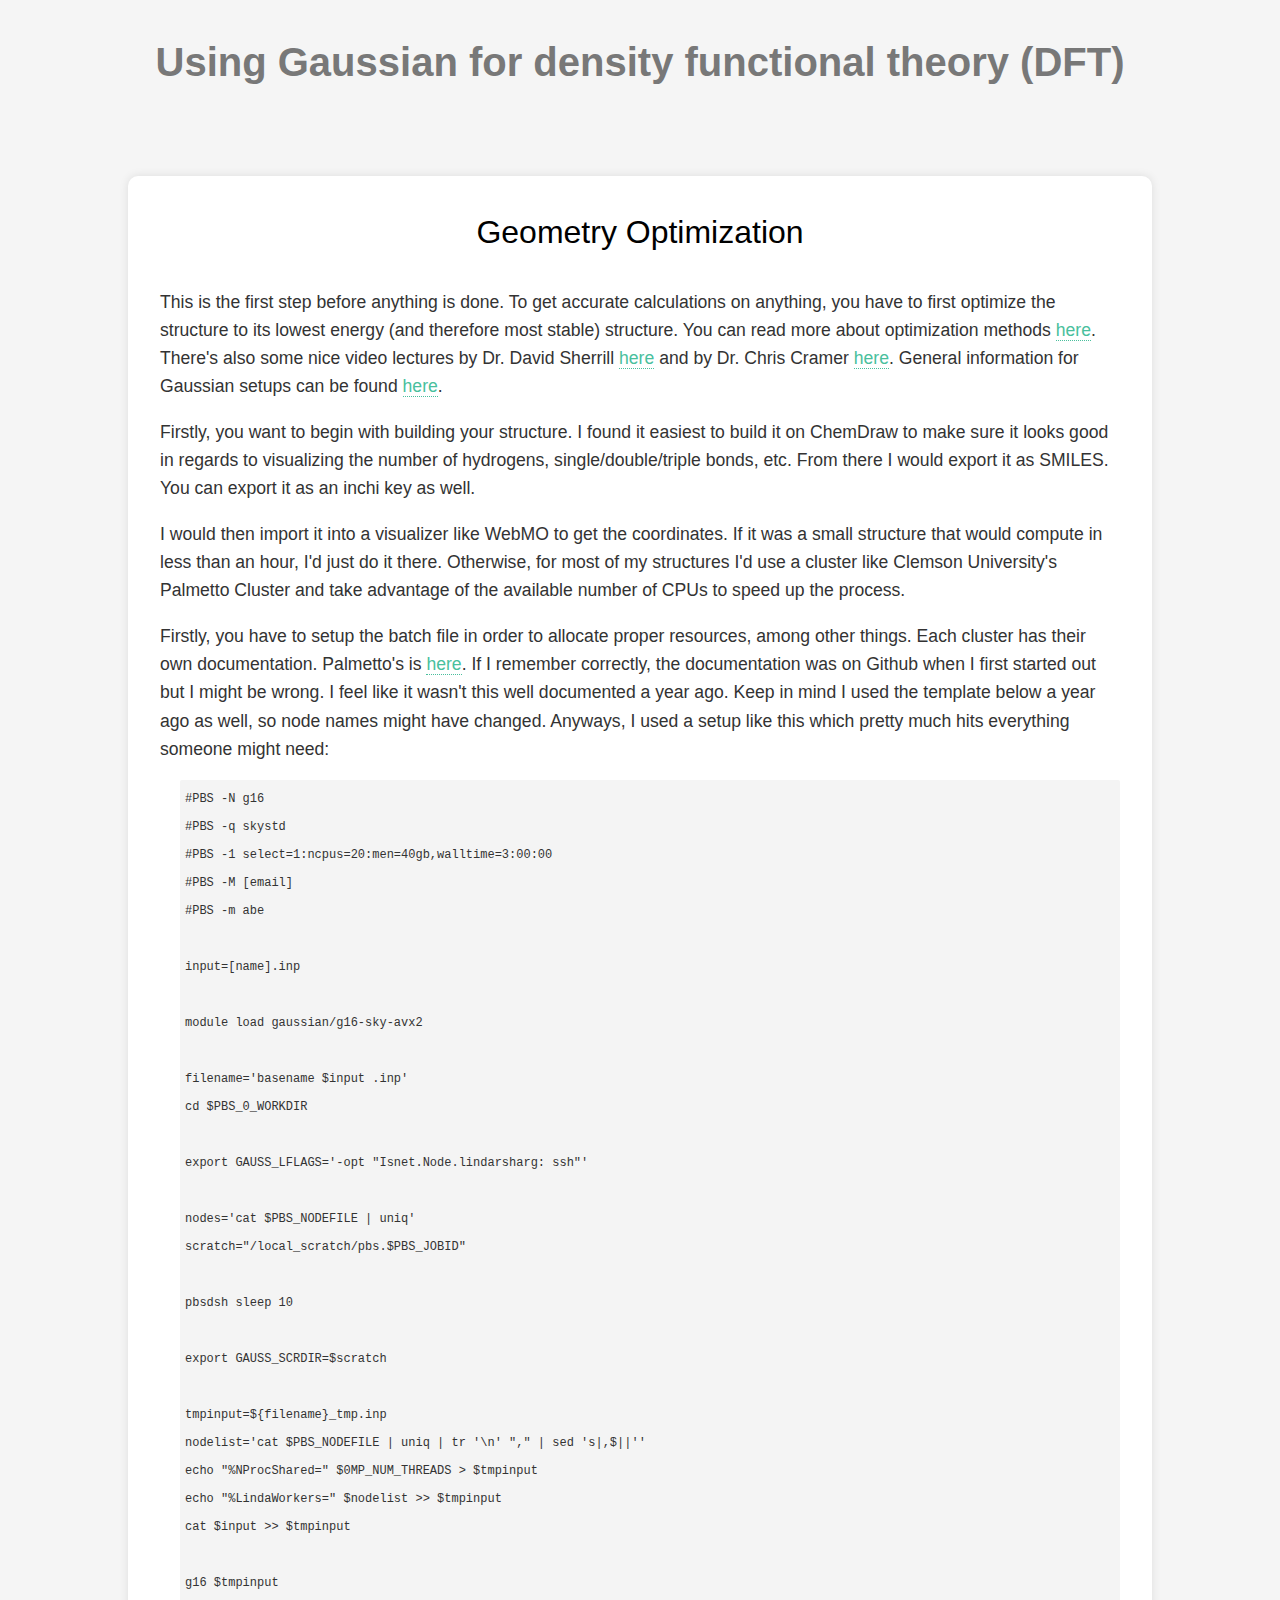
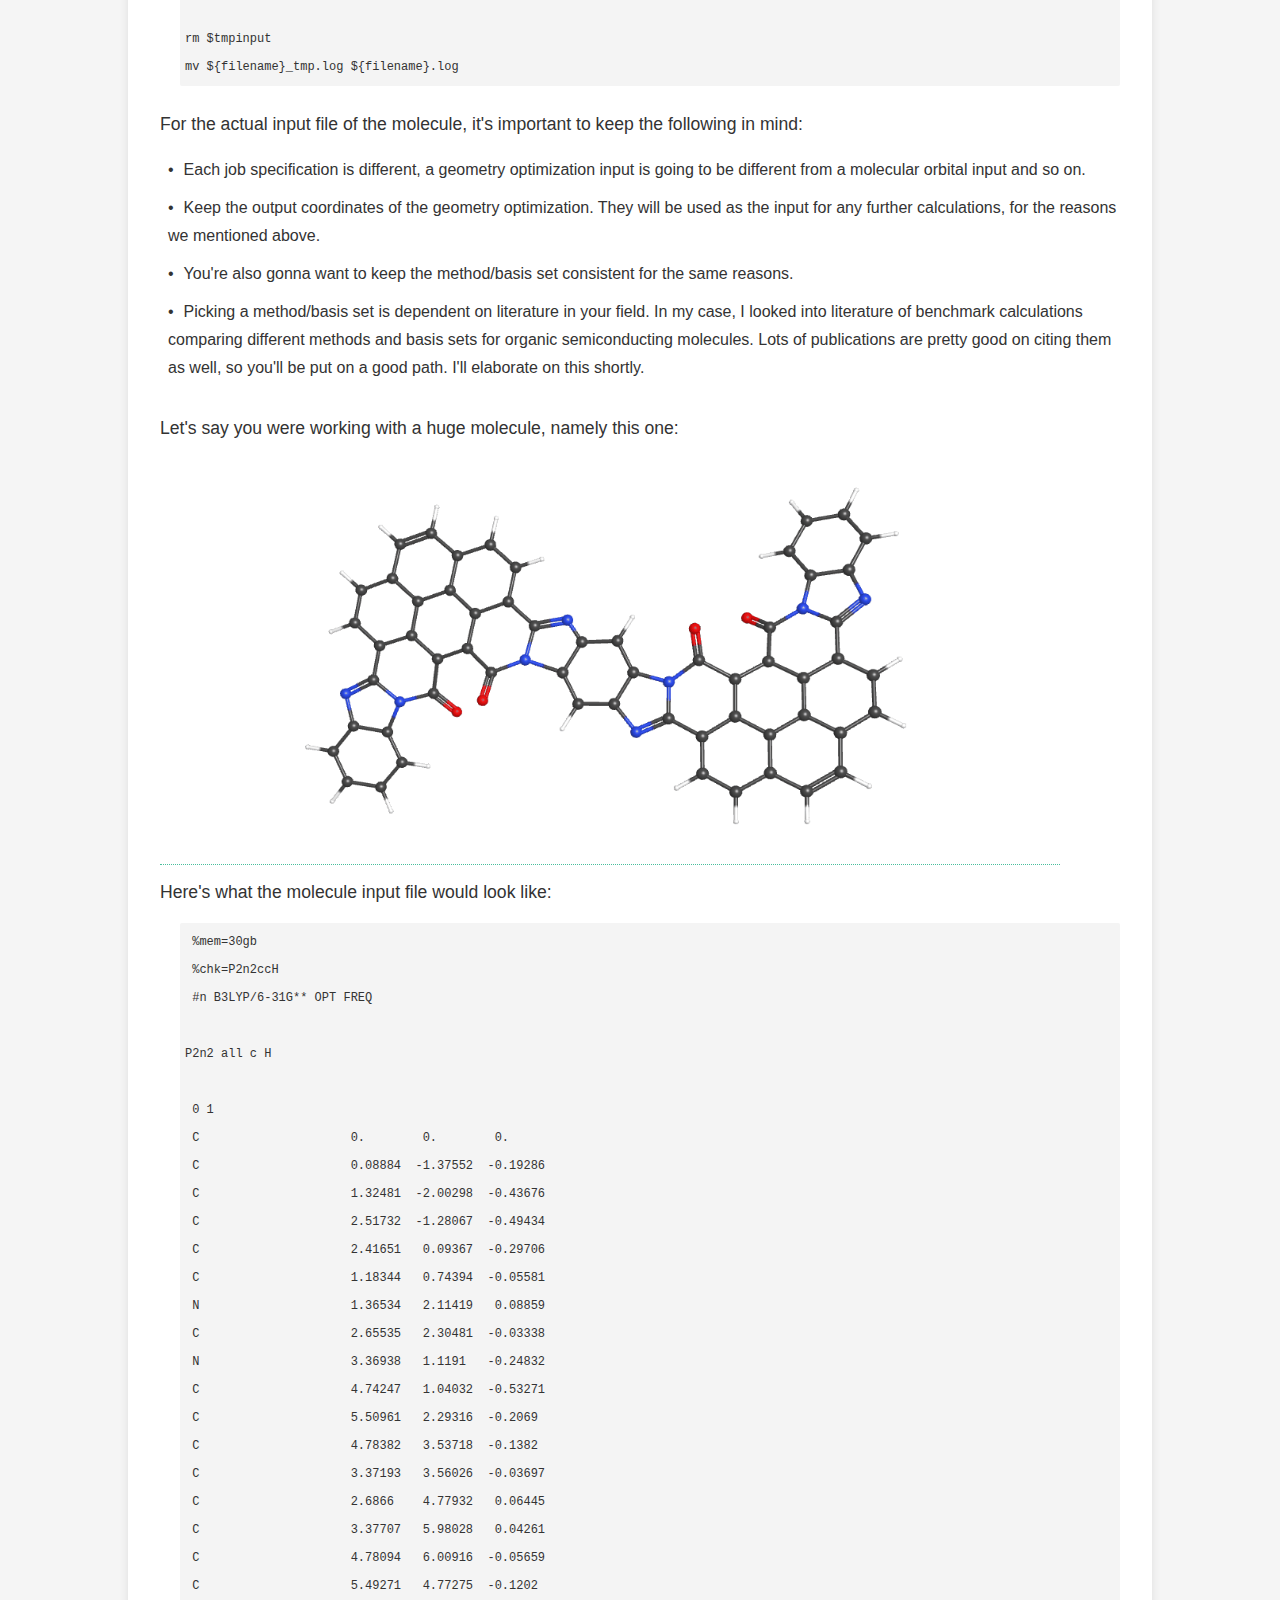
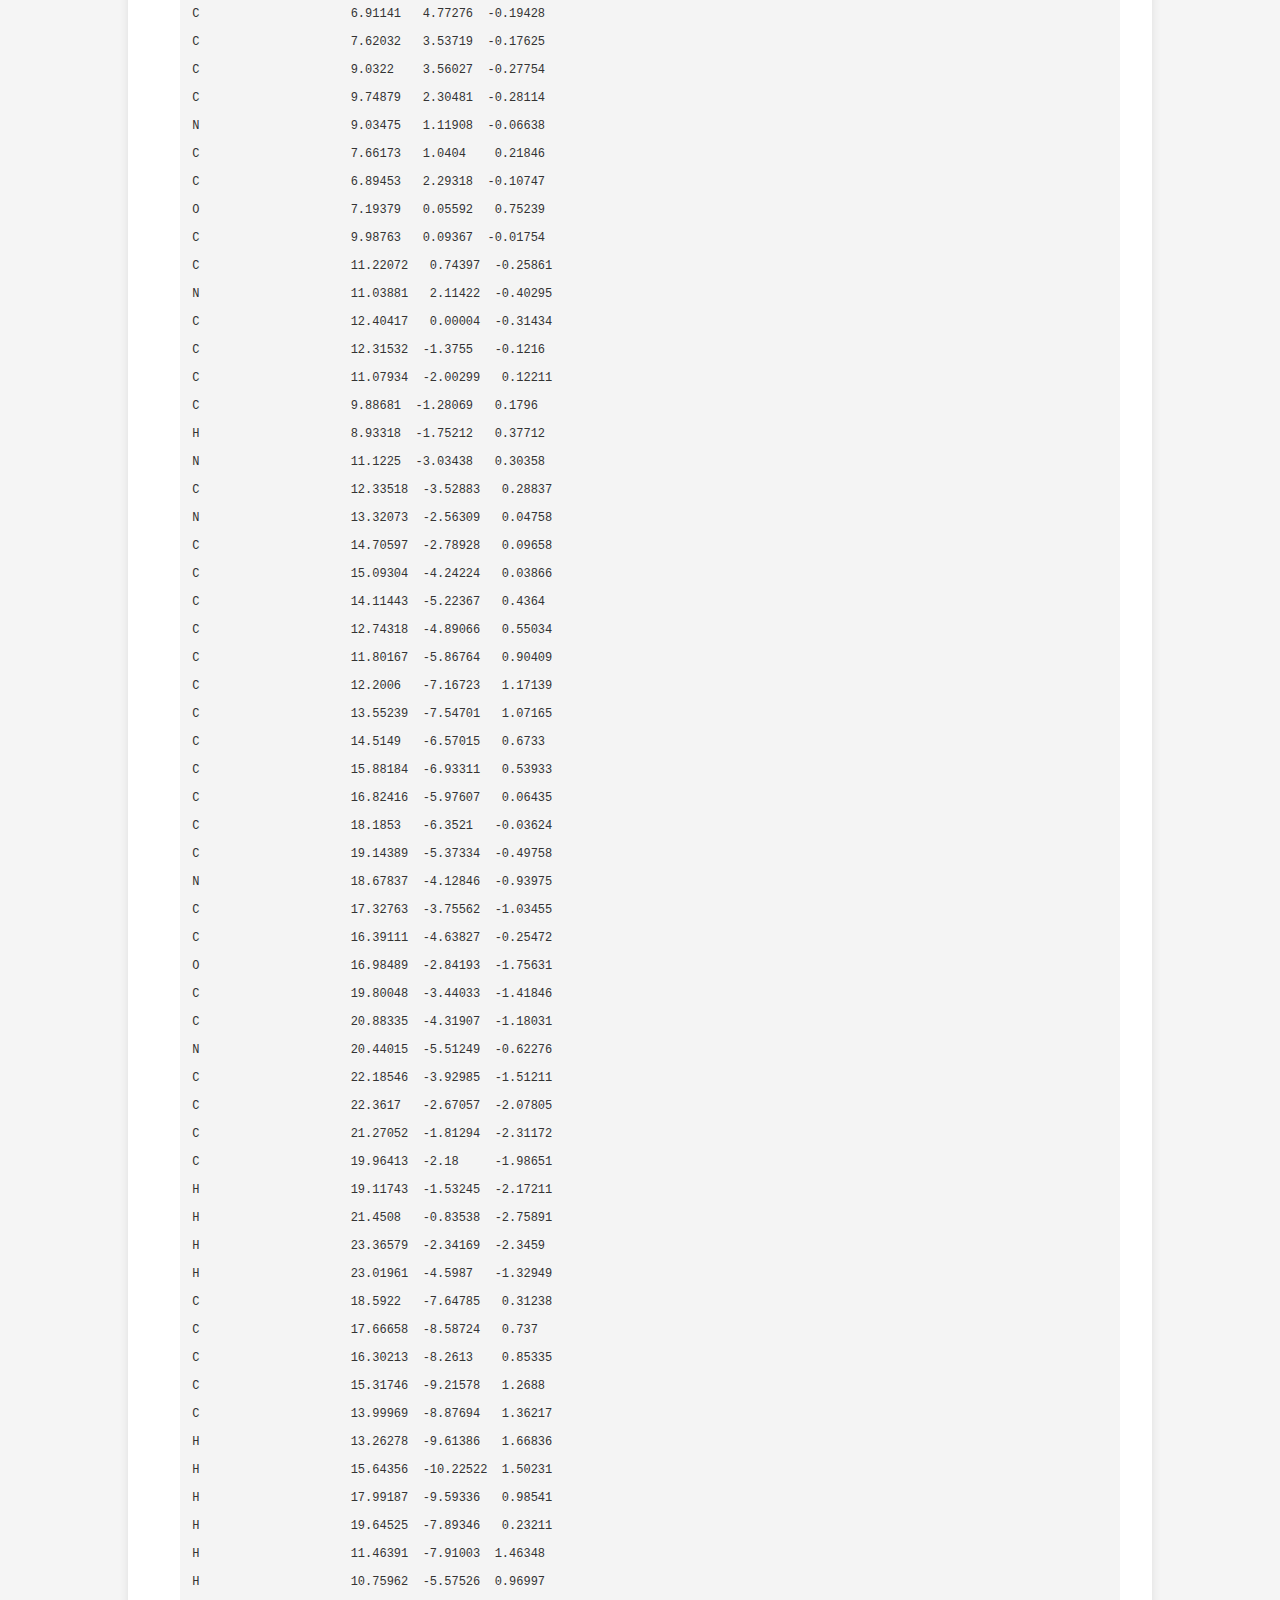
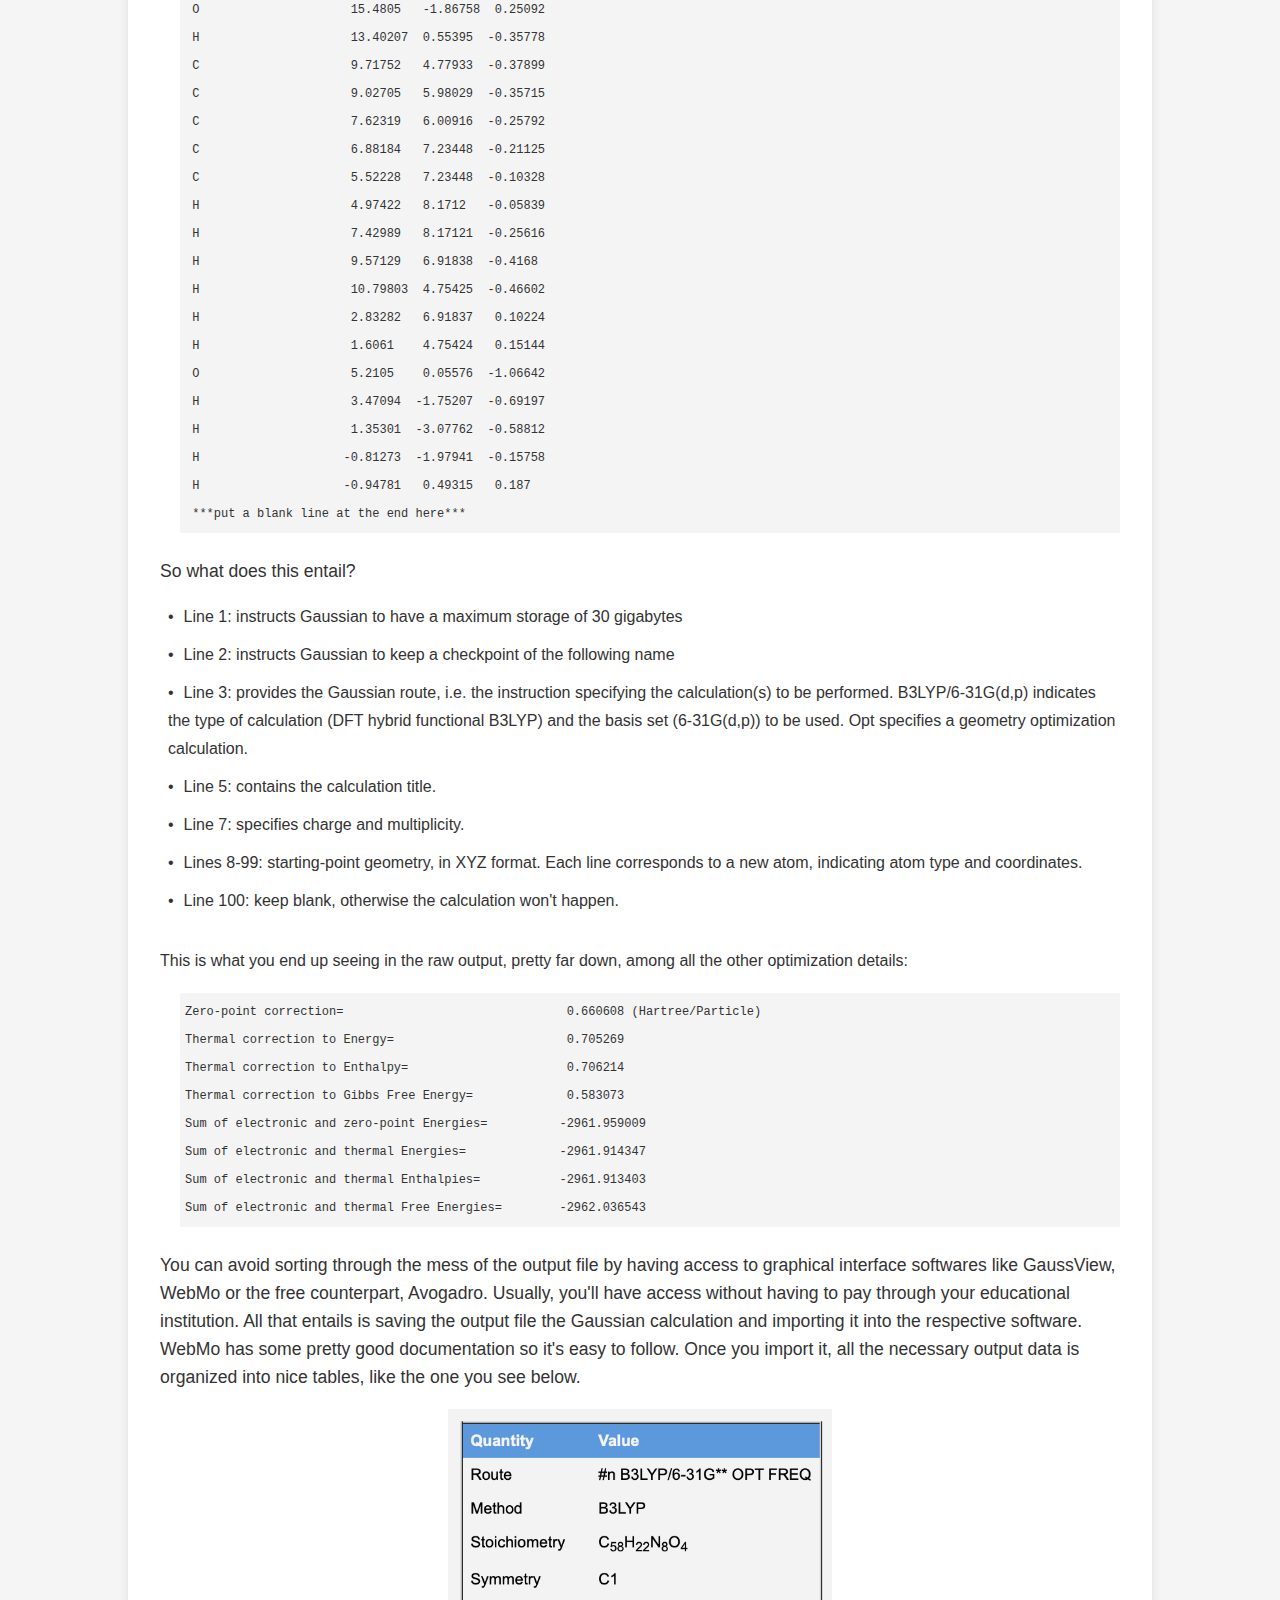
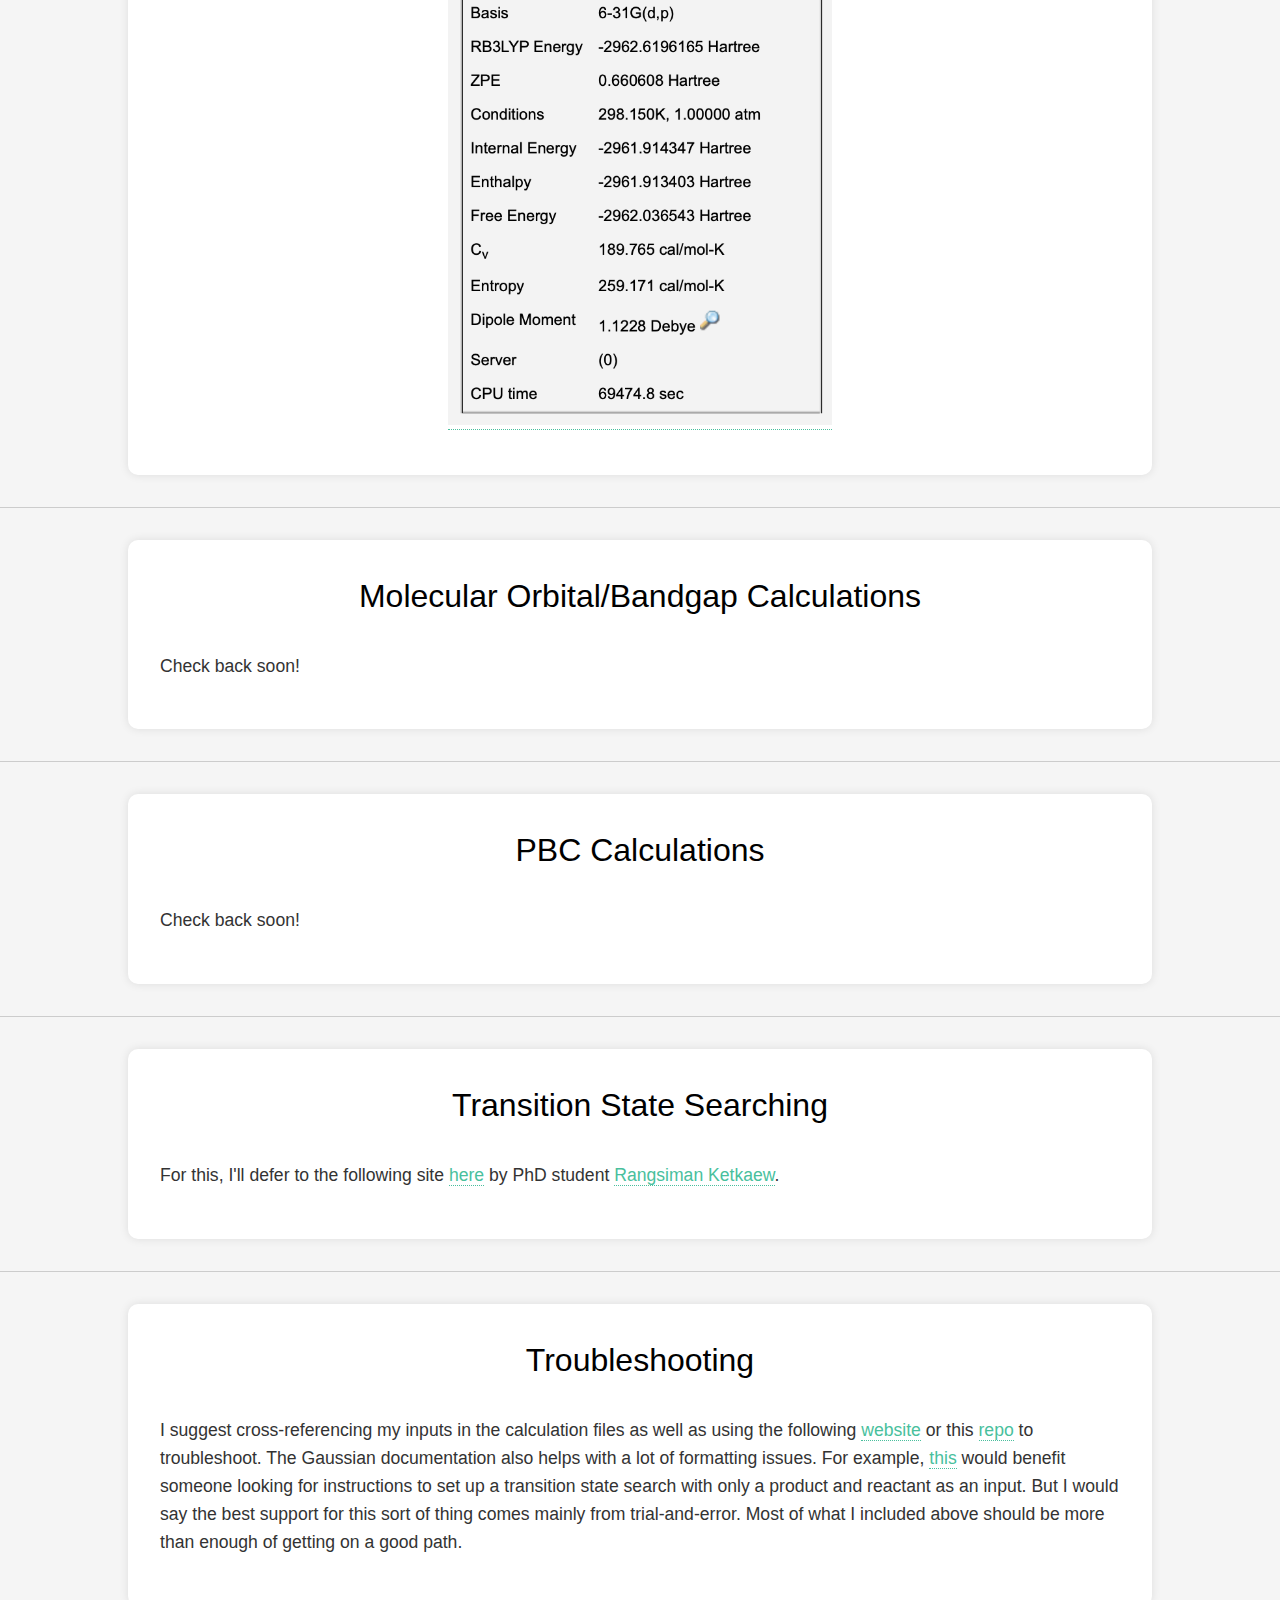
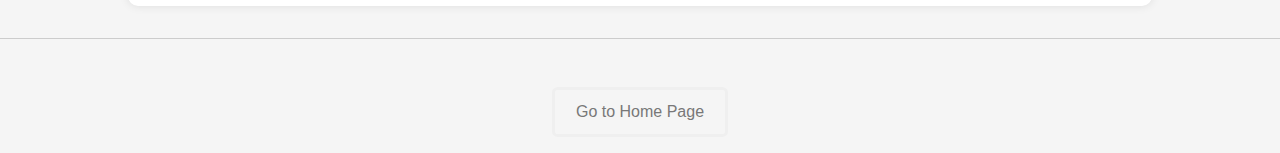
<file: gaussian.html>
<head>
    <meta charset="UTF-8">
    <meta name="viewport" content="width=device-width, initial-scale=1.0">
    <title>Using Gaussian for density functional theory (DFT)</title>
    <link rel="stylesheet" href="assets/css/main.css">
    <style>
        body {
            margin: 0;
            padding: 0;
            font-family: Arial, sans-serif;
            background-color: #f5f5f5;
            /* Light gray background */
            color: #333;
            /* Dark gray text color */
        }

        header {
            width: 100%;
            text-align: center;
            padding: 2em 0;
        }

        .main-title {
            font-size: 2.5em;
            margin-bottom: 0.5em;
            font-weight: bold;
        }

        .section {
            width: 80%;
            margin-top: 2em;
            margin-left: 10%;
            /* Align left */
            text-align: left;
            /* Align left */
            background-color: #fff;
            /* White background */
            padding: 2em;
            border-radius: 10px;
            /* Rounded corners */
            box-shadow: 0 0 10px rgba(0, 0, 0, 0.1);
            /* Soft shadow */
        }

        .section h2 {
            font-size: 2em;
            margin-bottom: 1em;
            color: black;
            /* Black heading color */
            text-align: center;
            /* Center align */
        }

        .section p {
            font-size: 1.1em;
            margin-bottom: 1em;
            line-height: 1.6;
            /* Improved line spacing */
        }

        footer {
            width: 100%;
            text-align: center;
            padding: 1em 0;
            background-color: #f5f5f5;
        }

        footer a {
            text-decoration: none;
            color: #333;
        }

        .section-divider {
            width: 100%;
            height: 1px;
            background-color: #ccc;
            margin-top: 2em;
            margin-bottom: 2em;
        }
    </style>
</head>

<body>

    <header>
        <h1 class="main-title">Using Gaussian for density functional theory
            (DFT)</h1>
    </header>

    <section class="section" id="geometry-optimization">
        <h2>Geometry Optimization</h2>
        <p>This is the first step before anything is done. To get accurate
            calculations on anything, you have to first optimize
            the structure to its lowest energy (and therefore most stable)
            structure. You can read more about optimization methods
            <a href="https://spindynamics.org/documents/cqc_lecture_6.pdf"
                target="_blank">here</a>. There's also some nice video lectures
            by Dr. David
            Sherrill <a href="https://www.youtube.com/watch?v=QGyfGCZT110"
                target="_blank">here</a> and by Dr. Chris Cramer
            <a href="https://www.youtube.com/watch?v=ofyr1GyEZsU"
                target="_blank">here</a>. General information for Gaussian
            setups can be found
            <a href="https://gaussian.com/opt/" target="_blank">here</a>.
        </p>

        <p>Firstly, you want to begin with building your structure. I found it
            easiest to build it on ChemDraw to make sure it looks good in
            regards to
            visualizing the number of hydrogens, single/double/triple bonds,
            etc. From there I would export it as SMILES. You can export it as
            an inchi key as well.
        </p>

        <p> I would then import it into a visualizer like WebMO to get the
            coordinates. If it was a small structure that would compute in less
            than an hour,
            I'd just do it there. Otherwise, for most of my structures I'd use
            a cluster like Clemson University's Palmetto Cluster and take
            advantage of the
            available number of CPUs to speed up the process.
        </p>
        <p> Firstly, you have to setup the batch file in order to allocate
            proper resources, among other things. Each cluster
            has their own documentation. Palmetto's is
            <a href="https://docs.rcd.clemson.edu/palmetto/jobs/submit/"
                target="_blank">here</a>. If I remember correctly, the
            documentation was on Github when I
            first started out but I might
            be wrong. I feel like it wasn't this well documented a year ago.
            Keep in mind I used the template below a year ago as well, so node
            names might have changed.
            Anyways, I used a setup like this which pretty much hits everything
            someone might need:
        </p>
        <!DOCTYPE html>
        <html lang="en">

        <head>
            <meta charset="UTF-8">
            <meta name="viewport"
                content="width=device-width, initial-scale=1.0">
            <title>Bash Script</title>
            <style>
                pre {
                    background-color: #f4f4f4;
                    padding: 5px;
                    border-radius: 2px;
                    overflow-x: auto;
                    font-family: monospace;
                    margin-left: 20px;
                    /* Set a left margin */
                    text-align: left;
                    /* Align the content to the left */
                    font-size: 0.75em;
                    /* Adjust the font size */
                }
            </style>
        </head>

        <body>
            <pre>
#PBS -N g16
#PBS -q skystd
#PBS -1 select=1:ncpus=20:men=40gb,walltime=3:00:00
#PBS -M [email]
#PBS -m abe

input=[name].inp 

module load gaussian/g16-sky-avx2 

filename='basename $input .inp' 
cd $PBS_0_WORKDIR

export GAUSS_LFLAGS='-opt "Isnet.Node.lindarsharg: ssh"'

nodes='cat $PBS_NODEFILE | uniq'
scratch="/local_scratch/pbs.$PBS_JOBID"

pbsdsh sleep 10

export GAUSS_SCRDIR=$scratch 

tmpinput=${filename}_tmp.inp
nodelist='cat $PBS_NODEFILE | uniq | tr '\n' "," | sed 's|,$||''
echo "%NProcShared=" $0MP_NUM_THREADS > $tmpinput
echo "%LindaWorkers=" $nodelist >> $tmpinput
cat $input >> $tmpinput

g16 $tmpinput

rm $tmpinput
mv ${filename}_tmp.log ${filename}.log
</pre>
        </body>

        </html>

        <style>
            ul {
                list-style-type: none;
                /* Remove default bullet points */
                padding-left: 0;
                /* Remove default padding */
                text-align: left;
                /* Align the list to the left */
            }

            li {
                margin-bottom: 10px;
                /* Adjust the spacing between list items */
            }

            li::before {
                content: "•";
                /* Use a bullet character as content */
                margin-right: 10px;
                /* Adjust spacing between bullet point and text */
            }
        </style>

        <p>
            For the actual input file of the molecule, it's important to keep
            the following in mind:
        <ul>
            <li>Each job specification is different, a geometry optimization
                input is going to be different from a molecular orbital input
                and so on.</li>
            <li>Keep the output coordinates of the geometry optimization. They
                will be used as the input for any further calculations, for the
                reasons we mentioned above.</li>
            <li>You're also gonna want to keep the method/basis set consistent
                for the same reasons.</li>
            <li>Picking a method/basis set is dependent on literature in your
                field. In my case, I looked into literature of benchmark
                calculations comparing different methods and basis sets for
                organic semiconducting molecules. Lots of publications are
                pretty good on citing them as well, so you'll be put on a good
                path. I'll elaborate on this shortly.</li>
        </ul>
        </p>


        <p>
            Let's say you were working with a huge molecule, namely this one:
        </p>
        <p>
            <a href="images/animation.gif"><img src="images/animation.gif"
                    alt="animation" width="900" height="400" /></a>
        </p>
        <p>
            Here's what the molecule input file would look like:
        </p>

        <!DOCTYPE html>
        <html lang="en">

        <head>
            <meta charset="UTF-8">
            <meta name="viewport"
                content="width=device-width, initial-scale=1.0">
            <title>Bash Script</title>
            <style>
                pre {
                    background-color: #f4f4f4;
                    padding: 5px;
                    border-radius: 2px;
                    overflow-x: auto;
                    font-family: monospace;
                    margin-left: 20px;
                    /* Set a left margin */
                    text-align: left;
                    /* Align the content to the left */
                    font-size: 0.75em;
                    /* Adjust the font size */
                }
            </style>
        </head>

        <body>

            <pre>
 %mem=30gb
 %chk=P2n2ccH
 #n B3LYP/6-31G** OPT FREQ

P2n2 all c H

 0 1
 C                     0.        0.        0. 
 C                     0.08884  -1.37552  -0.19286 
 C                     1.32481  -2.00298  -0.43676 
 C                     2.51732  -1.28067  -0.49434 
 C                     2.41651   0.09367  -0.29706 
 C                     1.18344   0.74394  -0.05581 
 N                     1.36534   2.11419   0.08859 
 C                     2.65535   2.30481  -0.03338 
 N                     3.36938   1.1191   -0.24832 
 C                     4.74247   1.04032  -0.53271 
 C                     5.50961   2.29316  -0.2069 
 C                     4.78382   3.53718  -0.1382 
 C                     3.37193   3.56026  -0.03697 
 C                     2.6866    4.77932   0.06445 
 C                     3.37707   5.98028   0.04261 
 C                     4.78094   6.00916  -0.05659 
 C                     5.49271   4.77275  -0.1202 
 C                     6.91141   4.77276  -0.19428 
 C                     7.62032   3.53719  -0.17625 
 C                     9.0322    3.56027  -0.27754 
 C                     9.74879   2.30481  -0.28114 
 N                     9.03475   1.11908  -0.06638 
 C                     7.66173   1.0404    0.21846 
 C                     6.89453   2.29318  -0.10747 
 O                     7.19379   0.05592   0.75239 
 C                     9.98763   0.09367  -0.01754 
 C                     11.22072   0.74397  -0.25861 
 N                     11.03881   2.11422  -0.40295 
 C                     12.40417   0.00004  -0.31434 
 C                     12.31532  -1.3755   -0.1216 
 C                     11.07934  -2.00299   0.12211 
 C                     9.88681  -1.28069   0.1796 
 H                     8.93318  -1.75212   0.37712 
 N                     11.1225  -3.03438   0.30358 
 C                     12.33518  -3.52883   0.28837 
 N                     13.32073  -2.56309   0.04758 
 C                     14.70597  -2.78928   0.09658 
 C                     15.09304  -4.24224   0.03866 
 C                     14.11443  -5.22367   0.4364 
 C                     12.74318  -4.89066   0.55034 
 C                     11.80167  -5.86764   0.90409 
 C                     12.2006   -7.16723   1.17139 
 C                     13.55239  -7.54701   1.07165 
 C                     14.5149   -6.57015   0.6733 
 C                     15.88184  -6.93311   0.53933 
 C                     16.82416  -5.97607   0.06435 
 C                     18.1853   -6.3521   -0.03624 
 C                     19.14389  -5.37334  -0.49758 
 N                     18.67837  -4.12846  -0.93975 
 C                     17.32763  -3.75562  -1.03455 
 C                     16.39111  -4.63827  -0.25472 
 O                     16.98489  -2.84193  -1.75631 
 C                     19.80048  -3.44033  -1.41846 
 C                     20.88335  -4.31907  -1.18031 
 N                     20.44015  -5.51249  -0.62276 
 C                     22.18546  -3.92985  -1.51211 
 C                     22.3617   -2.67057  -2.07805 
 C                     21.27052  -1.81294  -2.31172 
 C                     19.96413  -2.18     -1.98651 
 H                     19.11743  -1.53245  -2.17211 
 H                     21.4508   -0.83538  -2.75891 
 H                     23.36579  -2.34169  -2.3459 
 H                     23.01961  -4.5987   -1.32949 
 C                     18.5922   -7.64785   0.31238 
 C                     17.66658  -8.58724   0.737 
 C                     16.30213  -8.2613    0.85335 
 C                     15.31746  -9.21578   1.2688 
 C                     13.99969  -8.87694   1.36217 
 H                     13.26278  -9.61386   1.66836 
 H                     15.64356  -10.22522  1.50231 
 H                     17.99187  -9.59336   0.98541 
 H                     19.64525  -7.89346   0.23211 
 H                     11.46391  -7.91003  1.46348 
 H                     10.75962  -5.57526  0.96997 
 O                     15.4805   -1.86758  0.25092 
 H                     13.40207  0.55395  -0.35778 
 C                     9.71752   4.77933  -0.37899 
 C                     9.02705   5.98029  -0.35715 
 C                     7.62319   6.00916  -0.25792 
 C                     6.88184   7.23448  -0.21125 
 C                     5.52228   7.23448  -0.10328 
 H                     4.97422   8.1712   -0.05839 
 H                     7.42989   8.17121  -0.25616 
 H                     9.57129   6.91838  -0.4168 
 H                     10.79803  4.75425  -0.46602 
 H                     2.83282   6.91837   0.10224 
 H                     1.6061    4.75424   0.15144 
 O                     5.2105    0.05576  -1.06642 
 H                     3.47094  -1.75207  -0.69197 
 H                     1.35301  -3.07762  -0.58812 
 H                    -0.81273  -1.97941  -0.15758 
 H                    -0.94781   0.49315   0.187 
 ***put a blank line at the end here***
</pre>
        </body>

        </html>

        <style>
            ul {
                list-style-type: none;
                /* Remove default bullet points */
                padding-left: 0;
                /* Remove default padding */
                text-align: left;
                /* Align the list to the left */
            }

            li {
                margin-bottom: 10px;
                /* Adjust the spacing between list items */
            }

            li::before {
                content: "•";
                /* Use a bullet character as content */
                margin-right: 10px;
                /* Adjust spacing between bullet point and text */
            }
        </style>

        <p>
            So what does this entail?
        <ul>
            <li>Line 1: instructs Gaussian to have a maximum storage of 30
                gigabytes</li>
            <li>Line 2: instructs Gaussian to keep a checkpoint of the
                following name</li>
            <li>Line 3: provides the Gaussian route, i.e. the instruction
                specifying the calculation(s) to be performed.
                B3LYP/6-31G(d,p) indicates the type of calculation (DFT hybrid
                functional B3LYP) and the basis set (6-31G(d,p)) to be used.
                Opt specifies a geometry optimization calculation.</li>
            <li>Line 5: contains the calculation title.</li>
            <li>Line 7: specifies charge and multiplicity.</li>
            <li>Lines 8-99: starting-point geometry, in XYZ format. Each line
                corresponds to a new atom, indicating atom type and
                coordinates.</li>
            <li>Line 100: keep blank, otherwise the calculation won't happen.
            </li>
        </ul>
        This is what you end up seeing in the raw output, pretty far down,
        among all the other optimization details:
        </p>
        <!DOCTYPE html>
        <html lang="en">

        <head>
            <meta charset="UTF-8">
            <meta name="viewport"
                content="width=device-width, initial-scale=1.0">
            <title>Bash Script</title>
            <style>
                pre {
                    background-color: #f4f4f4;
                    padding: 5px;
                    border-radius: 2px;
                    overflow-x: auto;
                    font-family: monospace;
                    margin-left: 20px;
                    /* Set a left margin */
                    text-align: left;
                    /* Align the content to the left */
                    font-size: 0.75em;
                    /* Adjust the font size */
                }
            </style>
        </head>

        <body>
            <pre>
Zero-point correction=                               0.660608 (Hartree/Particle)
Thermal correction to Energy=                  	     0.705269
Thermal correction to Enthalpy=                      0.706214
Thermal correction to Gibbs Free Energy=             0.583073
Sum of electronic and zero-point Energies=          -2961.959009
Sum of electronic and thermal Energies=             -2961.914347
Sum of electronic and thermal Enthalpies=           -2961.913403
Sum of electronic and thermal Free Energies=        -2962.036543
</pre>
        </body>

        </html>

        <p>You can avoid sorting through the mess of the output file by having
            access to graphical interface
            softwares like GaussView, WebMo or the free counterpart, Avogadro.
            Usually, you'll have access without having to pay through your
            educational
            institution. All that entails is saving the output file the
            Gaussian calculation and importing it into the respective software.
            WebMo has some pretty good
            documentation so it's easy to follow. Once you import it, all the
            necessary output data is organized into nice tables, like the one
            you see below.</p>
        <p style="text-align: center;"> <a href="images/WebMo.png"><img
                    src="images/WebMo.png" alt="animation" width="384"
                    height="616.2" /></a></p>

    </section>

    <div class="section-divider"></div>

    <section class="section" id="molecular-orbital">
        <h2>Molecular Orbital/Bandgap Calculations</h2>
        <p>Check back soon!</p>
    </section>

    <div class="section-divider"></div>

    <section class="section" id="pbc-calculations">
        <h2>PBC Calculations</h2>
        <p>Check back soon!</p>
    </section>

    <div class="section-divider"></div>

    <section class="section" id="Transition State Searching">
        <h2>Transition State Searching</h2>
        <p>For this, I'll defer to the following site
            <a href="https://sites.google.com/site/rangsiman1993/comp-chem/techniques/gaussian-trick-find-ts#"
                target="_blank">here</a>
            by PhD student
            <a href="https://rangsimanketkaew.github.io"
                target="_blank">Rangsiman Ketkaew</a>.
        </p>
    </section>

    <div class="section-divider"></div>

    <section class="section" id="Troubleshooting">
        <h2>Troubleshooting</h2>
        <p>I suggest cross-referencing my inputs in the calculation files as
            well as using the following
            <a href="https://docs.alliancecan.ca/wiki/Gaussian_error_messages"
                target="_blank">website</a>
            or this <a
                href="https://github.com/liyuanhe211/Solution_for_Every_Gaussian_Error_Message#2300"
                target="_blank">repo</a>
            to troubleshoot. The Gaussian documentation also helps with a lot
            of formatting issues. For example,
            <a href="https://gaussian.com/qst2/" target="_blank">this</a> would
            benefit someone looking
            for instructions to set up a transition state search with only a
            product and reactant as an input.
            But I would say the best support for this sort of thing comes
            mainly from trial-and-error.
            Most of what I included above should be more than enough of getting
            on a good path.
        </p>
    </section>

    <div class="section-divider"></div>

    <footer>
        <a href="https://emiljaffal.github.io" class="button">Go to Home
            Page</a>
    </footer>

</body>

</html>
</file>
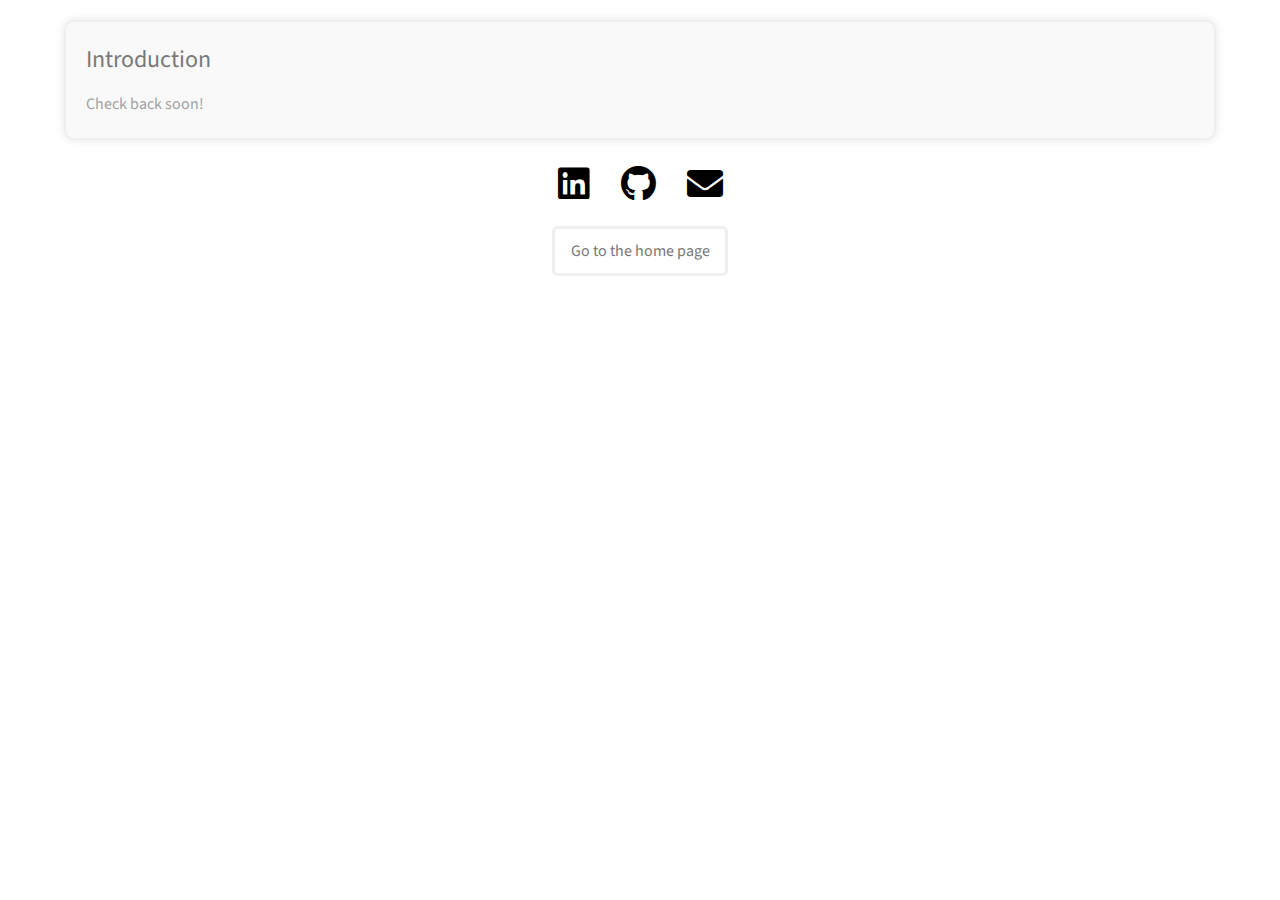
<file: Github.html>
<!DOCTYPE html>
<html lang="en">

<head>
    <meta charset="UTF-8">
    <meta name="viewport" content="width=device-width, initial-scale=1.0">
    <title>How to Properly Use GitHub</title>
    <link rel="stylesheet" href="assets/css/main.css">
    <style>
        /* Reduce horizontal space for the .box class */
        .box {
            width: 90%; /* Adjusted from 80% to 90% for less margin */
            margin: 20px auto; /* Centered with reduced horizontal space */
            padding: 20px;
            background-color: #f9f9f9;
            border-radius: 10px;
            box-shadow: 0 0 10px rgba(0, 0, 0, 0.1);
        }

        /* Center the footer icons */
        #footer .inner {
            text-align: center;
        }

        #footer .icons {
            display: inline-flex;
            gap: 15px;
            justify-content: center;
            margin-top: 10px;
        }

        #footer .icons a {
            color: black; /* Set icons to black for better visibility */
            font-size: 1.5em;
        }

        /* Center the home page button */
        .home-button-container {
            text-align: center;
            margin-top: 20px;
        }

        footer a.button {
            display: inline-block;
            margin: 0 auto;
            text-align: center;
        }
    </style>
</head>

<body>

    <section id="intro" class="box">
        <h2>Introduction</h2>
        <p>
            Check back soon!
        </p>
    </section>

    <footer id="footer">
        <div class="inner">
            <ul class="icons">
                <li><a href="https://www.linkedin.com/in/emil-jaffal/" class="icon brands fa-linkedin" target="_blank"><span class="label">LinkedIn</span></a></li>
                <li><a href="https://github.com/EmilJaffal" class="icon brands fa-github" target="_blank"><span class="label">GitHub</span></a></li>
                <li><a href="mailto:ejaffal@gradcenter.cuny.edu" class="icon solid fa-envelope"><span class="label">Email</span></a></li>
            </ul>
        </div>
    </footer>

    <div class="home-button-container">
        <a href="https://emiljaffal.github.io" class="button">Go to the home page</a>
    </div>
</body>

</html>
</file>
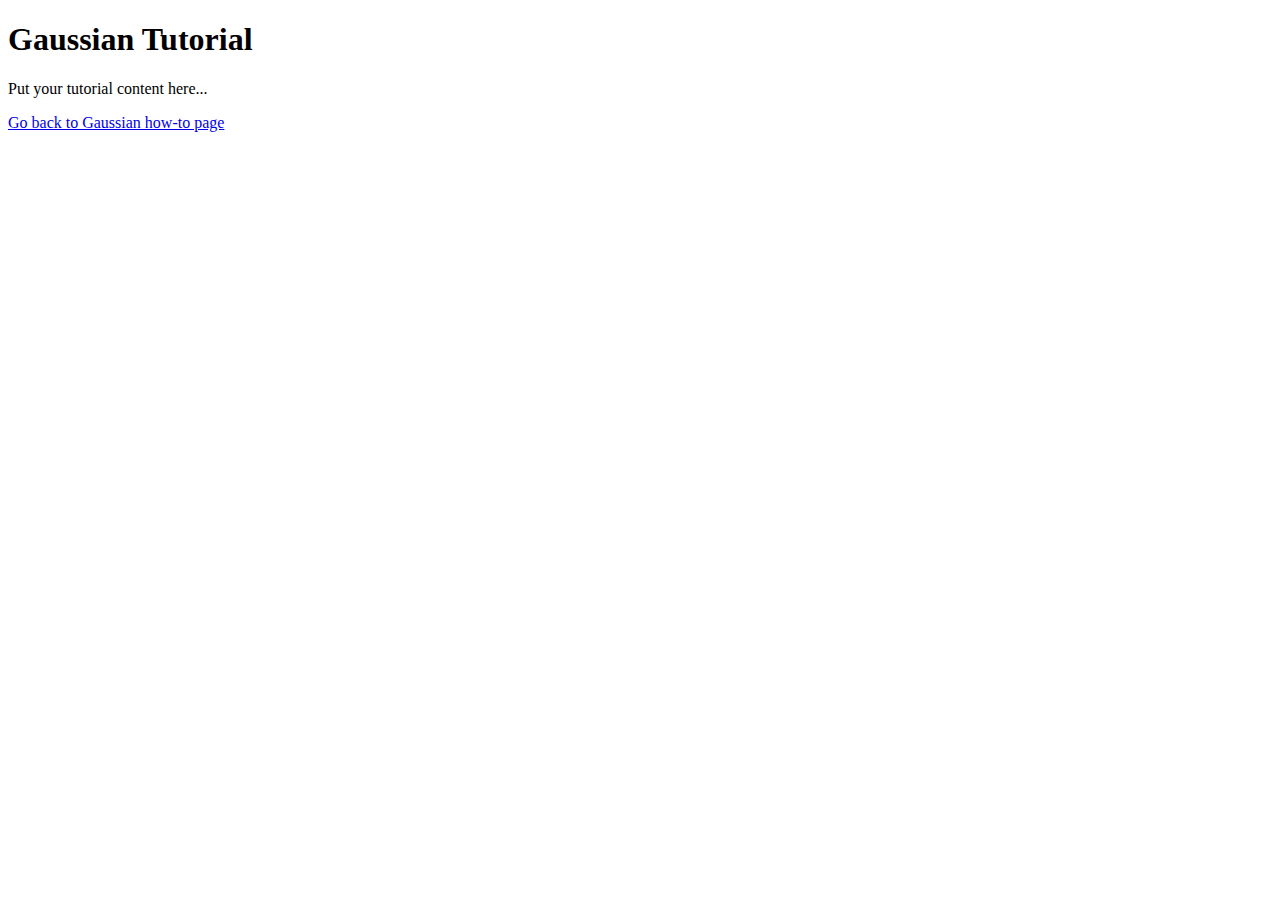
<file: guassian.html>
<!DOCTYPE html>
<html lang="en">
<head>
    <meta charset="UTF-8">
    <meta name="viewport" content="width=device-width, initial-scale=1.0">
    <title>Gaussian Tutorial</title>
</head>
<body>
    <h1>Gaussian Tutorial</h1>
    <p>Put your tutorial content here...</p>
    <a href="https://emiljaffal.github.io/gaussian.html">Go back to Gaussian how-to page</a>
</body>
</html>
</file>
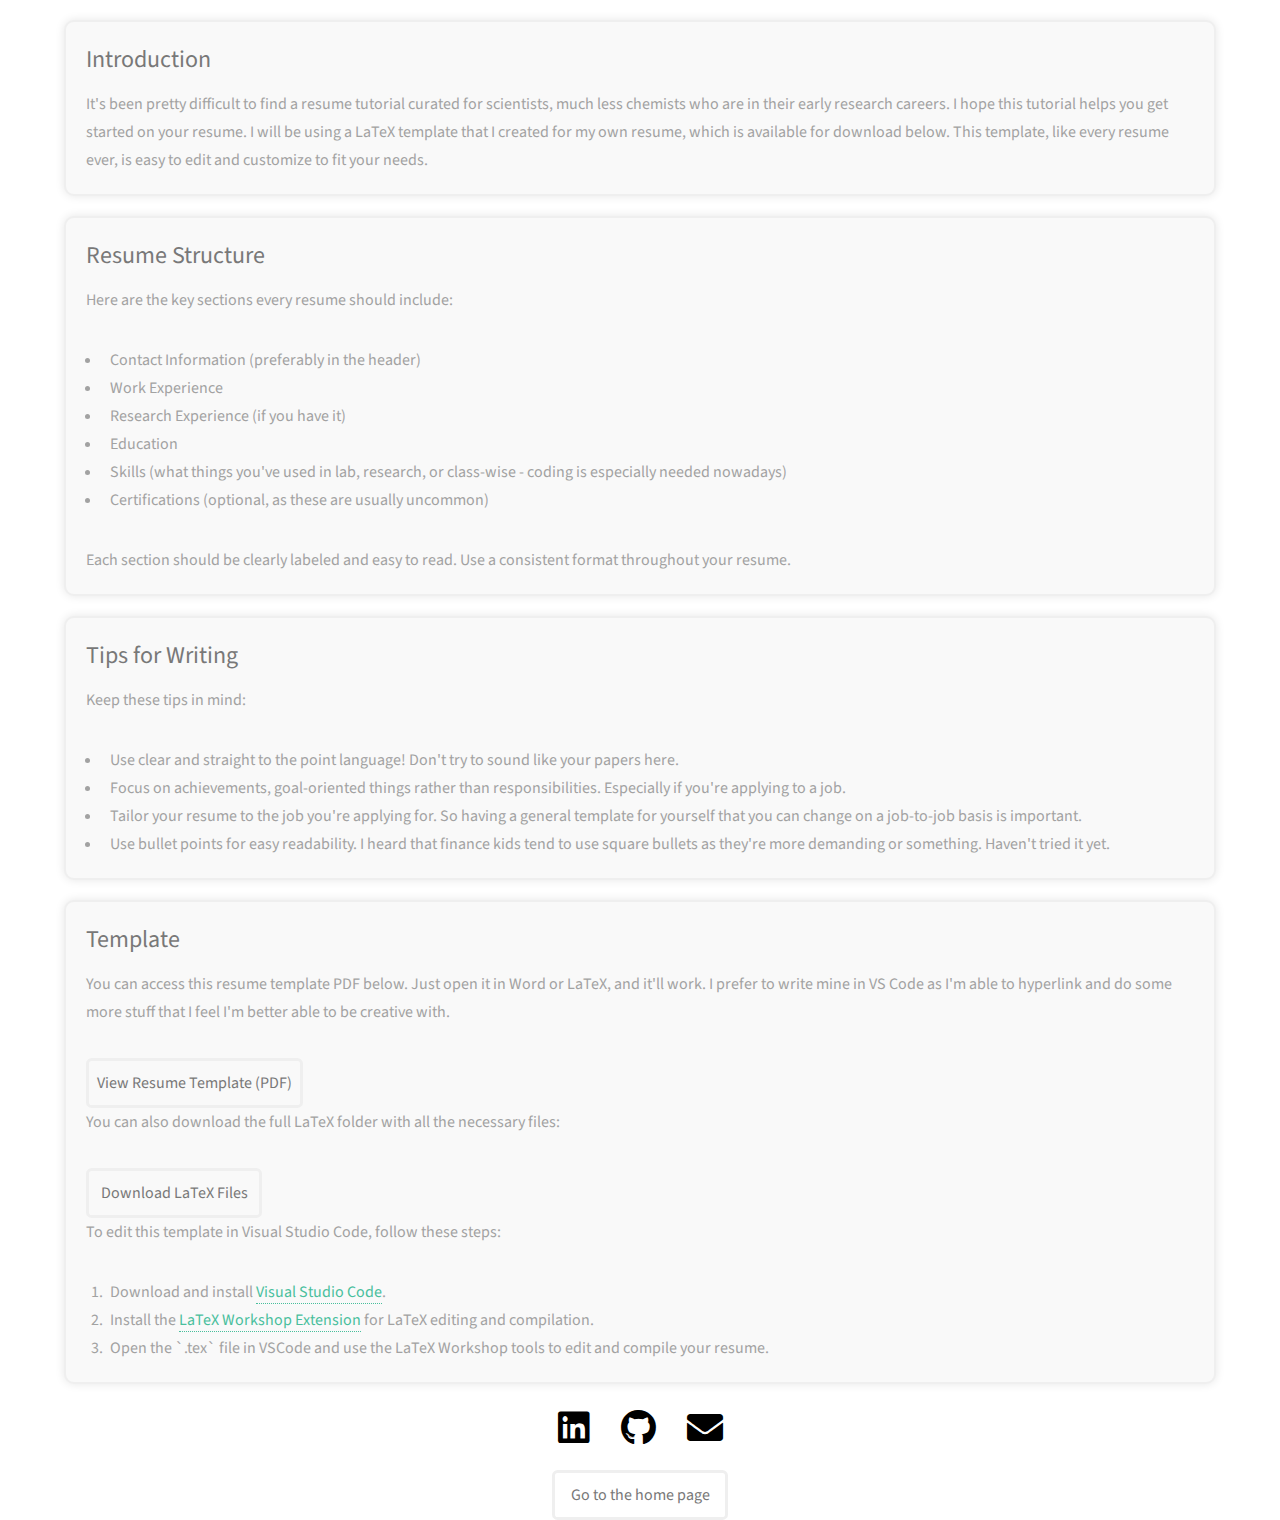
<file: Resume.html>
<!DOCTYPE html>
<html lang="en">

<head>
    <meta charset="UTF-8">
    <meta name="viewport" content="width=device-width, initial-scale=1.0">
    <title>Crafting a Resume</title>
    <link rel="stylesheet" href="assets/css/main.css">
    <style>
        /* Reduce horizontal space for the .box class */
        .box {
            width: 90%; /* Adjusted from 80% to 90% for less margin */
            margin: 20px auto; /* Centered with reduced horizontal space */
            padding: 20px;
            background-color: #f9f9f9;
            border-radius: 10px;
            box-shadow: 0 0 10px rgba(0, 0, 0, 0.1);
        }

        /* Center the footer icons */
        #footer .inner {
            text-align: center;
        }

        #footer .icons {
            display: inline-flex;
            gap: 15px;
            justify-content: center;
            margin-top: 10px;
        }

        #footer .icons a {
            color: black; /* Set icons to black for better visibility */
            font-size: 1.5em;
        }

        /* Center the home page button */
        .home-button-container {
            text-align: center;
            margin-top: 20px;
        }

        footer a.button {
            display: inline-block;
            margin: 0 auto;
            text-align: center;
        }
    </style>
</head>

<body>

    <section id="intro" class="box">
        <h2>Introduction</h2>
        <p>
            It's been pretty difficult to find a resume tutorial curated for scientists, much less chemists who are in their early research careers. I hope this tutorial helps you get started on your resume. I will be using a LaTeX template that I created for my own resume, which is available for download below. This template, like every resume ever, is easy to edit and customize to fit your needs.
        </p>
    </section>

    <section id="structure" class="box">
        <h2>Resume Structure</h2>
        <p>Here are the key sections every resume should include:</p>
        <ul>
            <li>Contact Information (preferably in the header)</li>
            <li>Work Experience</li>
            <li>Research Experience (if you have it)</li>
            <li>Education</li>
            <li>Skills (what things you've used in lab, research, or class-wise - coding is especially needed nowadays)</li>
            <li>Certifications (optional, as these are usually uncommon)</li>
        </ul>
        <p>Each section should be clearly labeled and easy to read. Use a consistent format throughout your resume.</p>
    </section>

    <section id="tips" class="box">
        <h2>Tips for Writing</h2>
        <p>Keep these tips in mind:</p>
        <ul>
            <li>Use clear and straight to the point language! Don't try to sound like your papers here.</li>
            <li>Focus on achievements, goal-oriented things rather than responsibilities. Especially if you're applying to a job.</li>
            <li>Tailor your resume to the job you're applying for. So having a general template for yourself that you can change on a job-to-job basis is important.</li>
            <li>Use bullet points for easy readability. I heard that finance kids tend to use square bullets as they're more demanding or something. Haven't tried it yet.</li>
        </ul>
    </section>

    <section id="resources" class="box">
        <h2>Template</h2>
        <p>You can access this resume template PDF below. Just open it in Word or LaTeX, and it'll work. I prefer to write mine in VS Code as I'm able to hyperlink and do some more stuff that I feel I'm better able to be creative with.</p>
        <a href="/Resume/template_Resume.pdf" target="_blank" class="button">View Resume Template (PDF)</a>
        <p>You can also download the full LaTeX folder with all the necessary files:</p>
        <a href="https://github.com/EmilJaffal/EmilJaffal.github.io/tree/main/Resume" target="_blank" class="button">Download LaTeX Files</a>
        <p>To edit this template in Visual Studio Code, follow these steps:</p>
        <ol>
            <li>Download and install <a href="https://code.visualstudio.com/" target="_blank">Visual Studio Code</a>.</li>
            <li>Install the <a href="https://marketplace.visualstudio.com/items?itemName=James-Yu.latex-workshop" target="_blank">LaTeX Workshop Extension</a> for LaTeX editing and compilation.</li>
            <li>Open the `.tex` file in VSCode and use the LaTeX Workshop tools to edit and compile your resume.</li>
        </ol>
    </section>

    <footer id="footer">
        <div class="inner">
            <ul class="icons">
                <li><a href="https://www.linkedin.com/in/emil-jaffal/" class="icon brands fa-linkedin" target="_blank"><span class="label">LinkedIn</span></a></li>
                <li><a href="https://github.com/EmilJaffal" class="icon brands fa-github" target="_blank"><span class="label">GitHub</span></a></li>
                <li><a href="mailto:ejaffal@gradcenter.cuny.edu" class="icon solid fa-envelope"><span class="label">Email</span></a></li>
            </ul>
        </div>
    </footer>

    <div class="home-button-container">
        <a href="https://emiljaffal.github.io" class="button">Go to the home page</a>
    </div>
</body>

</html>
</file>
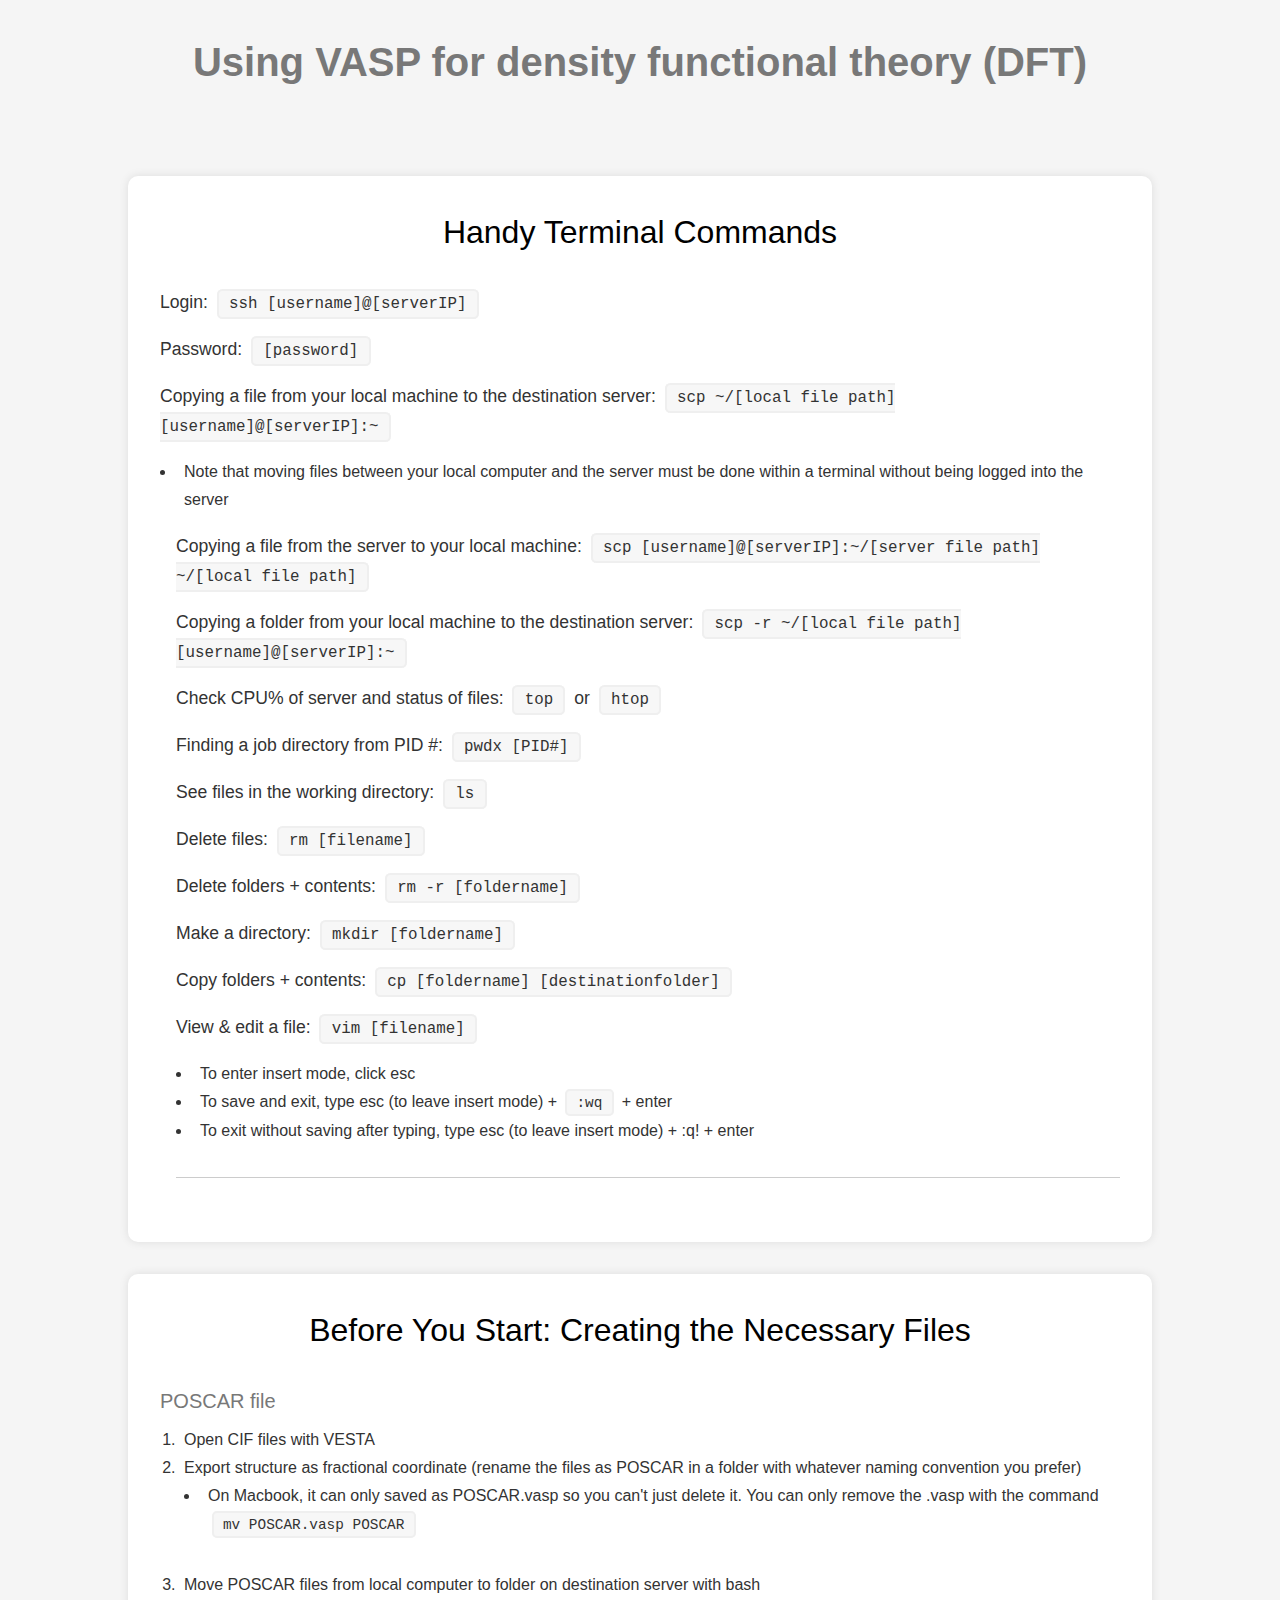
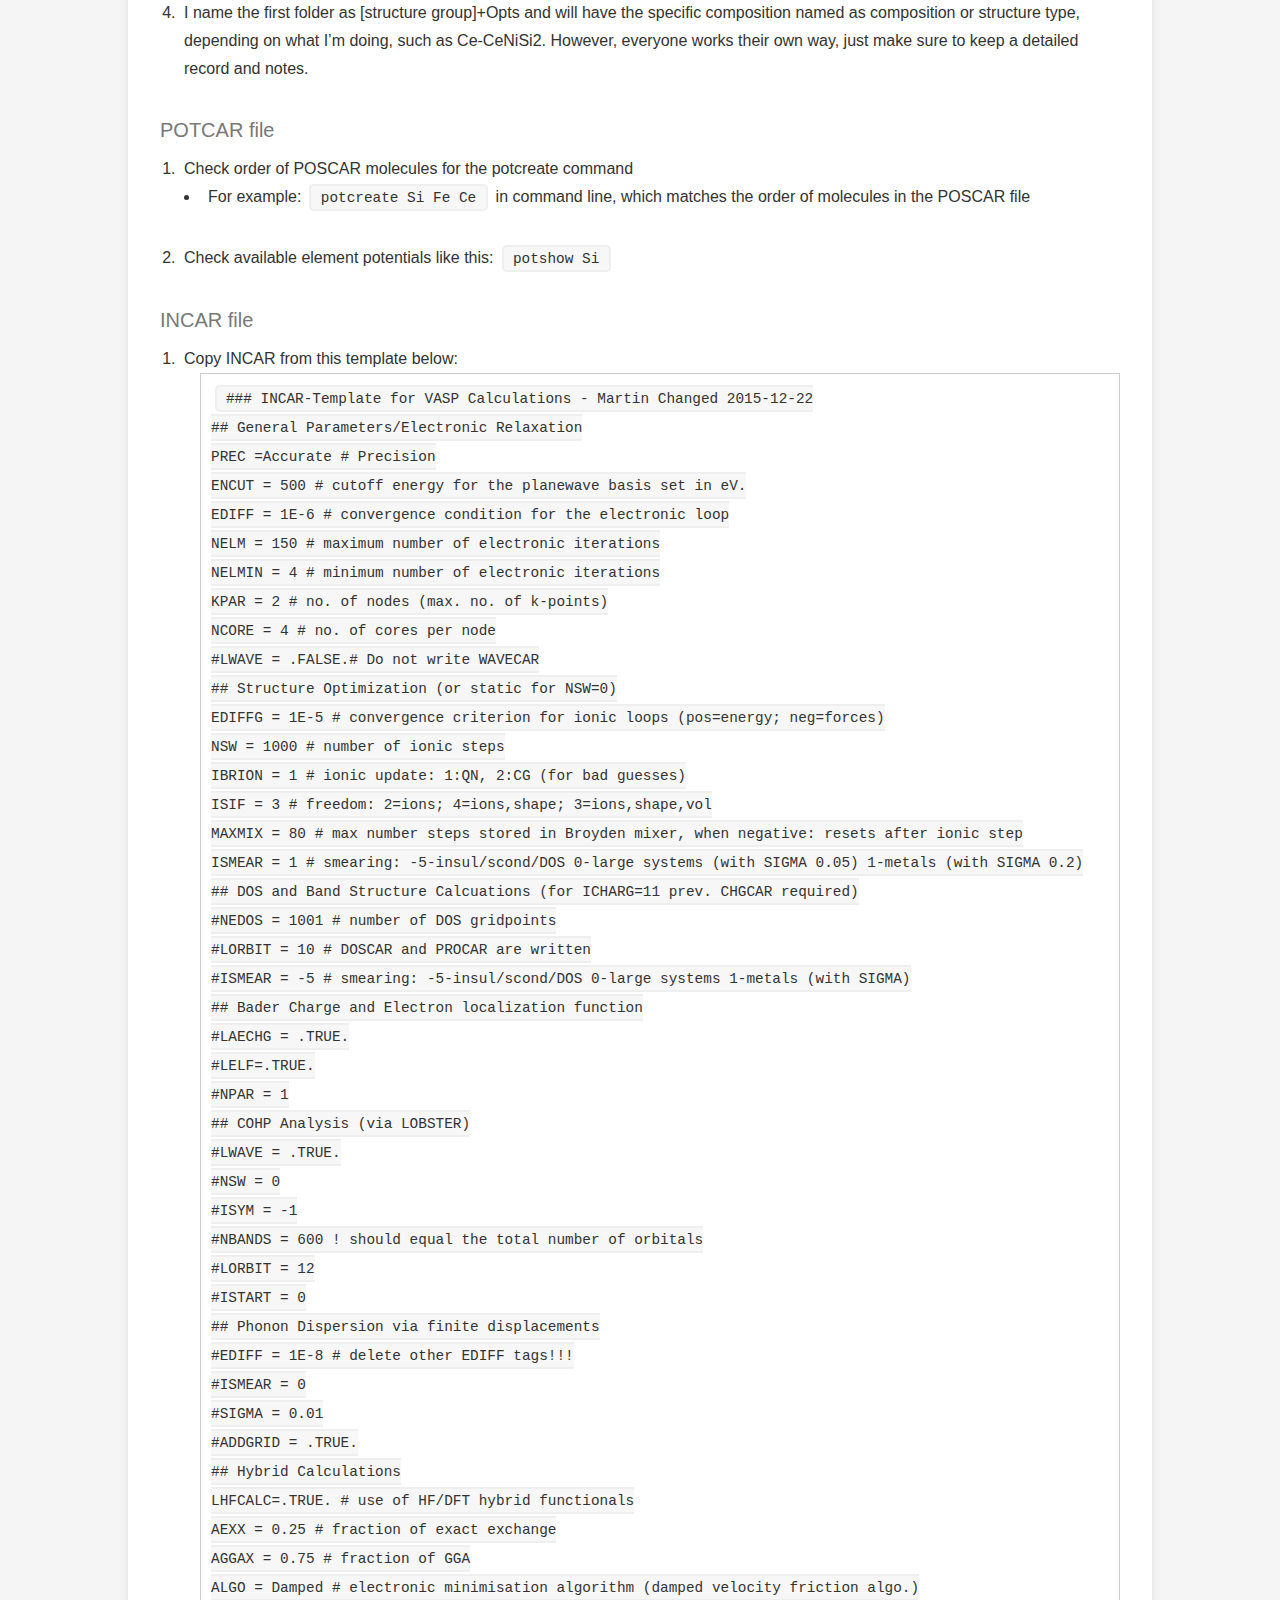
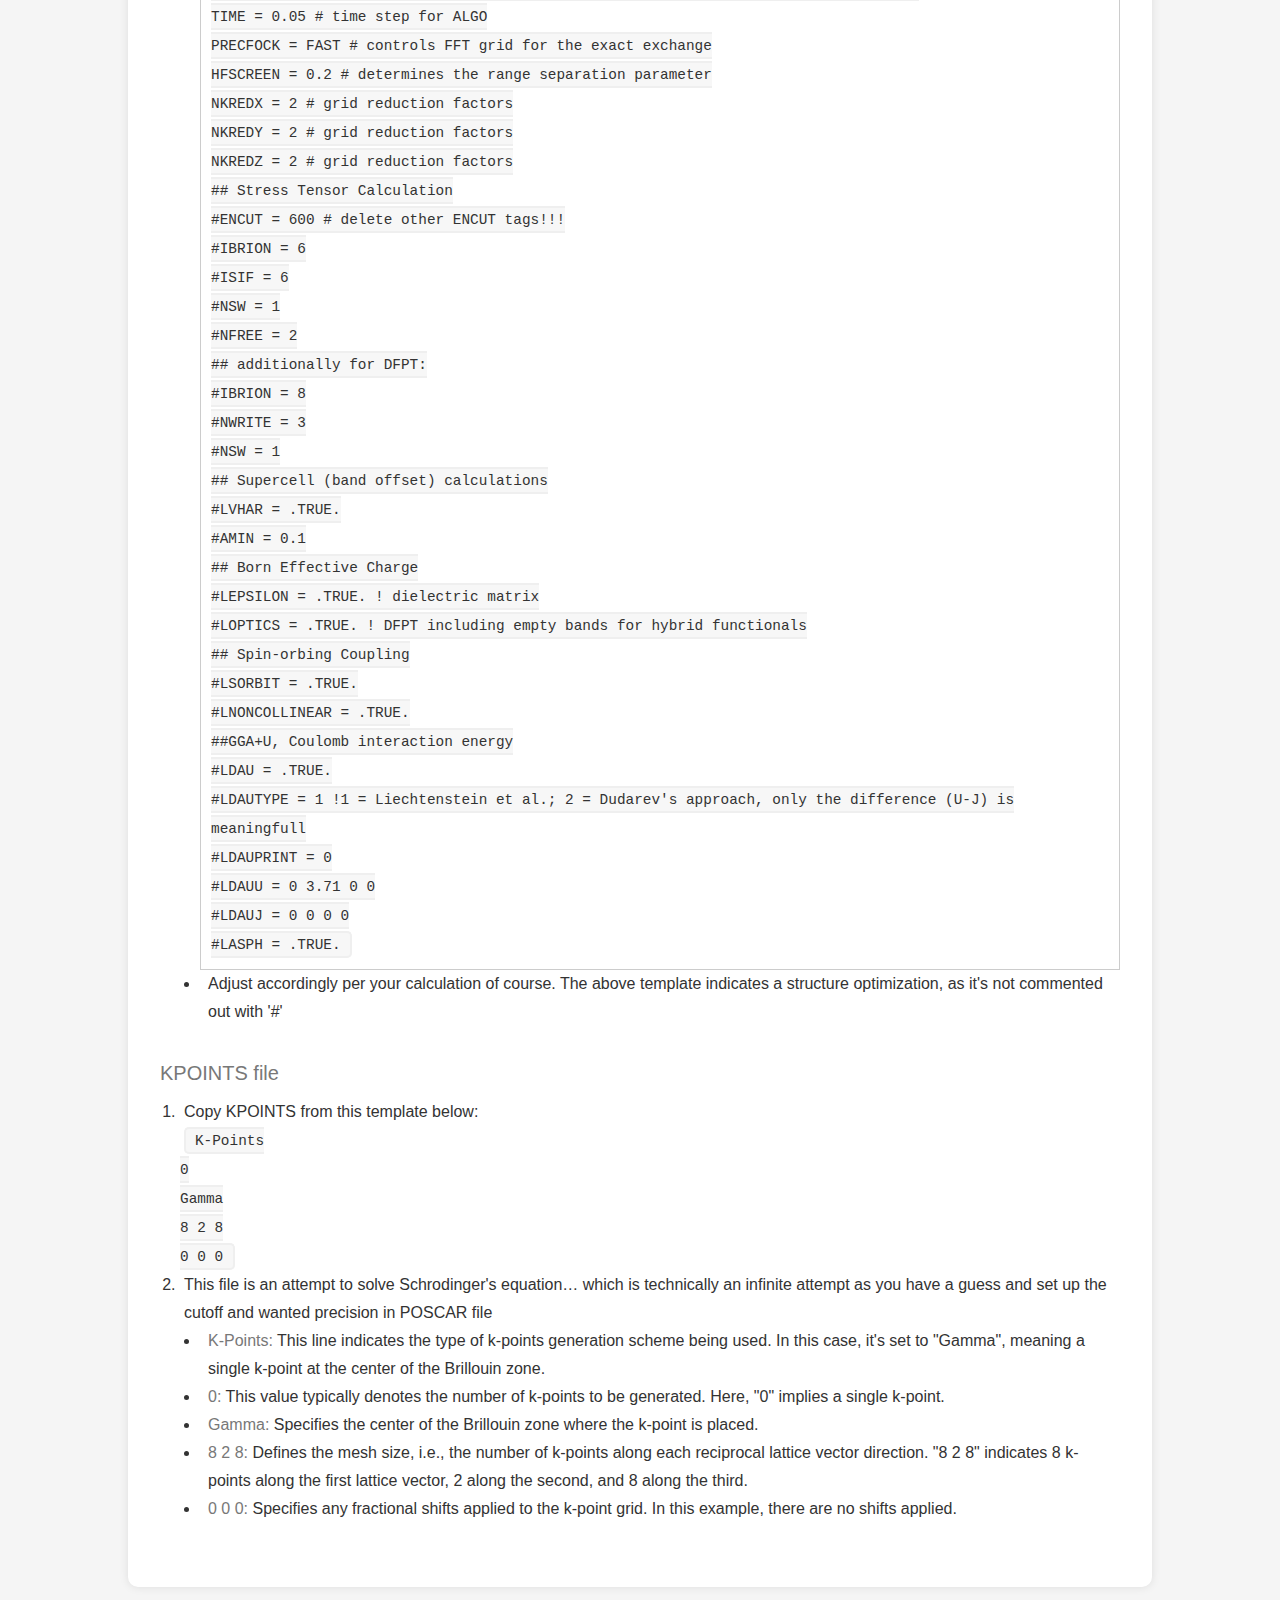
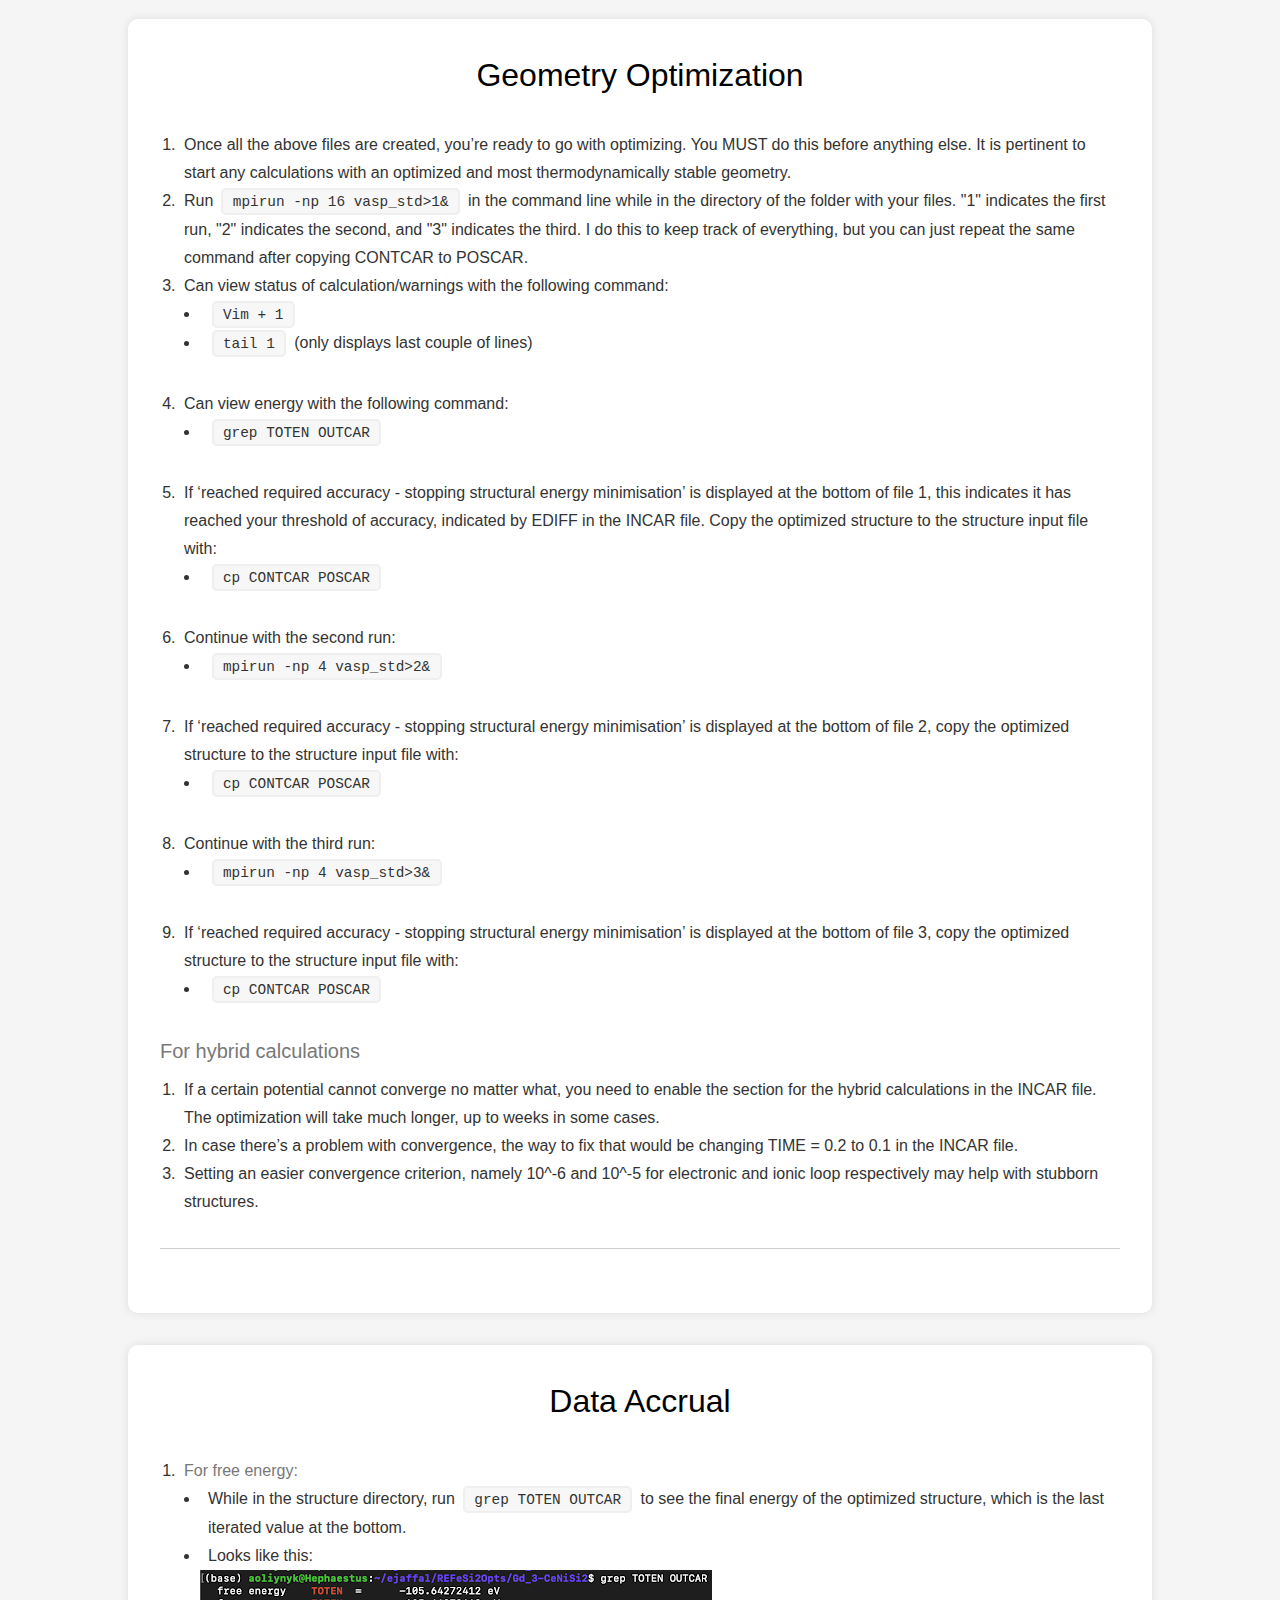
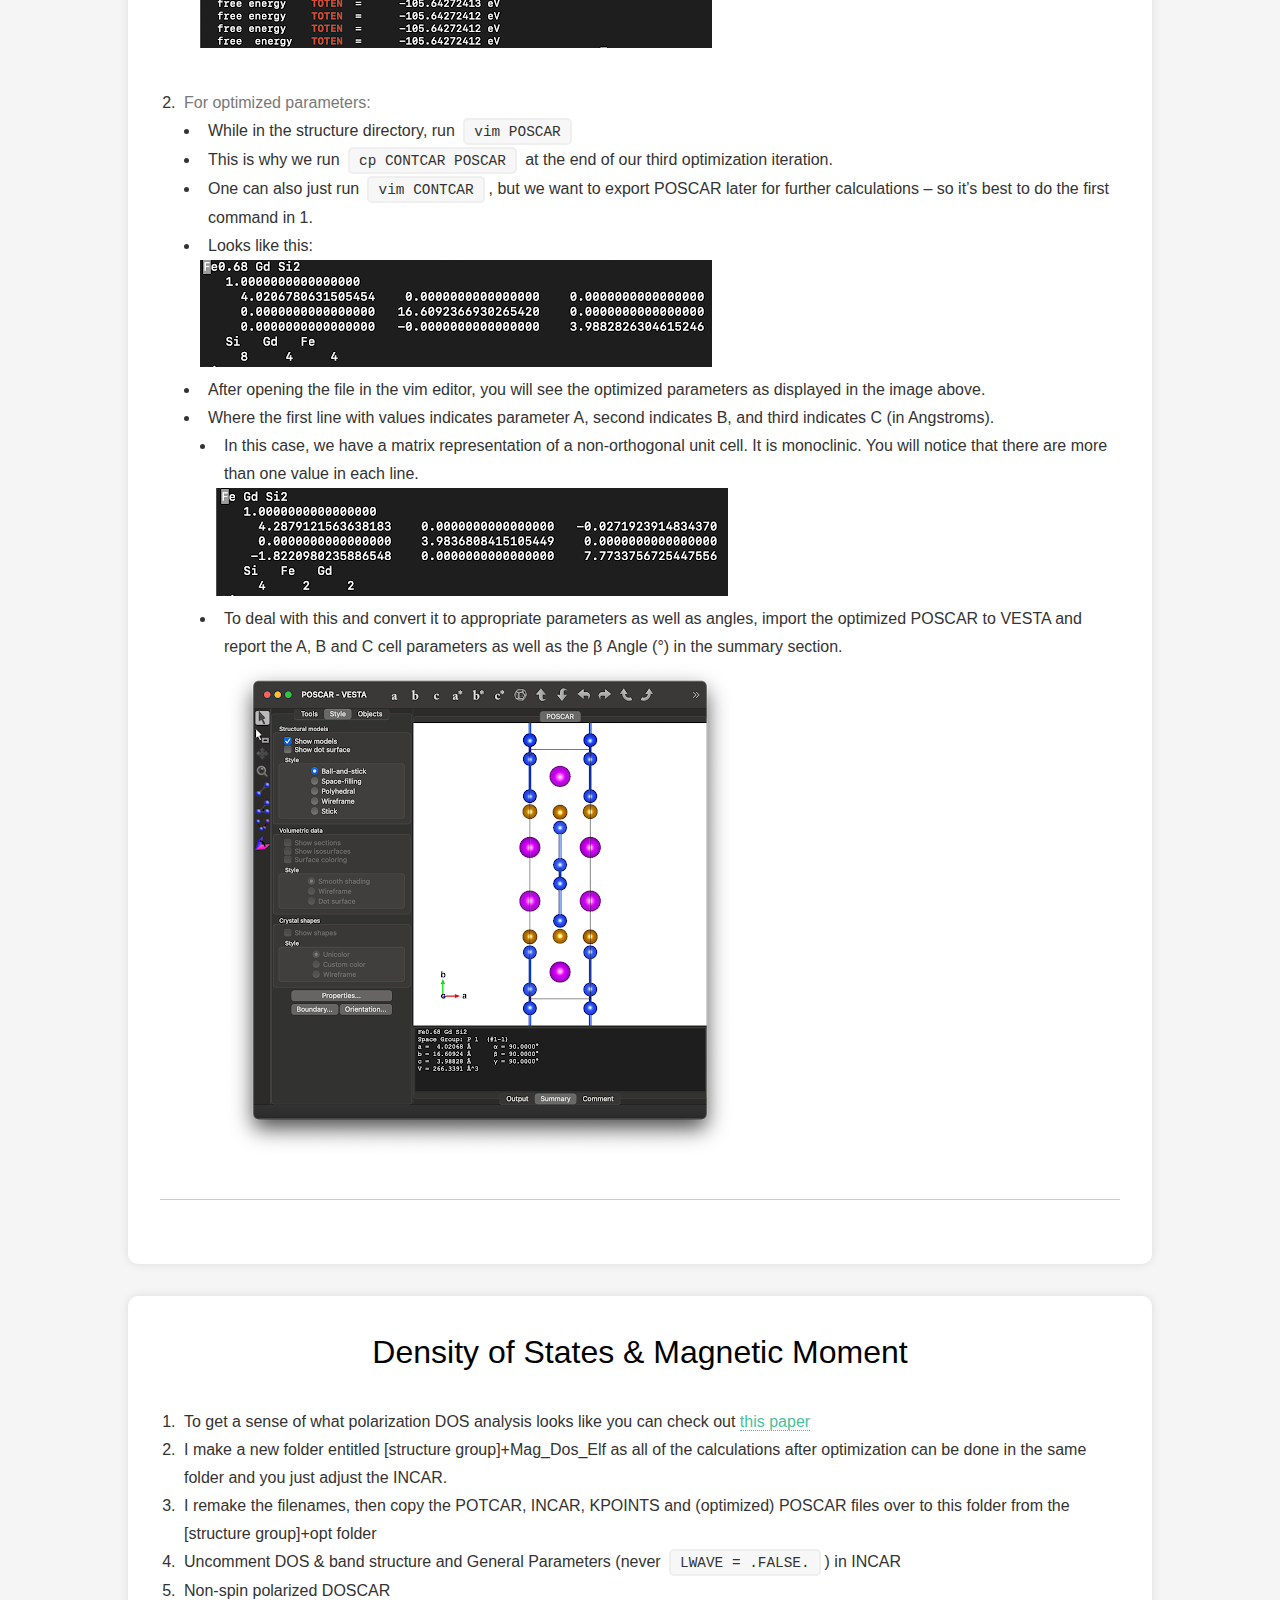
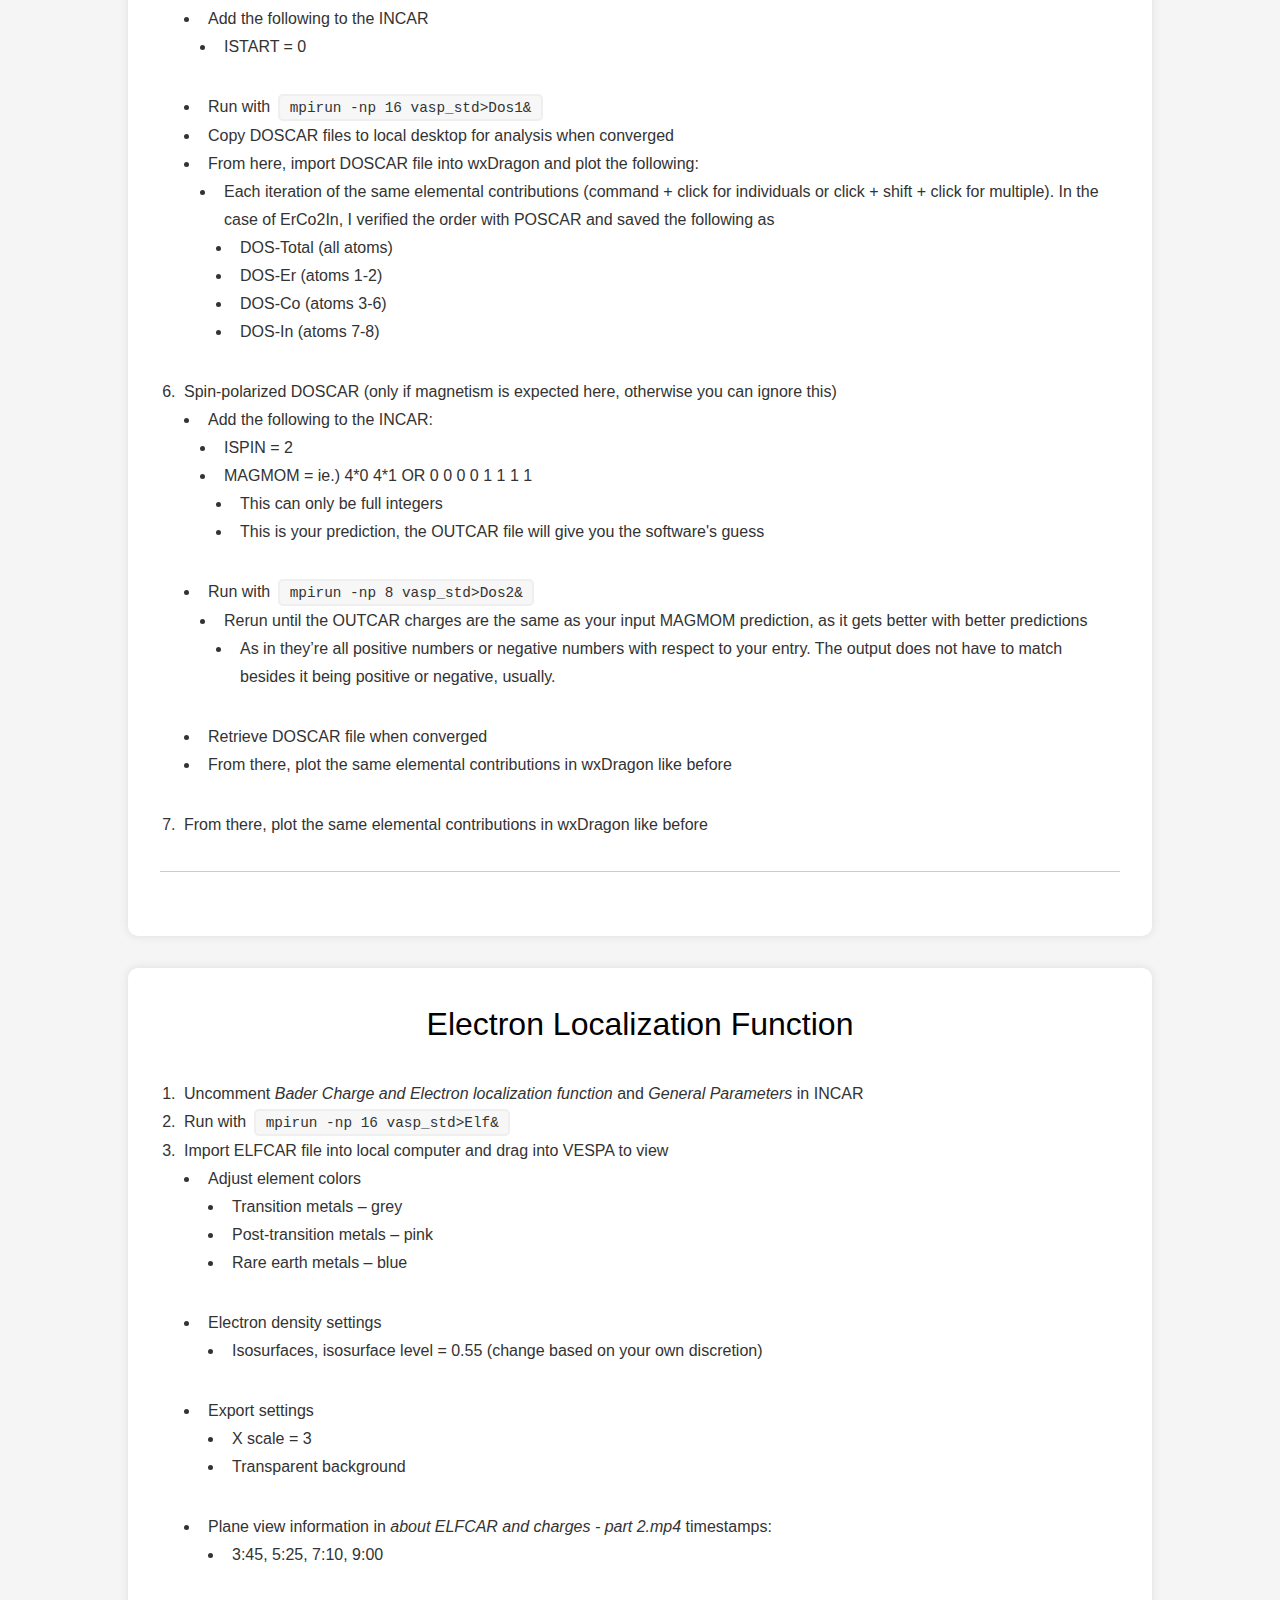
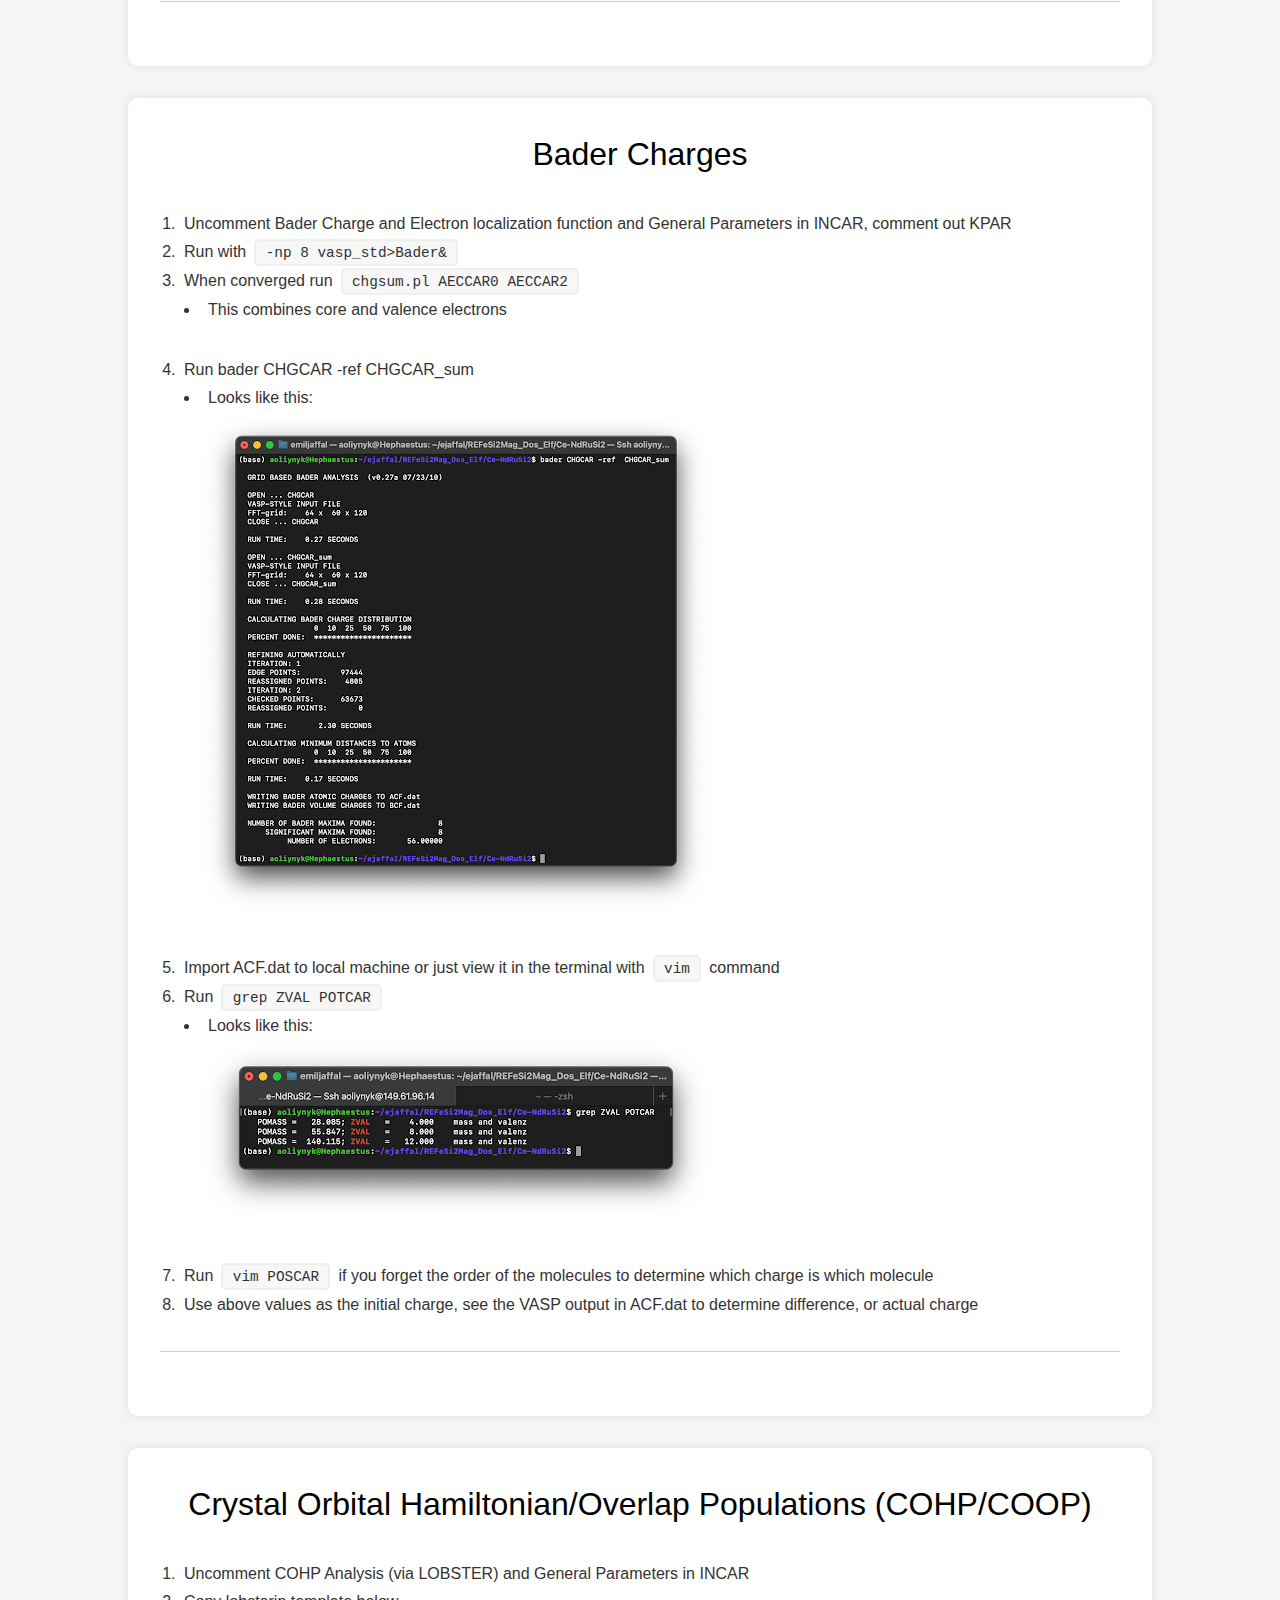
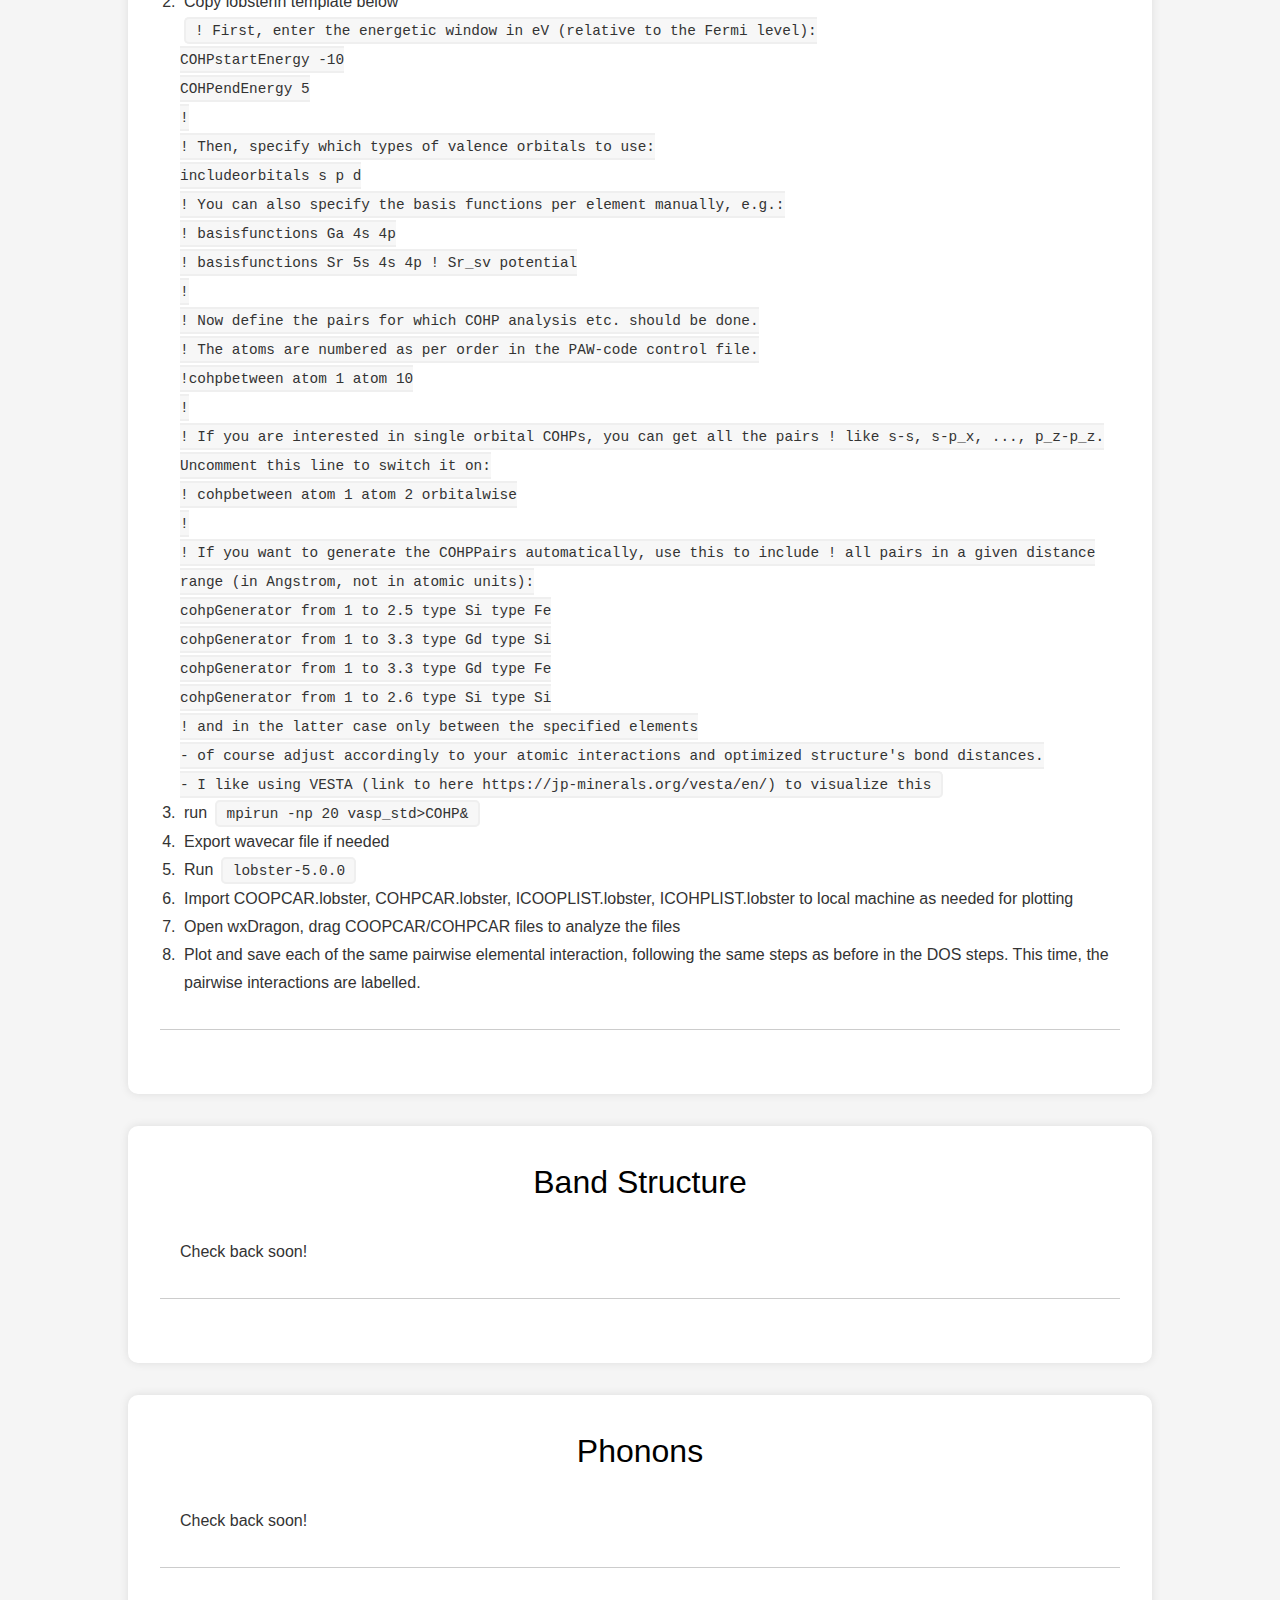
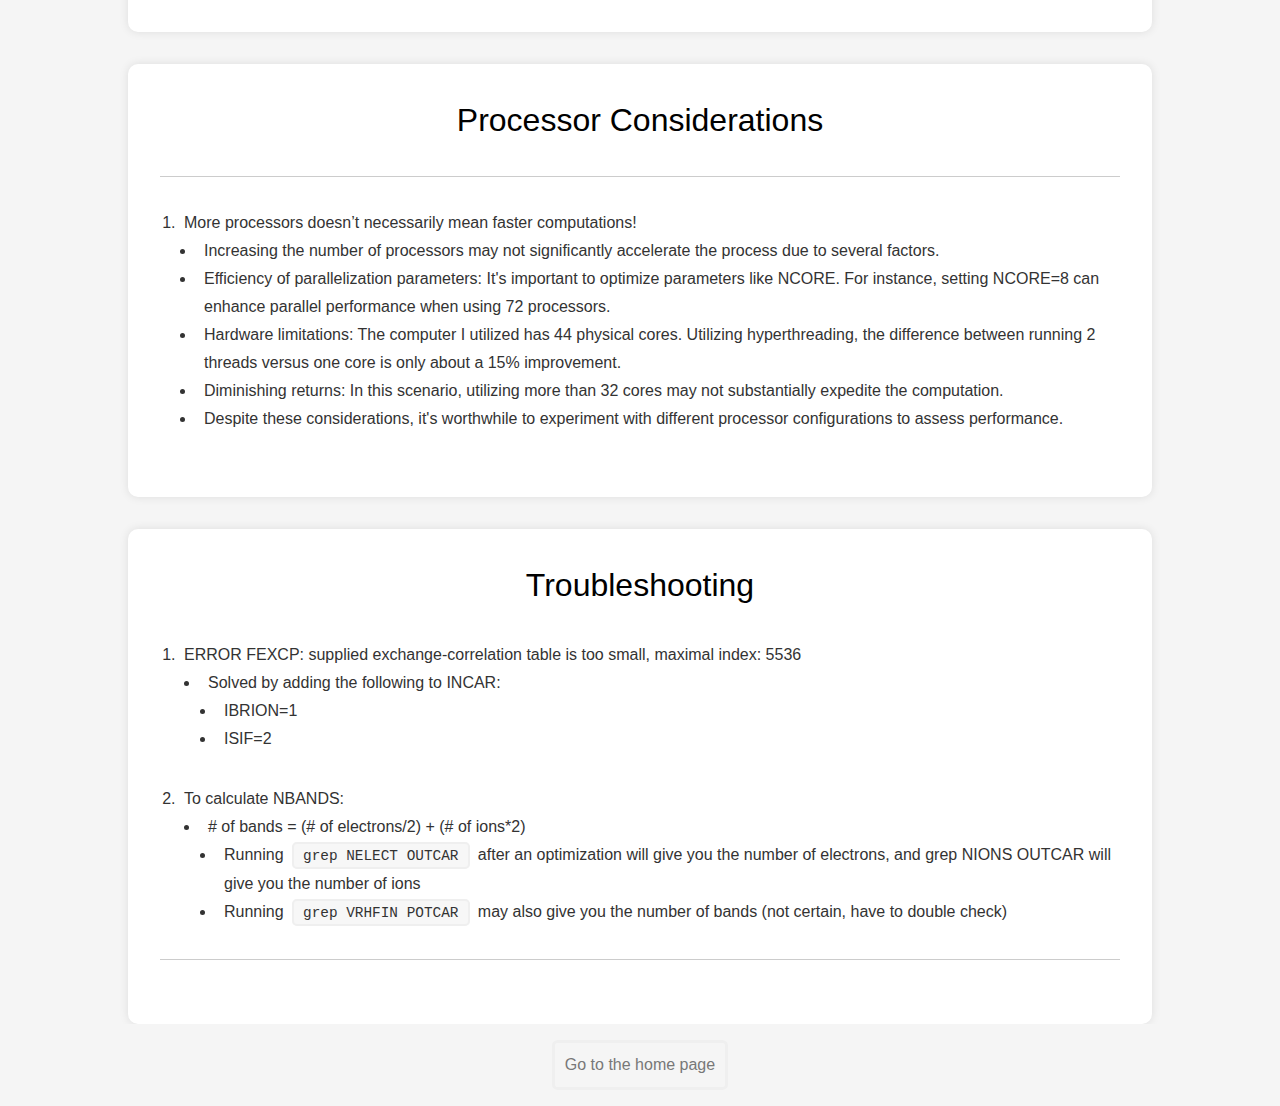
<file: VASP.html>
<!DOCTYPE html>
<html lang="en">

<head>
    <meta charset="UTF-8">
    <meta name="viewport" content="width=device-width, initial-scale=1.0">
    <title>Using VASP for density functional theory (DFT)</title>
    <link rel="stylesheet" href="assets/css/main.css">
    <style>
        body {
            margin: 0;
            padding: 0;
            font-family: Arial, sans-serif;
            background-color: #f5f5f5;
            /* Light gray background */
            color: #333;
            /* Dark gray text color */
        }

        header {
            width: 100%;
            text-align: center;
            padding: 2em 0;
        }

        .main-title {
            font-size: 2.5em;
            margin-bottom: 0.5em;
            font-weight: bold;
        }

        .section {
            width: 80%;
            margin-top: 2em;
            margin-left: 10%;
            /* Align left */
            text-align: left;
            /* Align left */
            background-color: #fff;
            /* White background */
            padding: 2em;
            border-radius: 10px;
            /* Rounded corners */
            box-shadow: 0 0 10px rgba(0, 0, 0, 0.1);
            /* Soft shadow */
        }

        .section h2 {
            font-size: 2em;
            margin-bottom: 1em;
            color: black;
            /* Black heading color */
            text-align: center;
            /* Center align */
        }

        .section p {
            font-size: 1.1em;
            margin-bottom: 1em;
            line-height: 1.6;
            /* Improved line spacing */
        }

        footer {
            width: 100%;
            text-align: center;
            padding: 1em 0;
            background-color: #f5f5f5;
        }

        footer a {
            text-decoration: none;
            color: #333;
        }

        .section-divider {
            width: 100%;
            height: 1px;
            background-color: #ccc;
            margin-top: 2em;
            margin-bottom: 2em;
        }
    </style>
</head>

<body>

    <header>
        <h1 class="main-title">Using VASP for density functional theory (DFT)
        </h1>
    </header>

    <section class="section" id="SSH-Notes">
        <h2>Handy Terminal Commands</h2>

        <p>Login: <code>ssh [username]@[serverIP]</code></p>

        <p>Password: <code>[password]</code></p>

        <p>Copying a file from your local machine to the destination server:
            <code>scp ~/[local file path] [username]@[serverIP]:~</code>
            <ul>
                <li>Note that moving files between your local computer and the server 
            must be done within a terminal without being logged into the server</li>
        </p>

        <p>Copying a file from the server to your local machine:
            <code>scp [username]@[serverIP]:~/[server file path]
                ~/[local file path]</code>
        </p>

        <p>Copying a folder from your local machine to the destination
            server: <code>scp -r ~/[local file path] [username]@[serverIP]:~
            </code></p>

        <p>Check CPU% of server and status of files: <code>top</code> or
            <code>htop</code>
        </p>

        <p>Finding a job directory from PID #: <code>pwdx [PID#]</code> </p>

        <p>See files in the working directory: <code>ls</code></p>
        <p>Delete files: <code>rm [filename]</code></p>
        <p>Delete folders + contents: <code>rm -r [foldername]</code></p>
        <p>Make a directory: <code>mkdir [foldername]</code></p>
        <p>Copy folders + contents: <code>cp [foldername] [destinationfolder]</code></p>
        <p>View & edit a file: <code>vim [filename]</code></p>
            <ul>
                <li>To enter insert mode, click esc</li>
                <li>To save and exit, type esc (to leave insert mode) + <code>:wq</code> + enter</li>
                <li>To exit without saving after typing, type esc (to leave insert mode) + :q! + enter</li>
            </ul>

        <div class="section-divider"></div>
    </section>

    <section class="section" id="files">
        <h2>Before You Start: Creating the Necessary Files</h2>

        <h3>POSCAR file</h3>
        <ol>
            <li>Open CIF files with VESTA</li>
            <li>Export structure as fractional coordinate (rename the files as
                POSCAR in a folder with whatever naming convention you prefer)
                <ul>
                    <li>On Macbook, it can only saved as POSCAR.vasp so you can't just delete it. You can
                        only remove the .vasp with the command <code>mv POSCAR.vasp POSCAR</code></li>
                </ul>
            <li>Move POSCAR files from local computer to folder on destination
                server with bash
            <li>I name the first folder as [structure group]+Opts and will have
                the specific composition named as composition or structure
                type, depending on what I’m doing, such as Ce-CeNiSi2. However,
                everyone works their own way, just make sure to keep a detailed
                record and notes.</li>
            </li>
        </ol>
        </li>
        </ol>

        <h3>POTCAR file</h3>
        <ol>
            <li>Check order of POSCAR molecules for the potcreate command
                <ul>
                    <li>For example: <code>potcreate Si Fe Ce</code> in command
                        line, which matches the order of molecules in the
                        POSCAR file</li>
                </ul>
            <li>Check available element potentials like this: <code>potshow
                    Si</code></li>
        </ol>
        </li>
        </ol>

        <h3>INCAR file</h3>
        <ol>
            <li>Copy INCAR from this template below:
                <ul>
                    <div style="border: 1px solid #ccc; padding: 10px;">
                        <code>
                            ### INCAR-Template for VASP Calculations - Martin
                            Changed 2015-12-22<br>
                            ## General Parameters/Electronic Relaxation<br>
                            PREC =Accurate # Precision<br>
                            ENCUT = 500 # cutoff energy for the planewave basis
                            set
                            in eV.<br>
                            EDIFF = 1E-6 # convergence condition for the
                            electronic
                            loop<br>
                            NELM = 150 # maximum number of electronic
                            iterations<br>
                            NELMIN = 4 # minimum number of electronic
                            iterations<br>
                            KPAR = 2 # no. of nodes (max. no. of k-points)<br>
                            NCORE = 4 # no. of cores per node<br>
                            #LWAVE = .FALSE.# Do not write WAVECAR<br>
                            ## Structure Optimization (or static for NSW=0)<br>
                            EDIFFG = 1E-5 # convergence criterion for ionic
                            loops
                            (pos=energy; neg=forces)<br>
                            NSW = 1000 # number of ionic steps<br>
                            IBRION = 1 # ionic update: 1:QN, 2:CG (for bad
                            guesses)<br>
                            ISIF = 3 # freedom: 2=ions; 4=ions,shape;
                            3=ions,shape,vol<br>
                            MAXMIX = 80 # max number steps stored in Broyden
                            mixer,
                            when negative: resets after ionic step<br>
                            ISMEAR = 1 # smearing: -5-insul/scond/DOS 0-large
                            systems (with SIGMA 0.05) 1-metals (with SIGMA
                            0.2)<br>
                            ## DOS and Band Structure Calcuations (for
                            ICHARG=11
                            prev. CHGCAR required)<br>
                            #NEDOS = 1001 # number of DOS gridpoints<br>
                            #LORBIT = 10 # DOSCAR and PROCAR are written<br>
                            #ISMEAR = -5 # smearing: -5-insul/scond/DOS 0-large
                            systems 1-metals (with SIGMA)<br>
                            ## Bader Charge and Electron localization
                            function<br>
                            #LAECHG = .TRUE.<br>
                            #LELF=.TRUE.<br>
                            #NPAR = 1<br>
                            ## COHP Analysis (via LOBSTER)<br>
                            #LWAVE = .TRUE.<br>
                            #NSW = 0<br>
                            #ISYM = -1<br>
                            #NBANDS = 600 ! should equal the total number of
                            orbitals<br>
                            #LORBIT = 12<br>
                            #ISTART = 0<br>
                            ## Phonon Dispersion via finite displacements<br>
                            #EDIFF = 1E-8 # delete other EDIFF tags!!!<br>
                            #ISMEAR = 0<br>
                            #SIGMA = 0.01<br>
                            #ADDGRID = .TRUE.<br>
                            ## Hybrid Calculations<br>
                            LHFCALC=.TRUE. # use of HF/DFT hybrid
                            functionals<br>
                            AEXX = 0.25 # fraction of exact exchange<br>
                            AGGAX = 0.75 # fraction of GGA<br>
                            ALGO = Damped # electronic minimisation algorithm
                            (damped velocity friction algo.)<br>
                            TIME = 0.05 # time step for ALGO<br>
                            PRECFOCK = FAST # controls FFT grid for the exact
                            exchange<br>
                            HFSCREEN = 0.2 # determines the range separation
                            parameter<br>
                            NKREDX = 2 # grid reduction factors<br>
                            NKREDY = 2 # grid reduction factors<br>
                            NKREDZ = 2 # grid reduction factors<br>
                            ## Stress Tensor Calculation<br>
                            #ENCUT = 600 # delete other ENCUT tags!!!<br>
                            #IBRION = 6<br>
                            #ISIF = 6<br>
                            #NSW = 1<br>
                            #NFREE = 2<br>
                            ## additionally for DFPT:<br>
                            #IBRION = 8<br>
                            #NWRITE = 3<br>
                            #NSW = 1<br>
                            ## Supercell (band offset) calculations<br>
                            #LVHAR = .TRUE.<br>
                            #AMIN = 0.1<br>
                            ## Born Effective Charge<br>
                            #LEPSILON = .TRUE. ! dielectric matrix<br>
                            #LOPTICS = .TRUE. ! DFPT including empty bands for
                            hybrid functionals<br>
                            ## Spin-orbing Coupling<br>
                            #LSORBIT = .TRUE.<br>
                            #LNONCOLLINEAR = .TRUE.<br>
                            ##GGA+U, Coulomb interaction energy<br>
                            #LDAU = .TRUE.<br>
                            #LDAUTYPE = 1 !1 = Liechtenstein et al.; 2 =
                            Dudarev's
                            approach, only the difference (U-J) is
                            meaningfull<br>
                            #LDAUPRINT = 0<br>
                            #LDAUU = 0 3.71 0 0<br>
                            #LDAUJ = 0 0 0 0<br>
                            #LASPH = .TRUE.<br>
                        </code>
                    </div>
                    <li>Adjust accordingly per your calculation of course. The
                        above template indicates a structure optimization, as
                        it's not commented out with '#'</li>
                </ul>
            </li>
        </ol>


        <h3>KPOINTS file</h3>
        <ol>
            <li>Copy KPOINTS from this template below:</li>
            <code>
                K-Points<br>
                0<br>
                Gamma<br>
                8 2 8<br>
                0 0 0<br>
            </code>
            <li>This file is an attempt to solve Schrodinger's equation… which
                is technically an infinite attempt as you have a guess and set
                up the cutoff and wanted precision in POSCAR file
                <ul>
                    <li><strong>K-Points:</strong> This line indicates the type
                        of k-points generation scheme being used. In this case,
                        it's set to "Gamma", meaning a single k-point at the
                        center of the Brillouin zone.</li>
                    <li><strong>0:</strong> This value typically denotes the
                        number of k-points to be generated. Here, "0" implies a
                        single k-point.</li>
                    <li><strong>Gamma:</strong> Specifies the center of the
                        Brillouin zone where the k-point is placed.</li>
                    <li><strong>8 2 8:</strong> Defines the mesh size, i.e.,
                        the number of k-points along each reciprocal lattice
                        vector direction. "8 2 8" indicates 8 k-points along
                        the first lattice vector, 2 along the second, and 8
                        along the third.</li>
                    <li><strong>0 0 0:</strong> Specifies any fractional shifts
                        applied to the k-point grid. In this example, there are
                        no shifts applied.</li>
                </ul>
            </li>
        </ol>
    </section>

    <section class="section" id="geometry-optimization">
        <h2>Geometry Optimization</h2>
        <ol>
            <li>Once all the above files are created, you’re ready to go with
                optimizing. You MUST do this before anything else. It is
                pertinent to start any calculations with an optimized and most
                thermodynamically stable geometry.</li>
            <li>Run <code>mpirun -np 16 vasp_std&gt;1&amp;</code> in the
                command line while in the directory of the folder with your
                files. "1" indicates the first run, "2" indicates the second,
                and "3" indicates the third. I do this to keep track of
                everything, but you can just repeat the same command after
                copying CONTCAR to POSCAR.</li>
            <li>Can view status of calculation/warnings with the following
                command:
                <ul>
                    <li><code>Vim + 1</code></li>
                    <li><code>tail 1</code> (only displays last couple of
                        lines)</li>
                </ul>
            </li>
            <li>Can view energy with the following command:
                <ul>
                    <li><code>grep TOTEN OUTCAR</code></li>
                </ul>
            </li>
            <li>If ‘reached required accuracy - stopping structural energy
                minimisation’ is displayed at the bottom of file 1, this
                indicates it has reached your threshold of accuracy, indicated
                by EDIFF in the INCAR file. Copy the optimized structure to the
                structure input file with:
                <ul>
                    <li><code>cp CONTCAR POSCAR</code></li>
                </ul>
            </li>
            <li>Continue with the second run:
                <ul>
                    <li><code>mpirun -np 4 vasp_std&gt;2&amp;</code></li>
                </ul>
            </li>
            <li>If ‘reached required accuracy - stopping structural energy
                minimisation’ is displayed at the bottom of file 2, copy the
                optimized structure to the structure input file with:
                <ul>
                    <li><code>cp CONTCAR POSCAR</code></li>
                </ul>
            </li>
            <li>Continue with the third run:
                <ul>
                    <li><code>mpirun -np 4 vasp_std&gt;3&amp;</code></li>
                </ul>
            </li>
            <li>If ‘reached required accuracy - stopping structural energy
                minimisation’ is displayed at the bottom of file 3, copy the
                optimized structure to the structure input file with:
                <ul>
                    <li><code>cp CONTCAR POSCAR</code></li>
                </ul>
            </li>
        </ol>

        <h3>For hybrid calculations</h3>
        <ol>
            <li>If a certain potential cannot converge no matter what, you need
                to enable the section for the hybrid calculations in the INCAR
                file. The optimization will take much longer, up to weeks in
                some cases.
            </li>
            <li>In case there’s a problem with convergence, the way to fix that
                would be changing TIME = 0.2 to 0.1 in the INCAR file.
            </li>
            <li>Setting an easier convergence criterion, namely 10^-6 and 10^-5
                for electronic and ionic loop respectively may help with
                stubborn structures.
            </li>
        </ol>

        <div class="section-divider"></div>
    </section>


    <section class="section" id="data-accrual">
        <h2>Data Accrual</h2>
        <ol>
            <li>
                <strong>For free energy:</strong>
                <ul>
                    <li>While in the structure directory, run <code>grep TOTEN
                            OUTCAR</code> to see the final energy of the
                        optimized structure, which is the last iterated value
                        at the bottom.</li>
                    <li>Looks like this:</li>
                    <img src="images/data_accrual_1.png"
                        alt="Free Energy Image Placeholder">
                </ul>
            </li>
            <li>
                <strong>For optimized parameters:</strong>
                <ul>
                    <li>While in the structure directory, run <code>vim
                            POSCAR</code></li>
                    <li>This is why we run <code>cp CONTCAR POSCAR</code> at
                        the end of our third optimization iteration.</li>
                    <li>One can also just run <code>vim CONTCAR</code>, but we
                        want to export POSCAR later for further calculations –
                        so it’s best to do the first command in 1.</li>
                    <li>Looks like this:</li>
                    <img src="images/data_accrual_2.png"
                        alt="Optimized Parameters Image Placeholder">
                    <li>After opening the file in the vim editor, you will see
                        the optimized parameters as displayed in the image
                        above.</li>
                    <li>Where the first line with values indicates parameter A,
                        second indicates B, and third indicates C (in
                        Angstroms).</li>
                    <ul>
                        <li>In this case, we have a matrix representation of a
                            non-orthogonal unit cell. It is monoclinic. You
                            will notice that there are more than one value in
                            each line.</li>
                        <img src="images/data_accrual_3.png"
                            alt="Optimized Parameters Matrix Image Placeholder">
                        <li>To deal with this and convert it to appropriate
                            parameters as well as angles, import the
                            optimized POSCAR to VESTA and report the
                            A, B and C cell parameters as well as the β Angle
                            (°) in the summary section. <br>
                            <img src="images/data_accrual_4.png"
                                alt="VESTA Summary Image Placeholder">
                        </li>
                    </ul>
                </ul>
            </li>
        </ol>
        <div class="section-divider"></div>
    </section>



    <section class="section" id="2">
        <h2>Density of States & Magnetic Moment</h2>
        <ol>
            <li>To get a sense of what polarization DOS analysis looks like you
                can check out <a
                    href="https://www.degruyter.com/document/doi/10.1515/znb-2021-0143/html">this
                    paper</a></li>
            <li>I make a new folder entitled [structure group]+Mag_Dos_Elf as
                all of the calculations after optimization can be done in the
                same folder and you just adjust the INCAR.</li>
            <li>I remake the filenames, then copy the POTCAR, INCAR, KPOINTS
                and (optimized) POSCAR files over to this folder from the
                [structure group]+opt folder</li>
            <li>Uncomment </i>DOS & band structure</i> and </i>General
                Parameters</i> (never <code>LWAVE = .FALSE.</code>) in INCAR
            </li>
            <li>Non-spin polarized DOSCAR
                <ul>
                    <li>Add the following to the INCAR</li>
                    <ul>
                        <li>ISTART = 0</li>
                    </ul>
                    <li>Run with <code>mpirun -np 16
                            vasp_std&gt;Dos1&amp;</code></li>
                    <li>Copy DOSCAR files to local desktop for analysis
                        when converged</li>
                    <li>From here, import DOSCAR file into wxDragon and plot
                        the following:</li>
                    <ul>
                        <li>Each iteration of the same elemental contributions
                            (command + click for individuals or click + shift +
                            click for multiple). In the case of ErCo2In, I
                            verified the order with POSCAR and saved the
                            following as</li>
                        <ul>
                            <li>DOS-Total (all atoms)</li>
                            <li>DOS-Er (atoms 1-2)</li>
                            <li>DOS-Co (atoms 3-6)</li>
                            <li>DOS-In (atoms 7-8)</li>
                        </ul>
                    </ul>
                </ul>
            </li>
            <li>Spin-polarized DOSCAR (only if magnetism is expected here,
                otherwise you can ignore this)
                <ul>
                    <li>Add the following to the INCAR:</li>
                    <ul>
                        <li>ISPIN = 2</li>
                        <li>MAGMOM = ie.) 4*0 4*1 OR 0 0 0 0 1 1 1 1</li>
                        <ul>
                            <li>This can only be full integers</li>
                            <li>This is your prediction, the OUTCAR file will
                                give you the software's guess</li>
                        </ul>
                    </ul>
                    <li>Run with <code>mpirun -np 8
                            vasp_std&gt;Dos2&amp;</code></li>
                    <ul>
                        <li>Rerun until the OUTCAR charges are the same as your
                            input MAGMOM prediction, as it gets better with
                            better predictions</li>
                        <ul>
                            <li>As in they’re all positive numbers or negative
                                numbers with respect to your entry. The output
                                does not have to match besides it being
                                positive or negative, usually.</li>
                        </ul>
                    </ul>
                    <li>Retrieve DOSCAR file when converged</li>
                    <li>From there, plot the same elemental contributions in
                        wxDragon like before</li>
                </ul>
            </li>
            <li>From there, plot the same elemental contributions in wxDragon
                like before</li>
        </ol>
        <div class="section-divider"></div>
    </section>


    <section class="section" id="3">
        <h2>Electron Localization Function</h2>
        <ol>
            <li>Uncomment <i>Bader Charge and Electron localization
                    function</i>
                and <i>General Parameters</i> in INCAR</li>
            <li>Run with <code>mpirun -np 16 vasp_std>Elf&</code></li>
            <li>Import ELFCAR file into local computer and drag into VESPA to
                view
                <ul>
                    <li>Adjust element colors
                        <ul>
                            <li>Transition metals – grey</li>
                            <li>Post-transition metals – pink</li>
                            <li>Rare earth metals – blue</li>
                        </ul>
                    </li>
                    <li>Electron density settings
                        <ul>
                            <li>Isosurfaces, isosurface level = 0.55 (change
                                based on your own discretion)</li>
                        </ul>
                    </li>
                    <li>Export settings
                        <ul>
                            <li>X scale = 3</li>
                            <li>Transparent background</li>
                        </ul>
                    </li>
                    <li>Plane view information in <i>about ELFCAR and charges -
                            part 2.mp4</i> timestamps:
                        <ul>
                            <li>3:45, 5:25, 7:10, 9:00</li>
                        </ul>
                    </li>
                </ul>
            </li>
        </ol>
        <div class="section-divider"></div>
    </section>

    <section class="section" id="4">
        <h2>Bader Charges</h2>
        <ol>
            <li>Uncomment Bader Charge and Electron localization function and
                General Parameters in INCAR, comment out KPAR</li>
            <li>Run with <code>-np 8 vasp_std>Bader&</code></li>
            <li>When converged run <code>chgsum.pl AECCAR0 AECCAR2</code>
                <ul><li>This combines core
                and valence electrons</ul></li>
            <li>Run bader CHGCAR -ref CHGCAR_sum
                <ul>
                    <li>Looks like this:</li>
                    <img src="images/bader_1.png"
                        alt="Bader Charges Image Placeholder">
                </ul>
            <li>Import ACF.dat to local machine or just view it in the terminal with <code>vim</code> command</li>
            </li>
            <li>Run <code>grep ZVAL POTCAR</code>
                <ul>
                    <li>Looks like this:</li>
                    <img src="images/bader_2.png"
                        alt="Bader Charges Image Placeholder">
                </ul>
            <li>Run <code>vim POSCAR</code> if you forget the order of the molecules to
                determine which charge is which molecule</li>
            </li>
            <li>Use above values as the initial charge, see the VASP output in
                ACF.dat to determine difference, or actual charge</li>
        </ol>
        <div class="section-divider"></div>
    </section>


    <section class="section" id="6">
        <h2>Crystal Orbital Hamiltonian/Overlap Populations (COHP/COOP)</h2>
        <ol>
            <li>Uncomment COHP Analysis (via LOBSTER) and General Parameters in
                INCAR</li>
            <li>Copy lobsterin template below</li>
            <code>
                ! First, enter the energetic window in eV (relative to the
                Fermi level):<br>
                COHPstartEnergy -10<br>
                COHPendEnergy 5<br>
                !<br>
                ! Then, specify which types of valence orbitals to use:<br>
                includeorbitals s p d<br>
                ! You can also specify the basis functions per element
                manually, e.g.:<br>
                ! basisfunctions Ga 4s 4p<br>
                ! basisfunctions Sr 5s 4s 4p ! Sr_sv potential<br>
                !<br>
                ! Now define the pairs for which COHP analysis etc. should be
                done.<br>
                ! The atoms are numbered as per order in the PAW-code control
                file.<br>
                !cohpbetween atom 1 atom 10<br>
                !<br>
                ! If you are interested in single orbital COHPs, you can get
                all the pairs ! like s-s, s-p_x, ..., p_z-p_z. Uncomment this
                line to switch it on:<br>
                ! cohpbetween atom 1 atom 2 orbitalwise<br>
                !<br>
                ! If you want to generate the COHPPairs automatically, use this
                to include ! all pairs in a given distance range (in Angstrom,
                not in atomic units):<br>
                cohpGenerator from 1 to 2.5 type Si type Fe<br>
                cohpGenerator from 1 to 3.3 type Gd type Si<br>
                cohpGenerator from 1 to 3.3 type Gd type Fe<br>
                cohpGenerator from 1 to 2.6 type Si type Si<br>
                ! and in the latter case only between the specified
                elements<br>
                - of course adjust accordingly to your atomic interactions and
                optimized structure's bond distances.<br>
                - I like using VESTA (link to here
                https://jp-minerals.org/vesta/en/) to visualize this<br>
            </code>
            <li>run <code>mpirun -np 20 vasp_std>COHP&</code></li>
            <li>Export wavecar file if needed</li>
            <li>Run <code>lobster-5.0.0</code></li>
            <li>Import COOPCAR.lobster, COHPCAR.lobster, ICOOPLIST.lobster,
                ICOHPLIST.lobster to local machine as needed for plotting</li>
            <li>Open wxDragon, drag COOPCAR/COHPCAR files to analyze the files
            </li>
            <li>Plot and save each of the same pairwise elemental interaction,
                following the same steps as before in the DOS steps. This time,
                the pairwise interactions are labelled.</li>
        </ol>
        <div class="section-divider"></div>
    </section>

    <section class="section" id="7">
        <h2>Band Structure</h2>
        <ol>
          Check back soon!
        </ol>
        <div class="section-divider"></div>
    </section>

    <section class="section" id="8">
        <h2>Phonons</h2>
        <ol>
          Check back soon!
        </ol>
        <div class="section-divider"></div>
    </section>

    <section class="section" id="8">
        <h2>Processor Considerations</h2>
        <div class="section-divider"></div>
        <ol>
            <li>More processors doesn’t necessarily mean faster computations!
            </li>
            <ul>
                <li>Increasing the number of processors may not significantly
                    accelerate the process due to several factors.</li>
                <li>Efficiency of parallelization parameters: It's important to
                    optimize parameters like NCORE. For instance, setting
                    NCORE=8 can enhance parallel performance when using 72
                    processors.</li>
                <li>Hardware limitations: The computer I utilized has 44
                    physical cores. Utilizing hyperthreading, the difference
                    between running 2 threads versus one core is only about a
                    15% improvement.</li>
                <li>Diminishing returns: In this scenario, utilizing more than
                    32 cores may not substantially expedite the computation.
                </li>
                <li>Despite these considerations, it's worthwhile to experiment
                    with different processor configurations to assess
                    performance.</li>
            </ul>
        </ol>
    </section>

    <section class="section" id="7">
        <h2>Troubleshooting</h2>
        <ol>
            <li>ERROR FEXCP: supplied exchange-correlation table is too small,
                maximal index: 5536
                <ul>
                    <li>Solved by adding the following to INCAR:</li>
                    <ul>
                        <li>IBRION=1</li>
                        <li>ISIF=2</li>
                    </ul>
                </ul>
            </li>
            <li>To calculate NBANDS:
                <ul>
                    <li># of bands = (# of electrons/2) + (# of ions*2)</li>
                    <ul>
                        <li>Running <code>grep NELECT OUTCAR</code> after an optimization
                            will give you the number of electrons, and grep
                            NIONS OUTCAR will give you the number of ions</li>
                        <li>Running <code>grep VRHFIN POTCAR</code> may also give you the
                            number of bands (not certain, have to double check)
                        </li>
                    </ul>
                </ul>
            </li>
        </ol>
        <div class="section-divider"></div>
    </section>


    <footer>
        <a href="https://emiljaffal.github.io" class="button">Go to the home
            page</a>
    </footer>

</body>

</html>
</file>
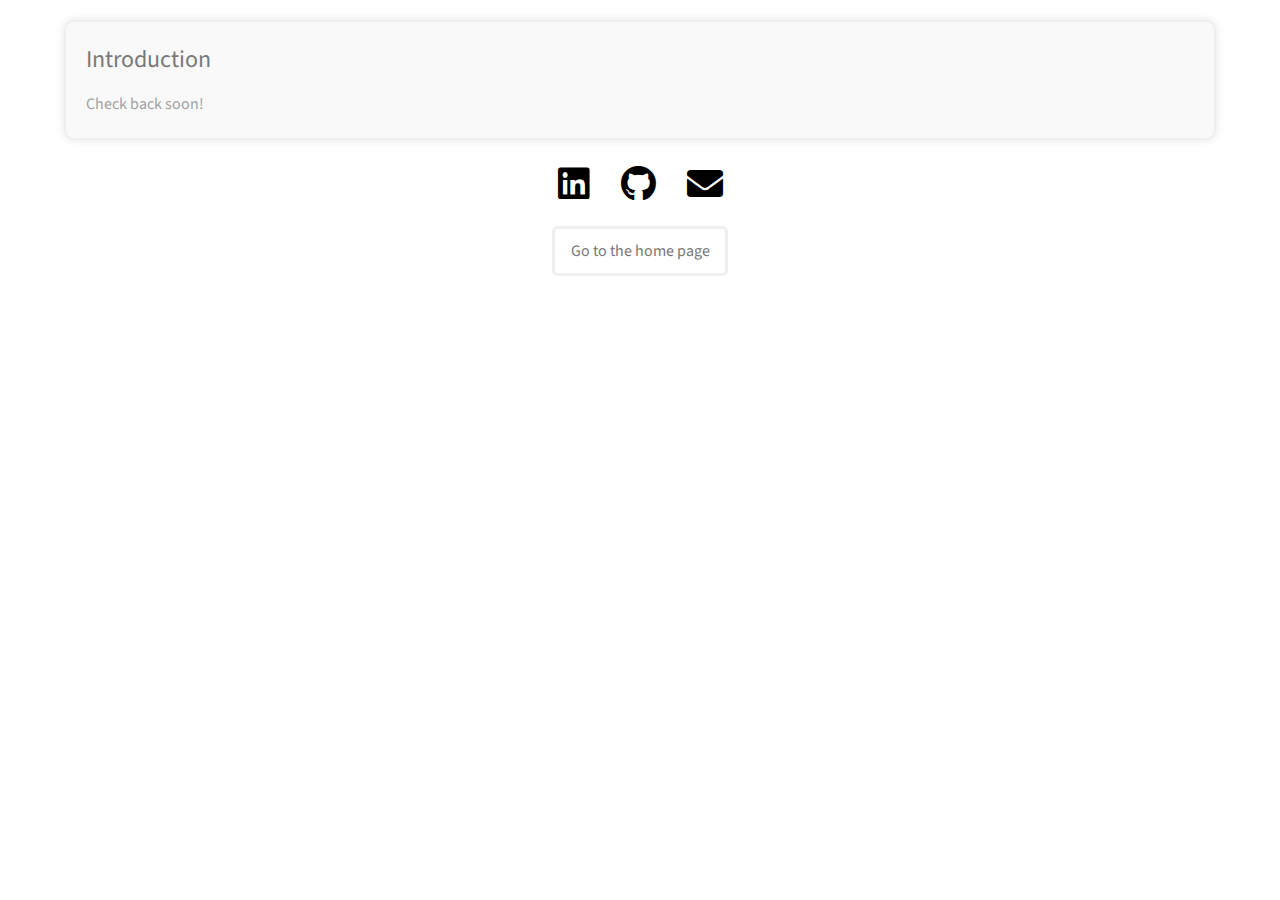
<file: Website.html>
<!DOCTYPE html>
<html lang="en">

<head>
    <meta charset="UTF-8">
    <meta name="viewport" content="width=device-width, initial-scale=1.0">
    <title>Creating a Website with GitHub</title>
    <link rel="stylesheet" href="assets/css/main.css">
    <style>
        /* Reduce horizontal space for the .box class */
        .box {
            width: 90%; /* Adjusted from 80% to 90% for less margin */
            margin: 20px auto; /* Centered with reduced horizontal space */
            padding: 20px;
            background-color: #f9f9f9;
            border-radius: 10px;
            box-shadow: 0 0 10px rgba(0, 0, 0, 0.1);
        }

        /* Center the footer icons */
        #footer .inner {
            text-align: center;
        }

        #footer .icons {
            display: inline-flex;
            gap: 15px;
            justify-content: center;
            margin-top: 10px;
        }

        #footer .icons a {
            color: black; /* Set icons to black for better visibility */
            font-size: 1.5em;
        }

        /* Center the home page button */
        .home-button-container {
            text-align: center;
            margin-top: 20px;
        }

        footer a.button {
            display: inline-block;
            margin: 0 auto;
            text-align: center;
        }
    </style>
</head>

<body>

    <section id="intro" class="box">
        <h2>Introduction</h2>
        <p>
            Check back soon!
        </p>
    </section>

    <footer id="footer">
        <div class="inner">
            <ul class="icons">
                <li><a href="https://www.linkedin.com/in/emil-jaffal/" class="icon brands fa-linkedin" target="_blank"><span class="label">LinkedIn</span></a></li>
                <li><a href="https://github.com/EmilJaffal" class="icon brands fa-github" target="_blank"><span class="label">GitHub</span></a></li>
                <li><a href="mailto:ejaffal@gradcenter.cuny.edu" class="icon solid fa-envelope"><span class="label">Email</span></a></li>
            </ul>
        </div>
    </footer>

    <div class="home-button-container">
        <a href="https://emiljaffal.github.io" class="button">Go to the home page</a>
    </div>
</body>

</html>
</file>
<file: assets/css/main.css>
@import url("fontawesome-all.min.css");
@import url("https://fonts.googleapis.com/css?family=Source+Sans+Pro:400,400italic");

/*
	Strata by HTML5 UP
	html5up.net | @ajlkn
	Free for personal and commercial use under the CCA 3.0 license (html5up.net/license)
*/

html, body, div, span, applet, object,
iframe, h1, h2, h3, h4, h5, h6, p, blockquote,
pre, a, abbr, acronym, address, big, cite,
code, del, dfn, em, img, ins, kbd, q, s, samp,
small, strike, strong, sub, sup, tt, var, b,
u, i, center, dl, dt, dd, ol, ul, li, fieldset,
form, label, legend, table, caption, tbody,
tfoot, thead, tr, th, td, article, aside,
canvas, details, embed, figure, figcaption,
footer, header, hgroup, menu, nav, output, ruby,
section, summary, time, mark, audio, video {
	margin: 0;
	padding: 0;
	border: 0;
	font-size: 100%;
	font: inherit;
	vertical-align: baseline;}

article, aside, details, figcaption, figure,
footer, header, hgroup, menu, nav, section {
	display: block;}

body {
	line-height: 1;
}

ol, ul {
	list-style: none;
}

blockquote, q {
	quotes: none;
}

	blockquote:before, blockquote:after, q:before, q:after {
		content: '';
		content: none;
	}

table {
	border-collapse: collapse;
	border-spacing: 0;
}

body {
	-webkit-text-size-adjust: none;
}

mark {
	background-color: transparent;
	color: inherit;
}

input::-moz-focus-inner {
	border: 0;
	padding: 0;
}

input, select, textarea {
	-moz-appearance: none;
	-webkit-appearance: none;
	-ms-appearance: none;
	appearance: none;
}

/* Basic */

	html {
		box-sizing: border-box;
	}

	*, *:before, *:after {
		box-sizing: inherit;
	}

	body {
		background: #fff;
	}

		body.is-preload *, body.is-preload *:before, body.is-preload *:after {
			-moz-animation: none !important;
			-webkit-animation: none !important;
			-ms-animation: none !important;
			animation: none !important;
			-moz-transition: none !important;
			-webkit-transition: none !important;
			-ms-transition: none !important;
			transition: none !important;
		}

	body, input, select, textarea {
		color: #a2a2a2;
		font-family: "Source Sans Pro", Helvetica, sans-serif;
		font-size: 16pt;
		font-weight: 400;
		line-height: 1.75em;
	}

	a {
		-moz-transition: color 0.2s ease-in-out, border-color 0.2s ease-in-out;
		-webkit-transition: color 0.2s ease-in-out, border-color 0.2s ease-in-out;
		-ms-transition: color 0.2s ease-in-out, border-color 0.2s ease-in-out;
		transition: color 0.2s ease-in-out, border-color 0.2s ease-in-out;
		border-bottom: dotted 1px;
		color: #49bf9d;
		text-decoration: none;
	}

		a:hover {
			border-bottom-color: transparent;
			color: #49bf9d !important;
			text-decoration: none;
		}

	strong, b {
		color: #787878;
		font-weight: 400;
	}

	em, i {
		font-style: italic;
	}

	p {
		margin: 0 0 2em 0;
	}

	h1, h2, h3, h4, h5, h6 {
		color: #787878;
		font-weight: 400;
		line-height: 1em;
		margin: 0 0 0.5em 0;
	}

		h1 a, h2 a, h3 a, h4 a, h5 a, h6 a {
			color: inherit;
			text-decoration: none;
		}

	h1 {
		font-size: 2em;
		line-height: 1.5em;
	}

	h2 {
		font-size: 1.5em;
		line-height: 1.5em;
	}

	h3 {
		font-size: 1.25em;
		line-height: 1.5em;
	}

	h4 {
		font-size: 1.1em;
		line-height: 1.5em;
	}

	h5 {
		font-size: 0.9em;
		line-height: 1.5em;
	}

	h6 {
		font-size: 0.7em;
		line-height: 1.5em;
	}

	sub {
		font-size: 0.8em;
		position: relative;
		top: 0.5em;
	}

	sup {
		font-size: 0.8em;
		position: relative;
		top: -0.5em;
	}

	hr {
		border: 0;
		border-bottom: solid 2px #efefef;
		margin: 2em 0;
	}

		hr.major {
			margin: 3em 0;
		}

	blockquote {
		border-left: solid 6px #efefef;
		font-style: italic;
		margin: 0 0 2em 0;
		padding: 0.5em 0 0.5em 1.5em;
	}

	code {
		background: #f7f7f7;
		border-radius: 0.35em;
		border: solid 2px #efefef;
		font-family: "Courier New", monospace;
		font-size: 0.9em;
		margin: 0 0.25em;
		padding: 0.25em 0.65em;
	}

	pre {
		-webkit-overflow-scrolling: touch;
		font-family: "Courier New", monospace;
		font-size: 0.9em;
		margin: 0 0 2em 0;
	}

		pre code {
			display: block;
			line-height: 1.75em;
			padding: 1em 1.5em;
			overflow-x: auto;
		}

	.align-left {
		text-align: left;
	}

	.align-center {
		text-align: center;
	}

	.align-right {
		text-align: right;
	}

/* Container */

	.container {
		margin: 0 auto;
		max-width: calc(100% - 4em);
		width: 100%;
	}

		.container.xsmall {
			width: 25%;
		}

		.container.small {
			width: 50%;
		}

		.container.medium {
			width: 75%;
		}

		.container.large {
			width: 125%;
		}

		.container.xlarge {
			width: 150%;
		}

		.container.max {
			width: 100%;
		}

		@media screen and (max-width: 980px) {

			.container {
				width: 100% !important;
				max-width: 100% !important;
			}

		}

		@media screen and (max-width: 480px) {

			.container {
				max-width: calc(100% - 3em);
			}

		}

/* Row */

		.row {
			display: flex;
			flex-wrap: wrap; /* Allows wrapping to the next row if needed */
			gap: 20px; /* Adds spacing between items */
			justify-content: space-between; /* Distributes items evenly */
		}

		.row > * {
			box-sizing: border-box;
		}

		.row.gtr-uniform > * > :last-child {
			margin-bottom: 0;
		}

		.row.aln-left {
			justify-content: flex-start;
		}

		.row.aln-center {
			justify-content: center;
		}

		.row.aln-right {
			justify-content: flex-end;
		}

		.row.aln-top {
			align-items: flex-start;
		}

		.row.aln-middle {
			align-items: center;
		}

		.row.aln-bottom {
			align-items: flex-end;
		}

		.row > .imp {
			order: -1;
		}

		.row > .col-1 {
			width: 8.33333%;
		}

		.row > .off-1 {
			margin-left: 8.33333%;
		}

		.row > .col-2 {
			width: 16.66667%;
		}

		.row > .off-2 {
			margin-left: 16.66667%;
		}

		.row > .col-3 {
			width: 25%;
		}

		.row > .off-3 {
			margin-left: 25%;
		}

		.row > .col-4 {
			width: 33.33333%;
		}

		.row > .off-4 {
			margin-left: 33.33333%;
		}

		.row > .col-5 {
			width: 41.66667%;
		}

		.row > .off-5 {
			margin-left: 41.66667%;
		}

		.row > .col-6 {
			width: 50%;
		}

		.row > .off-6 {
			margin-left: 50%;
		}

		.row > .col-7 {
			width: 58.33333%;
		}

		.row > .off-7 {
			margin-left: 58.33333%;
		}

		.row > .col-8 {
			width: 66.66667%;
		}

		.row > .off-8 {
			margin-left: 66.66667%;
		}

		.row > .col-9 {
			width: 75%;
		}

		.row > .off-9 {
			margin-left: 75%;
		}

		.row > .col-10 {
			width: 83.33333%;
		}

		.row > .off-10 {
			margin-left: 83.33333%;
		}

		.row > .col-11 {
			width: 91.66667%;
		}

		.row > .off-11 {
			margin-left: 91.66667%;
		}

		.row > .col-12 {
			width: 100%;
		}

		.row > .off-12 {
			margin-left: 100%;
		}

		.row.gtr-0 {
			margin-top: 0;
			margin-left: 0em;
		}

			.row.gtr-0 > * {
				padding: 0 0 0 0em;
			}

			.row.gtr-0.gtr-uniform {
				margin-top: 0em;
			}

				.row.gtr-0.gtr-uniform > * {
					padding-top: 0em;
				}

		.row.gtr-25 {
			margin-top: 0;
			margin-left: -0.625em;
		}

			.row.gtr-25 > * {
				padding: 0 0 0 0.625em;
			}

			.row.gtr-25.gtr-uniform {
				margin-top: -0.625em;
			}

				.row.gtr-25.gtr-uniform > * {
					padding-top: 0.625em;
				}

		.row.gtr-50 {
			margin-top: 0;
			margin-left: -1.25em;
		}

			.row.gtr-50 > * {
				padding: 0 0 0 1.25em;
			}

			.row.gtr-50.gtr-uniform {
				margin-top: -1.25em;
			}

				.row.gtr-50.gtr-uniform > * {
					padding-top: 1.25em;
				}

		.row {
			margin-top: 0;
			margin-left: -2.5em;
		}

			.row > * {
				padding: 0 0 0 2.5em;
			}

			.row.gtr-uniform {
				margin-top: -2.5em;
			}

				.row.gtr-uniform > * {
					padding-top: 2.5em;
				}

		.row.gtr-150 {
			margin-top: 0;
			margin-left: -3.75em;
		}

			.row.gtr-150 > * {
				padding: 0 0 0 3.75em;
			}

			.row.gtr-150.gtr-uniform {
				margin-top: -3.75em;
			}

				.row.gtr-150.gtr-uniform > * {
					padding-top: 3.75em;
				}

		.row.gtr-200 {
			margin-top: 0;
			margin-left: -5em;
		}

			.row.gtr-200 > * {
				padding: 0 0 0 5em;
			}

			.row.gtr-200.gtr-uniform {
				margin-top: -5em;
			}

				.row.gtr-200.gtr-uniform > * {
					padding-top: 5em;
				}

		@media screen and (max-width: 1800px) {

			.row {
				display: flex;
				flex-wrap: wrap;
				box-sizing: border-box;
				align-items: stretch;
			}

				.row > * {
					box-sizing: border-box;
				}

				.row.gtr-uniform > * > :last-child {
					margin-bottom: 0;
				}

				.row.aln-left {
					justify-content: flex-start;
				}

				.row.aln-center {
					justify-content: center;
				}

				.row.aln-right {
					justify-content: flex-end;
				}

				.row.aln-top {
					align-items: flex-start;
				}

				.row.aln-middle {
					align-items: center;
				}

				.row.aln-bottom {
					align-items: flex-end;
				}

				.row > .imp-xlarge {
					order: -1;
				}

				.row > .col-1-xlarge {
					width: 8.33333%;
				}

				.row > .off-1-xlarge {
					margin-left: 8.33333%;
				}

				.row > .col-2-xlarge {
					width: 16.66667%;
				}

				.row > .off-2-xlarge {
					margin-left: 16.66667%;
				}

				.row > .col-3-xlarge {
					width: 25%;
				}

				.row > .off-3-xlarge {
					margin-left: 25%;
				}

				.row > .col-4-xlarge {
					width: 33.33333%;
				}

				.row > .off-4-xlarge {
					margin-left: 33.33333%;
				}

				.row > .col-5-xlarge {
					width: 41.66667%;
				}

				.row > .off-5-xlarge {
					margin-left: 41.66667%;
				}

				.row > .col-6-xlarge {
					width: 50%;
				}

				.row > .off-6-xlarge {
					margin-left: 50%;
				}

				.row > .col-7-xlarge {
					width: 58.33333%;
				}

				.row > .off-7-xlarge {
					margin-left: 58.33333%;
				}

				.row > .col-8-xlarge {
					width: 66.66667%;
				}

				.row > .off-8-xlarge {
					margin-left: 66.66667%;
				}

				.row > .col-9-xlarge {
					width: 75%;
				}

				.row > .off-9-xlarge {
					margin-left: 75%;
				}

				.row > .col-10-xlarge {
					width: 83.33333%;
				}

				.row > .off-10-xlarge {
					margin-left: 83.33333%;
				}

				.row > .col-11-xlarge {
					width: 91.66667%;
				}

				.row > .off-11-xlarge {
					margin-left: 91.66667%;
				}

				.row > .col-12-xlarge {
					width: 100%;
				}

				.row > .off-12-xlarge {
					margin-left: 100%;
				}

				.row.gtr-0 {
					margin-top: 0;
					margin-left: 0em;
				}

					.row.gtr-0 > * {
						padding: 0 0 0 0em;
					}

					.row.gtr-0.gtr-uniform {
						margin-top: 0em;
					}

						.row.gtr-0.gtr-uniform > * {
							padding-top: 0em;
						}

				.row.gtr-25 {
					margin-top: 0;
					margin-left: -0.625em;
				}

					.row.gtr-25 > * {
						padding: 0 0 0 0.625em;
					}

					.row.gtr-25.gtr-uniform {
						margin-top: -0.625em;
					}

						.row.gtr-25.gtr-uniform > * {
							padding-top: 0.625em;
						}

				.row.gtr-50 {
					margin-top: 0;
					margin-left: -1.25em;
				}

					.row.gtr-50 > * {
						padding: 0 0 0 1.25em;
					}

					.row.gtr-50.gtr-uniform {
						margin-top: -1.25em;
					}

						.row.gtr-50.gtr-uniform > * {
							padding-top: 1.25em;
						}

				.row {
					margin-top: 0;
					margin-left: -2.5em;
				}

					.row > * {
						padding: 0 0 0 2.5em;
					}

					.row.gtr-uniform {
						margin-top: -2.5em;
					}

						.row.gtr-uniform > * {
							padding-top: 2.5em;
						}

				.row.gtr-150 {
					margin-top: 0;
					margin-left: -3.75em;
				}

					.row.gtr-150 > * {
						padding: 0 0 0 3.75em;
					}

					.row.gtr-150.gtr-uniform {
						margin-top: -3.75em;
					}

						.row.gtr-150.gtr-uniform > * {
							padding-top: 3.75em;
						}

				.row.gtr-200 {
					margin-top: 0;
					margin-left: -5em;
				}

					.row.gtr-200 > * {
						padding: 0 0 0 5em;
					}

					.row.gtr-200.gtr-uniform {
						margin-top: -5em;
					}

						.row.gtr-200.gtr-uniform > * {
							padding-top: 5em;
						}

		}

		@media screen and (max-width: 1280px) {

			.row {
				display: flex;
				flex-wrap: wrap;
				box-sizing: border-box;
				align-items: stretch;
			}

				.row > * {
					box-sizing: border-box;
				}

				.row.gtr-uniform > * > :last-child {
					margin-bottom: 0;
				}

				.row.aln-left {
					justify-content: flex-start;
				}

				.row.aln-center {
					justify-content: center;
				}

				.row.aln-right {
					justify-content: flex-end;
				}

				.row.aln-top {
					align-items: flex-start;
				}

				.row.aln-middle {
					align-items: center;
				}

				.row.aln-bottom {
					align-items: flex-end;
				}

				.row > .imp-large {
					order: -1;
				}

				.row > .col-1-large {
					width: 8.33333%;
				}

				.row > .off-1-large {
					margin-left: 8.33333%;
				}

				.row > .col-2-large {
					width: 16.66667%;
				}

				.row > .off-2-large {
					margin-left: 16.66667%;
				}

				.row > .col-3-large {
					width: 25%;
				}

				.row > .off-3-large {
					margin-left: 25%;
				}

				.row > .col-4-large {
					width: 33.33333%;
				}

				.row > .off-4-large {
					margin-left: 33.33333%;
				}

				.row > .col-5-large {
					width: 41.66667%;
				}

				.row > .off-5-large {
					margin-left: 41.66667%;
				}

				.row > .col-6-large {
					width: 50%;
				}

				.row > .off-6-large {
					margin-left: 50%;
				}

				.row > .col-7-large {
					width: 58.33333%;
				}

				.row > .off-7-large {
					margin-left: 58.33333%;
				}

				.row > .col-8-large {
					width: 66.66667%;
				}

				.row > .off-8-large {
					margin-left: 66.66667%;
				}

				.row > .col-9-large {
					width: 75%;
				}

				.row > .off-9-large {
					margin-left: 75%;
				}

				.row > .col-10-large {
					width: 83.33333%;
				}

				.row > .off-10-large {
					margin-left: 83.33333%;
				}

				.row > .col-11-large {
					width: 91.66667%;
				}

				.row > .off-11-large {
					margin-left: 91.66667%;
				}

				.row > .col-12-large {
					width: 100%;
				}

				.row > .off-12-large {
					margin-left: 100%;
				}

				.row.gtr-0 {
					margin-top: 0;
					margin-left: 0em;
				}

					.row.gtr-0 > * {
						padding: 0 0 0 0em;
					}

					.row.gtr-0.gtr-uniform {
						margin-top: 0em;
					}

						.row.gtr-0.gtr-uniform > * {
							padding-top: 0em;
						}

				.row.gtr-25 {
					margin-top: 0;
					margin-left: -0.5em;
				}

					.row.gtr-25 > * {
						padding: 0 0 0 0.5em;
					}

					.row.gtr-25.gtr-uniform {
						margin-top: -0.5em;
					}

						.row.gtr-25.gtr-uniform > * {
							padding-top: 0.5em;
						}

				.row.gtr-50 {
					margin-top: 0;
					margin-left: -1em;
				}

					.row.gtr-50 > * {
						padding: 0 0 0 1em;
					}

					.row.gtr-50.gtr-uniform {
						margin-top: -1em;
					}

						.row.gtr-50.gtr-uniform > * {
							padding-top: 1em;
						}

				.row {
					margin-top: 0;
					margin-left: -2em;
				}

					.row > * {
						padding: 0 0 0 2em;
					}

					.row.gtr-uniform {
						margin-top: -2em;
					}

						.row.gtr-uniform > * {
							padding-top: 2em;
						}

				.row.gtr-150 {
					margin-top: 0;
					margin-left: -3em;
				}

					.row.gtr-150 > * {
						padding: 0 0 0 3em;
					}

					.row.gtr-150.gtr-uniform {
						margin-top: -3em;
					}

						.row.gtr-150.gtr-uniform > * {
							padding-top: 3em;
						}

				.row.gtr-200 {
					margin-top: 0;
					margin-left: -4em;
				}

					.row.gtr-200 > * {
						padding: 0 0 0 4em;
					}

					.row.gtr-200.gtr-uniform {
						margin-top: -4em;
					}

						.row.gtr-200.gtr-uniform > * {
							padding-top: 4em;
						}

		}

		@media screen and (max-width: 980px) {

			.row {
				display: flex;
				flex-wrap: wrap;
				box-sizing: border-box;
				align-items: stretch;
			}

				.row > * {
					box-sizing: border-box;
				}

				.row.gtr-uniform > * > :last-child {
					margin-bottom: 0;
				}

				.row.aln-left {
					justify-content: flex-start;
				}

				.row.aln-center {
					justify-content: center;
				}

				.row.aln-right {
					justify-content: flex-end;
				}

				.row.aln-top {
					align-items: flex-start;
				}

				.row.aln-middle {
					align-items: center;
				}

				.row.aln-bottom {
					align-items: flex-end;
				}

				.row > .imp-medium {
					order: -1;
				}

				.row > .col-1-medium {
					width: 8.33333%;
				}

				.row > .off-1-medium {
					margin-left: 8.33333%;
				}

				.row > .col-2-medium {
					width: 16.66667%;
				}

				.row > .off-2-medium {
					margin-left: 16.66667%;
				}

				.row > .col-3-medium {
					width: 25%;
				}

				.row > .off-3-medium {
					margin-left: 25%;
				}

				.row > .col-4-medium {
					width: 33.33333%;
				}

				.row > .off-4-medium {
					margin-left: 33.33333%;
				}

				.row > .col-5-medium {
					width: 41.66667%;
				}

				.row > .off-5-medium {
					margin-left: 41.66667%;
				}

				.row > .col-6-medium {
					width: 50%;
				}

				.row > .off-6-medium {
					margin-left: 50%;
				}

				.row > .col-7-medium {
					width: 58.33333%;
				}

				.row > .off-7-medium {
					margin-left: 58.33333%;
				}

				.row > .col-8-medium {
					width: 66.66667%;
				}

				.row > .off-8-medium {
					margin-left: 66.66667%;
				}

				.row > .col-9-medium {
					width: 75%;
				}

				.row > .off-9-medium {
					margin-left: 75%;
				}

				.row > .col-10-medium {
					width: 83.33333%;
				}

				.row > .off-10-medium {
					margin-left: 83.33333%;
				}

				.row > .col-11-medium {
					width: 91.66667%;
				}

				.row > .off-11-medium {
					margin-left: 91.66667%;
				}

				.row > .col-12-medium {
					width: 100%;
				}

				.row > .off-12-medium {
					margin-left: 100%;
				}

				.row.gtr-0 {
					margin-top: 0;
					margin-left: 0em;
				}

					.row.gtr-0 > * {
						padding: 0 0 0 0em;
					}

					.row.gtr-0.gtr-uniform {
						margin-top: 0em;
					}

						.row.gtr-0.gtr-uniform > * {
							padding-top: 0em;
						}

				.row.gtr-25 {
					margin-top: 0;
					margin-left: -0.5em;
				}

					.row.gtr-25 > * {
						padding: 0 0 0 0.5em;
					}

					.row.gtr-25.gtr-uniform {
						margin-top: -0.5em;
					}

						.row.gtr-25.gtr-uniform > * {
							padding-top: 0.5em;
						}

				.row.gtr-50 {
					margin-top: 0;
					margin-left: -1em;
				}

					.row.gtr-50 > * {
						padding: 0 0 0 1em;
					}

					.row.gtr-50.gtr-uniform {
						margin-top: -1em;
					}

						.row.gtr-50.gtr-uniform > * {
							padding-top: 1em;
						}

				.row {
					margin-top: 0;
					margin-left: -2em;
				}

					.row > * {
						padding: 0 0 0 2em;
					}

					.row.gtr-uniform {
						margin-top: -2em;
					}

						.row.gtr-uniform > * {
							padding-top: 2em;
						}

				.row.gtr-150 {
					margin-top: 0;
					margin-left: -3em;
				}

					.row.gtr-150 > * {
						padding: 0 0 0 3em;
					}

					.row.gtr-150.gtr-uniform {
						margin-top: -3em;
					}

						.row.gtr-150.gtr-uniform > * {
							padding-top: 3em;
						}

				.row.gtr-200 {
					margin-top: 0;
					margin-left: -4em;
				}

					.row.gtr-200 > * {
						padding: 0 0 0 4em;
					}

					.row.gtr-200.gtr-uniform {
						margin-top: -4em;
					}

						.row.gtr-200.gtr-uniform > * {
							padding-top: 4em;
						}

		}

		@media screen and (max-width: 736px) {

			.row {
				display: flex;
				flex-wrap: wrap;
				box-sizing: border-box;
				align-items: stretch;
			}

				.row > * {
					box-sizing: border-box;
				}

				.row.gtr-uniform > * > :last-child {
					margin-bottom: 0;
				}

				.row.aln-left {
					justify-content: flex-start;
				}

				.row.aln-center {
					justify-content: center;
				}

				.row.aln-right {
					justify-content: flex-end;
				}

				.row.aln-top {
					align-items: flex-start;
				}

				.row.aln-middle {
					align-items: center;
				}

				.row.aln-bottom {
					align-items: flex-end;
				}

				.row > .imp-small {
					order: -1;
				}

				.row > .col-1-small {
					width: 8.33333%;
				}

				.row > .off-1-small {
					margin-left: 8.33333%;
				}

				.row > .col-2-small {
					width: 16.66667%;
				}

				.row > .off-2-small {
					margin-left: 16.66667%;
				}

				.row > .col-3-small {
					width: 25%;
				}

				.row > .off-3-small {
					margin-left: 25%;
				}

				.row > .col-4-small {
					width: 33.33333%;
				}

				.row > .off-4-small {
					margin-left: 33.33333%;
				}

				.row > .col-5-small {
					width: 41.66667%;
				}

				.row > .off-5-small {
					margin-left: 41.66667%;
				}

				.row > .col-6-small {
					width: 50%;
				}

				.row > .off-6-small {
					margin-left: 50%;
				}

				.row > .col-7-small {
					width: 58.33333%;
				}

				.row > .off-7-small {
					margin-left: 58.33333%;
				}

				.row > .col-8-small {
					width: 66.66667%;
				}

				.row > .off-8-small {
					margin-left: 66.66667%;
				}

				.row > .col-9-small {
					width: 75%;
				}

				.row > .off-9-small {
					margin-left: 75%;
				}

				.row > .col-10-small {
					width: 83.33333%;
				}

				.row > .off-10-small {
					margin-left: 83.33333%;
				}

				.row > .col-11-small {
					width: 91.66667%;
				}

				.row > .off-11-small {
					margin-left: 91.66667%;
				}

				.row > .col-12-small {
					width: 100%;
				}

				.row > .off-12-small {
					margin-left: 100%;
				}

				.row.gtr-0 {
					margin-top: 0;
					margin-left: 0em;
				}

					.row.gtr-0 > * {
						padding: 0 0 0 0em;
					}

					.row.gtr-0.gtr-uniform {
						margin-top: 0em;
					}

						.row.gtr-0.gtr-uniform > * {
							padding-top: 0em;
						}

				.row.gtr-25 {
					margin-top: 0;
					margin-left: -0.375em;
				}

					.row.gtr-25 > * {
						padding: 0 0 0 0.375em;
					}

					.row.gtr-25.gtr-uniform {
						margin-top: -0.375em;
					}

						.row.gtr-25.gtr-uniform > * {
							padding-top: 0.375em;
						}

				.row.gtr-50 {
					margin-top: 0;
					margin-left: -0.75em;
				}

					.row.gtr-50 > * {
						padding: 0 0 0 0.75em;
					}

					.row.gtr-50.gtr-uniform {
						margin-top: -0.75em;
					}

						.row.gtr-50.gtr-uniform > * {
							padding-top: 0.75em;
						}

				.row {
					margin-top: 0;
					margin-left: -1.5em;
				}

					.row > * {
						padding: 0 0 0 1.5em;
					}

					.row.gtr-uniform {
						margin-top: -1.5em;
					}

						.row.gtr-uniform > * {
							padding-top: 1.5em;
						}

				.row.gtr-150 {
					margin-top: 0;
					margin-left: -2.25em;
				}

					.row.gtr-150 > * {
						padding: 0 0 0 2.25em;
					}

					.row.gtr-150.gtr-uniform {
						margin-top: -2.25em;
					}

						.row.gtr-150.gtr-uniform > * {
							padding-top: 2.25em;
						}

				.row.gtr-200 {
					margin-top: 0;
					margin-left: -3em;
				}

					.row.gtr-200 > * {
						padding: 0 0 0 3em;
					}

					.row.gtr-200.gtr-uniform {
						margin-top: -3em;
					}

						.row.gtr-200.gtr-uniform > * {
							padding-top: 3em;
						}

		}

		@media screen and (max-width: 480px) {

			.row {
				display: flex;
				flex-wrap: wrap;
				box-sizing: border-box;
				align-items: stretch;
			}

				.row > * {
					box-sizing: border-box;
				}

				.row.gtr-uniform > * > :last-child {
					margin-bottom: 0;
				}

				.row.aln-left {
					justify-content: flex-start;
				}

				.row.aln-center {
					justify-content: center;
				}

				.row.aln-right {
					justify-content: flex-end;
				}

				.row.aln-top {
					align-items: flex-start;
				}

				.row.aln-middle {
					align-items: center;
				}

				.row.aln-bottom {
					align-items: flex-end;
				}

				.row > .imp-xsmall {
					order: -1;
				}

				.row > .col-1-xsmall {
					width: 8.33333%;
				}

				.row > .off-1-xsmall {
					margin-left: 8.33333%;
				}

				.row > .col-2-xsmall {
					width: 16.66667%;
				}

				.row > .off-2-xsmall {
					margin-left: 16.66667%;
				}

				.row > .col-3-xsmall {
					width: 25%;
				}

				.row > .off-3-xsmall {
					margin-left: 25%;
				}

				.row > .col-4-xsmall {
					width: 33.33333%;
				}

				.row > .off-4-xsmall {
					margin-left: 33.33333%;
				}

				.row > .col-5-xsmall {
					width: 41.66667%;
				}

				.row > .off-5-xsmall {
					margin-left: 41.66667%;
				}

				.row > .col-6-xsmall {
					width: 50%;
				}

				.row > .off-6-xsmall {
					margin-left: 50%;
				}

				.row > .col-7-xsmall {
					width: 58.33333%;
				}

				.row > .off-7-xsmall {
					margin-left: 58.33333%;
				}

				.row > .col-8-xsmall {
					width: 66.66667%;
				}

				.row > .off-8-xsmall {
					margin-left: 66.66667%;
				}

				.row > .col-9-xsmall {
					width: 75%;
				}

				.row > .off-9-xsmall {
					margin-left: 75%;
				}

				.row > .col-10-xsmall {
					width: 83.33333%;
				}

				.row > .off-10-xsmall {
					margin-left: 83.33333%;
				}

				.row > .col-11-xsmall {
					width: 91.66667%;
				}

				.row > .off-11-xsmall {
					margin-left: 91.66667%;
				}

				.row > .col-12-xsmall {
					width: 100%;
				}

				.row > .off-12-xsmall {
					margin-left: 100%;
				}

				.row.gtr-0 {
					margin-top: 0;
					margin-left: 0em;
				}

					.row.gtr-0 > * {
						padding: 0 0 0 0em;
					}

					.row.gtr-0.gtr-uniform {
						margin-top: 0em;
					}

						.row.gtr-0.gtr-uniform > * {
							padding-top: 0em;
						}

				.row.gtr-25 {
					margin-top: 0;
					margin-left: -0.375em;
				}

					.row.gtr-25 > * {
						padding: 0 0 0 0.375em;
					}

					.row.gtr-25.gtr-uniform {
						margin-top: -0.375em;
					}

						.row.gtr-25.gtr-uniform > * {
							padding-top: 0.375em;
						}

				.row.gtr-50 {
					margin-top: 0;
					margin-left: -0.75em;
				}

					.row.gtr-50 > * {
						padding: 0 0 0 0.75em;
					}

					.row.gtr-50.gtr-uniform {
						margin-top: -0.75em;
					}

						.row.gtr-50.gtr-uniform > * {
							padding-top: 0.75em;
						}

				.row {
					margin-top: 0;
					margin-left: -1.5em;
				}

					.row > * {
						padding: 0 0 0 1.5em;
					}

					.row.gtr-uniform {
						margin-top: -1.5em;
					}

						.row.gtr-uniform > * {
							padding-top: 1.5em;
						}

				.row.gtr-150 {
					margin-top: 0;
					margin-left: -2.25em;
				}

					.row.gtr-150 > * {
						padding: 0 0 0 2.25em;
					}

					.row.gtr-150.gtr-uniform {
						margin-top: -2.25em;
					}

						.row.gtr-150.gtr-uniform > * {
							padding-top: 2.25em;
						}

				.row.gtr-200 {
					margin-top: 0;
					margin-left: -3em;
				}

					.row.gtr-200 > * {
						padding: 0 0 0 3em;
					}

					.row.gtr-200.gtr-uniform {
						margin-top: -3em;
					}

						.row.gtr-200.gtr-uniform > * {
							padding-top: 3em;
						}

		}

/* Section/Article */

	section.special, article.special {
		text-align: center;
	}

	header p {
		color: #b2b2b2;
		position: relative;
		margin: 0 0 1.5em 0;
		font
	}

	header h2 + p {
		font-size: 1.25em;
		margin-top: -1em;
		line-height: 1.5em;
	}

	header h3 + p {
		font-size: 1.1em;
		margin-top: -0.8em;
		line-height: 1.5em;
	}

	header h4 + p,
	header h5 + p,
	header h6 + p {
		font-size: 0.9em;
		margin-top: -0.6em;
		line-height: 1.5em;
	}

	header.major h2 {
		font-size: 2em;
	}

/* Form */

	form {
		margin: 0 0 2em 0;
	}

	label {
		color: #787878;
		display: block;
		font-size: 0.9em;
		font-weight: 400;
		margin: 0 0 1em 0;
	}

	input[type="text"],
	input[type="password"],
	input[type="email"],
	select,
	textarea {
		-moz-appearance: none;
		-webkit-appearance: none;
		-ms-appearance: none;
		appearance: none;
		background: #f7f7f7;
		border-radius: 0.35em;
		border: solid 2px transparent;
		color: inherit;
		display: block;
		outline: 0;
		padding: 0 0.75em;
		text-decoration: none;
		width: 100%;
	}

		input[type="text"]:invalid,
		input[type="password"]:invalid,
		input[type="email"]:invalid,
		select:invalid,
		textarea:invalid {
			box-shadow: none;
		}

		input[type="text"]:focus,
		input[type="password"]:focus,
		input[type="email"]:focus,
		select:focus,
		textarea:focus {
			border-color: #49bf9d;
		}

	select {
		background-image: url("data:image/svg+xml;charset=utf8,%3Csvg xmlns='http://www.w3.org/2000/svg' width='40' height='40' preserveAspectRatio='none' viewBox='0 0 40 40'%3E%3Cpath d='M9.4,12.3l10.4,10.4l10.4-10.4c0.2-0.2,0.5-0.4,0.9-0.4c0.3,0,0.6,0.1,0.9,0.4l3.3,3.3c0.2,0.2,0.4,0.5,0.4,0.9 c0,0.4-0.1,0.6-0.4,0.9L20.7,31.9c-0.2,0.2-0.5,0.4-0.9,0.4c-0.3,0-0.6-0.1-0.9-0.4L4.3,17.3c-0.2-0.2-0.4-0.5-0.4-0.9 c0-0.4,0.1-0.6,0.4-0.9l3.3-3.3c0.2-0.2,0.5-0.4,0.9-0.4S9.1,12.1,9.4,12.3z' fill='%23dfdfdf' /%3E%3C/svg%3E");
		background-size: 1.25rem;
		background-repeat: no-repeat;
		background-position: calc(100% - 1rem) center;
		height: 2.75em;
		padding-right: 2.75em;
		text-overflow: ellipsis;
	}

		select option {
			color: #787878;
			background: #fff;
		}

		select:focus::-ms-value {
			background-color: transparent;
		}

		select::-ms-expand {
			display: none;
		}

	input[type="text"],
	input[type="password"],
	input[type="email"],
	select {
		height: 2.75em;
	}

	textarea {
		padding: 0.75em;
	}

	input[type="checkbox"],
	input[type="radio"] {
		-moz-appearance: none;
		-webkit-appearance: none;
		-ms-appearance: none;
		appearance: none;
		display: block;
		float: left;
		margin-right: -2em;
		opacity: 0;
		width: 1em;
		z-index: -1;
	}

		input[type="checkbox"] + label,
		input[type="radio"] + label {
			text-decoration: none;
			color: #a2a2a2;
			cursor: pointer;
			display: inline-block;
			font-size: 1em;
			font-weight: 400;
			padding-left: 2.4em;
			padding-right: 0.75em;
			position: relative;
		}

			input[type="checkbox"] + label:before,
			input[type="radio"] + label:before {
				-moz-osx-font-smoothing: grayscale;
				-webkit-font-smoothing: antialiased;
				display: inline-block;
				font-style: normal;
				font-variant: normal;
				text-rendering: auto;
				line-height: 1;
				text-transform: none !important;
				font-family: 'Font Awesome 5 Free';
				font-weight: 900;
			}

			input[type="checkbox"] + label:before,
			input[type="radio"] + label:before {
				background: #f7f7f7;
				border-radius: 0.35em;
				border: solid 2px transparent;
				content: '';
				display: inline-block;
				font-size: 0.8em;
				height: 2.0625em;
				left: 0;
				line-height: 1.85625em;
				position: absolute;
				text-align: center;
				top: 0;
				width: 2.0625em;
			}

		input[type="checkbox"]:checked + label:before,
		input[type="radio"]:checked + label:before {
			background: #787878;
			border-color: #787878;
			color: #fff;
			content: '\f00c';
		}

		input[type="checkbox"]:focus + label:before,
		input[type="radio"]:focus + label:before {
			border-color: #49bf9d;
		}

	input[type="checkbox"] + label:before {
		border-radius: 0.35em;
	}

	input[type="radio"] + label:before {
		border-radius: 100%;
	}

	::-webkit-input-placeholder {
		color: #b2b2b2 !important;
		opacity: 1.0;
	}

	:-moz-placeholder {
		color: #b2b2b2 !important;
		opacity: 1.0;
	}

	::-moz-placeholder {
		color: #b2b2b2 !important;
		opacity: 1.0;
	}

	:-ms-input-placeholder {
		color: #b2b2b2 !important;
		opacity: 1.0;
	}

/* Box */

	.box {
		border-radius: 0.35em;
		border: solid 2px #efefef;
		margin-bottom: 2em;
		padding: 1.5em;
	}

		.box > :last-child,
		.box > :last-child > :last-child,
		.box > :last-child > :last-child > :last-child {
			margin-bottom: 0;
		}

		.box.alt {
			border: 0;
			border-radius: 0;
			padding: 0;
		}

/* Icon */

	.icon {
		text-decoration: none;
		border-bottom: none;
		position: relative;
	}

		.icon:before {
			-moz-osx-font-smoothing: grayscale;
			-webkit-font-smoothing: antialiased;
			display: inline-block;
			font-style: normal;
			font-variant: normal;
			text-rendering: auto;
			line-height: 1;
			text-transform: none !important;
			font-family: 'Font Awesome 5 Free';
			font-weight: 400;
		}

		.icon > .label {
			display: none;
		}

		.icon:before {
			line-height: inherit;
		}

		.icon.solid:before {
			font-weight: 900;
		}

		.icon.brands:before {
			font-family: 'Font Awesome 5 Brands';
		}

/* Image */

	.image {
		border-radius: 0.35em;
		border: 0;
		display: inline-block;
		position: relative;
		max-width: 100%; /* or whatever width you want */
	}

/* little picture thumbnails that pop */

		.image:before {
			-moz-transition: opacity 0.2s ease-in-out;
			-webkit-transition: opacity 0.2s ease-in-out;
			-ms-transition: opacity 0.2s ease-in-out;
			transition: opacity 0.2s ease-in-out;
			background: url("images/overlay.png");
			border-radius: 0.35em;
			content: '';
			display: block;
			height: 100%;
			left: 0;
			opacity: 0.25;
			position: absolute;
			top: 0;
			width: 100%;
		}

		.image.thumb {
			text-align: center;
		}

			.image.thumb:after {
				-moz-transition: opacity 0.2s ease-in-out;
				-webkit-transition: opacity 0.2s ease-in-out;
				-ms-transition: opacity 0.2s ease-in-out;
				transition: opacity 0.2s ease-in-out;
				border-radius: 0.15em;
				border: solid 2px rgba(255, 255, 255, 0.5);
				color: #fff;
				content: 'View';
				display: inline-block;
				font-size: 0.8em;
				font-weight: 400;
				left: 50%;
				line-height: 2.25em;
				margin: -1.25em 0 0 -3em;
				opacity: 0;
				padding: 0 .5em;
				position: absolute;
				text-align: center;
				text-decoration: none;
				top: 50%;
				white-space: nowrap;
			}

			.image.thumb:hover:after {
				opacity: 1;
			}

			.image.thumb:hover:before {
				background: url("images/overlay.png"), url("images/overlay.png");
				opacity: 0.5;
			}

		.image img {
			border-radius: 0.35em;
			display: block;
		}

		.image.left {
			float: left;
			margin: 0 1.5em 1em 0;
			top: 0.25em;
		}

		.image.right {
			float: right;
			margin: 0 0 1em 1.5em;
			top: 0.25em;
		}

		.image.left, .image.right {
			max-width: 40%;
		}

			.image.left img, .image.right img {
				width: 100%;
			}

		.image.fit {
			display: block;
			margin: 0 0 2em 0;
			width: 100%;
		}

			.image.fit img {
				width: 100%;
			}

		.image.avatar {
			border-radius: 100%;
		}

			.image.avatar:before {
				display: none;
			}

			.image.avatar img {
				border-radius: 100%;
				width: 100%;
			}

/* List */

	ol {
		list-style: decimal;
		margin: 0 0 2em 0;
		padding-left: 1.25em;
	}

		ol li {
			padding-left: 0.25em;
		}

	ul {
		list-style: disc;
		margin: 0 0 2em 0;
		padding-left: 1em;
	}

		ul li {
			padding-left: 0.5em;
		}

		ul.alt {
			list-style: none;
			padding-left: 0;
		}

			ul.alt li {
				border-top: solid 2px #efefef;
				padding: 0.5em 0;
			}

				ul.alt li:first-child {
					border-top: 0;
					padding-top: 0;
				}

	dl {
		margin: 0 0 2em 0;
	}

/* Icons */

	ul.icons {
		cursor: default;
		list-style: none;
		padding-left: 0;
	}

		ul.icons li {
			display: inline-block;
			padding: 0 1em 0 0;
		}

			ul.icons li:last-child {
				padding-right: 0;
			}

			ul.icons li .icon:before {
				font-size: 1.5em;
			}

/* Labeled Icons */

	ul.labeled-icons {
		list-style: none;
		padding: 0;
	}

		ul.labeled-icons li {
			line-height: 1.75em;
			margin: 1.5em 0 0 0;
			padding-left: 2.25em;
			position: relative;
		}

			ul.labeled-icons li:first-child {
				margin-top: 0;
			}

			ul.labeled-icons li a {
				color: inherit;
			}

			ul.labeled-icons li h3 {
				color: #b2b2b2;
				left: 0;
				position: absolute;
				text-align: center;
				top: 0;
				width: 1em;
			}

/* Actions */

	ul.actions {
		display: -moz-flex;
		display: -webkit-flex;
		display: -ms-flex;
		display: flex;
		cursor: default;
		list-style: none;
		margin-left: -1em;
		padding-left: 0;
	}

		ul.actions li {
			padding: 0 0 0 1em;
			vertical-align: middle;
		}

		ul.actions.special {
			-moz-justify-content: center;
			-webkit-justify-content: center;
			-ms-justify-content: center;
			justify-content: center;
			width: 100%;
			margin-left: 0;
		}

			ul.actions.special li:first-child {
				padding-left: 0;
			}

		ul.actions.stacked {
			-moz-flex-direction: column;
			-webkit-flex-direction: column;
			-ms-flex-direction: column;
			flex-direction: column;
			margin-left: 0;
		}

			ul.actions.stacked li {
				padding: 1.3em 0 0 0;
			}

				ul.actions.stacked li:first-child {
					padding-top: 0;
				}

		ul.actions.fit {
			width: calc(100% + 1em);
		}

			ul.actions.fit li {
				-moz-flex-grow: 1;
				-webkit-flex-grow: 1;
				-ms-flex-grow: 1;
				flex-grow: 1;
				-moz-flex-shrink: 1;
				-webkit-flex-shrink: 1;
				-ms-flex-shrink: 1;
				flex-shrink: 1;
				width: 100%;
			}

				ul.actions.fit li > * {
					width: 100%;
				}

			ul.actions.fit.stacked {
				width: 100%;
			}

		@media screen and (max-width: 480px) {

			ul.actions:not(.fixed) {
				-moz-flex-direction: column;
				-webkit-flex-direction: column;
				-ms-flex-direction: column;
				flex-direction: column;
				margin-left: 0;
				width: 100% !important;
			}

				ul.actions:not(.fixed) li {
					-moz-flex-grow: 1;
					-webkit-flex-grow: 1;
					-ms-flex-grow: 1;
					flex-grow: 1;
					-moz-flex-shrink: 1;
					-webkit-flex-shrink: 1;
					-ms-flex-shrink: 1;
					flex-shrink: 1;
					padding: 1em 0 0 0;
					text-align: center;
					width: 100%;
				}

					ul.actions:not(.fixed) li > * {
						width: 100%;
					}

					ul.actions:not(.fixed) li:first-child {
						padding-top: 0;
					}

					ul.actions:not(.fixed) li input[type="submit"],
					ul.actions:not(.fixed) li input[type="reset"],
					ul.actions:not(.fixed) li input[type="button"],
					ul.actions:not(.fixed) li button,
					ul.actions:not(.fixed) li .button {
						width: 100%;
					}

						ul.actions:not(.fixed) li input[type="submit"].icon:before,
						ul.actions:not(.fixed) li input[type="reset"].icon:before,
						ul.actions:not(.fixed) li input[type="button"].icon:before,
						ul.actions:not(.fixed) li button.icon:before,
						ul.actions:not(.fixed) li .button.icon:before {
							margin-left: -0.5em;
						}

		}

/* Table */

	.table-wrapper {
		-webkit-overflow-scrolling: touch;
		overflow-x: auto;
	}

	table {
		margin: 0 0 2em 0;
		width: 100%;
	}

		table tbody tr {
			border: solid 1px #efefef;
			border-left: 0;
			border-right: 0;
		}

			table tbody tr:nth-child(2n + 1) {
				background-color: #f7f7f7;
			}

		table td {
			padding: 0.75em 0.75em;
		}

		table th {
			color: #787878;
			font-size: 0.9em;
			font-weight: 400;
			padding: 0 0.75em 0.75em 0.75em;
			text-align: left;
		}

		table thead {
			border-bottom: solid 2px #efefef;
		}

		table tfoot {
			border-top: solid 2px #efefef;
		}

		table.alt {
			border-collapse: separate;
		}

			table.alt tbody tr td {
				border: solid 2px #efefef;
				border-left-width: 0;
				border-top-width: 0;
			}

				table.alt tbody tr td:first-child {
					border-left-width: 2px;
				}

			table.alt tbody tr:first-child td {
				border-top-width: 2px;
			}

			table.alt thead {
				border-bottom: 0;
			}

			table.alt tfoot {
				border-top: 0;
			}

/* Button */

	input[type="submit"],
	input[type="reset"],
	input[type="button"],
	.button {
		-moz-appearance: none;
		-webkit-appearance: none;
		-ms-appearance: none;
		appearance: none;
		-moz-transition: background-color 0.2s ease-in-out, color 0.2s ease-in-out, border-color 0.2s ease-in-out;
		-webkit-transition: background-color 0.2s ease-in-out, color 0.2s ease-in-out, border-color 0.2s ease-in-out;
		-ms-transition: background-color 0.2s ease-in-out, color 0.2s ease-in-out, border-color 0.2s ease-in-out;
		transition: background-color 0.2s ease-in-out, color 0.2s ease-in-out, border-color 0.2s ease-in-out;
		background-color: transparent;
		border-radius: 0.35em;
		border: solid 3px #efefef;
		color: #787878 !important;
		cursor: pointer;
		display: inline-block;
		font-weight: 400;
		height: 2.75em;
		height: calc(2.75em + 6px);
		line-height: 2.75em;
		min-width: 11em;
		white-space: nowrap; /* Prevent text wrapping */
		width: auto;
		max-width: 100%; /* Allow it to expand within the container */
		padding: 0 .5em;
		text-align: center;
		text-decoration: none;
		white-space: nowrap;
	}

		input[type="submit"]:hover,
		input[type="reset"]:hover,
		input[type="button"]:hover,
		.button:hover {
			border-color: #49bf9d;
			color: #49bf9d !important;
		}

		input[type="submit"]:active,
		input[type="reset"]:active,
		input[type="button"]:active,
		.button:active {
			background-color: rgba(73, 191, 157, 0.1);
			border-color: #49bf9d;
			color: #49bf9d !important;
		}

		input[type="submit"].icon,
		input[type="reset"].icon,
		input[type="button"].icon,
		.button.icon {
			padding-left: 1.35em;
		}

			input[type="submit"].icon:before,
			input[type="reset"].icon:before,
			input[type="button"].icon:before,
			.button.icon:before {
				margin-right: 0.5em;
			}

		input[type="submit"].fit,
		input[type="reset"].fit,
		input[type="button"].fit,
		.button.fit {
			min-width: 0;
			width: 100%;
		}

		input[type="submit"].small,
		input[type="reset"].small,
		input[type="button"].small,
		.button.small {
			font-size: 0.8em;
		}

		input[type="submit"].large,
		input[type="reset"].large,
		input[type="button"].large,
		.button.large {
			font-size: 1.35em;
		}

		input[type="submit"].primary,
		input[type="reset"].primary,
		input[type="button"].primary,
		.button.primary {
			background-color: #49bf9d;
			border-color: #49bf9d;
			color: #ffffff !important;
		}

			input[type="submit"].primary:hover,
			input[type="reset"].primary:hover,
			input[type="button"].primary:hover,
			.button.primary:hover {
				background-color: #5cc6a7;
				border-color: #5cc6a7;
			}

			input[type="submit"].primary:active,
			input[type="reset"].primary:active,
			input[type="button"].primary:active,
			.button.primary:active {
				background-color: #3eb08f;
				border-color: #3eb08f;
			}

		input[type="submit"].disabled, input[type="submit"]:disabled,
		input[type="reset"].disabled,
		input[type="reset"]:disabled,
		input[type="button"].disabled,
		input[type="button"]:disabled,
		.button.disabled,
		.button:disabled {
			background-color: #e7e7e7 !important;
			border-color: #e7e7e7 !important;
			color: #b2b2b2 !important;
			cursor: default;
		}

/* Work Item */

		.work-item {
			flex: 1 1 calc(33.333% - 20px); /* Each item takes up 1/3 of the row minus the gap */
			box-sizing: border-box; /* Ensures padding and border are included in the width */
		}

		.work-item .image {
			margin: 0 0 1.5em 0;
		}

		.work-item h3 {
			font-size: 1em;
			margin: 0 0 0.5em 0;
		}

		.work-item p {
			font-size: 0.8em;
			line-height: 1.5em;
			margin: 0;
		}

/* Wrapper for posters */
.poster-wrapper {
    display: flex;
    flex-wrap: wrap; /* Allows wrapping when screen width is small */
    gap: 30px; /* Adds space between poster containers */
    justify-content: flex-start; /* Aligns posters to the left */
    margin-top: 20px; /* Adds spacing above the posters */
}

/* Individual poster container */
.poster-container {
    border: 2px solid #ccc; /* Light gray border */
    border-radius: 10px; /* Rounded corners */
    padding: 15px;
    width: 450px; /* Reduced width to 75% of the original 600px */
    background-color: #f9f9f9; /* Light background for contrast */
    display: flex;
    flex-direction: column;
    align-items: flex-start; /* Aligns content to the left */
    box-shadow: 3px 3px 10px rgba(0, 0, 0, 0.1); /* Adds a slight shadow */
}

/* Poster image styling */
.poster-image {
    width: 100%; /* Makes the image fill the container */
    height: auto; /* Maintains aspect ratio */
    border-radius: 5px; /* Rounded corners */
    margin-bottom: 10px; /* Adds spacing below the image */
}

/* Poster text styling */
.poster-container p {
    text-align: left; /* Aligns the text to the left */
    margin: 0; /* Removes default margins */
    font-size: 16px; /* Adjusts font size for readability */
}

/* Header */

	#header {
		display: -moz-flex;
		display: -webkit-flex;
		display: -ms-flex;
		display: flex;
		-moz-flex-direction: column;
		-webkit-flex-direction: column;
		-ms-flex-direction: column;
		flex-direction: column;
		-moz-align-items: -moz-flex-end;
		-webkit-align-items: -webkit-flex-end;
		-ms-align-items: -ms-flex-end;
		align-items: flex-end;
		-moz-justify-content: space-between;
		-webkit-justify-content: space-between;
		-ms-justify-content: space-between;
		justify-content: space-between;
		background-color: #1f1815;
		background-attachment: scroll,								scroll;
		background-image: url("images/overlay.png"), url("../../images/bg.jpg");
		background-position: top left,							top left;
		background-repeat: repeat,								no-repeat;
		background-size: auto,								150%;
		color: rgba(255, 255, 255, 0.5);
		height: 100%;
		left: 0;
		padding: 8em 4em;
		position: fixed;
		text-align: right;
		top: 0;
		width: 25%;
	}

		#header > * {
			-moz-flex-shrink: 0;
			-webkit-flex-shrink: 0;
			-ms-flex-shrink: 0;
			flex-shrink: 0;
			width: 100%;
		}

		#header > .inner {
			-moz-flex-grow: 1;
			-webkit-flex-grow: 1;
			-ms-flex-grow: 1;
			flex-grow: 1;
			margin: 0 0 2em 0;
		}

		#header strong, #header b {
			color: #ffffff;
		}

		#header h2, #header h3, #header h4, #header h5, #header h6 {
			color: #ffffff;
		}

		#header h1 {
			color: rgba(255, 255, 255, 0.5);
			font-size: 1.35em;
			line-height: 1.75em;
			margin: 0;
		}

		#header .image.avatar {
			margin: 0 0 1em 0;
			width: 6.25em;
		}

/* Footer */

	#footer .icons {
		margin: 1em 0 0 0;
	}

		#footer .icons a {
			color: rgba(255, 255, 255, 0.4);
		}

	#footer .copyright {
		color: rgba(255, 255, 255, 0.4);
		font-size: 0.8em;
		list-style: none;
		margin: 1em 0 0 0;
		padding: 0;
	}

		#footer .copyright li {
			border-left: solid 1px rgba(255, 255, 255, 0.25);
			display: inline-block;
			line-height: 1em;
			margin-left: 0.75em;
			padding-left: 0.75em;
		}

			#footer .copyright li:first-child {
				border-left: 0;
				margin-left: 0;
				padding-left: 0;
			}

			#footer .copyright li a {
				color: inherit;
			}

/* Main */

	#main {
		margin-left: 28%; /* Keep the left margin as is */
		margin-right: 10%; /* Reduce the right margin to extend the content area */
		max-width: 70em; /* Increase the max-width to allow more columns */
		padding: 2em 4em 2em 4em;
		width: calc(100% - 30%); /* Adjust the width calculation */
	}

		#main > section {
			border-top: solid 2px #efefef;
			margin: 1em 0 0 0;
			padding: 1em 0 0 0;
		}

			#main > section:first-child {
				border-top: 0;
				margin-top: 0;
				padding-top: 0;
			}

/* Poptrox */

	@-moz-keyframes spin {
		0% {
			-moz-transform: rotate(0deg);
			-webkit-transform: rotate(0deg);
			-ms-transform: rotate(0deg);
			transform: rotate(0deg);
		}

		100% {
			-moz-transform: rotate(360deg);
			-webkit-transform: rotate(360deg);
			-ms-transform: rotate(360deg);
			transform: rotate(360deg);
		}
	}

	@-webkit-keyframes spin {
		0% {
			-moz-transform: rotate(0deg);
			-webkit-transform: rotate(0deg);
			-ms-transform: rotate(0deg);
			transform: rotate(0deg);
		}

		100% {
			-moz-transform: rotate(360deg);
			-webkit-transform: rotate(360deg);
			-ms-transform: rotate(360deg);
			transform: rotate(360deg);
		}
	}

	@-ms-keyframes spin {
		0% {
			-moz-transform: rotate(0deg);
			-webkit-transform: rotate(0deg);
			-ms-transform: rotate(0deg);
			transform: rotate(0deg);
		}

		100% {
			-moz-transform: rotate(360deg);
			-webkit-transform: rotate(360deg);
			-ms-transform: rotate(360deg);
			transform: rotate(360deg);
		}
	}

	@keyframes spin {
		0% {
			-moz-transform: rotate(0deg);
			-webkit-transform: rotate(0deg);
			-ms-transform: rotate(0deg);
			transform: rotate(0deg);
		}

		100% {
			-moz-transform: rotate(360deg);
			-webkit-transform: rotate(360deg);
			-ms-transform: rotate(360deg);
			transform: rotate(360deg);
		}
	}

	.poptrox-popup {
		-moz-box-sizing: content-box;
		-webkit-box-sizing: content-box;
		-ms-box-sizing: content-box;
		box-sizing: content-box;
		-webkit-tap-highlight-color: rgba(255, 255, 255, 0);
		background: #fff;
		border-radius: 0.35em;
		box-shadow: 0 0.1em 0.15em 0 rgba(0, 0, 0, 0.15);
		overflow: hidden;
		padding-bottom: 3em;
	}

		.poptrox-popup .loader {
			text-decoration: none;
			-moz-animation: spin 1s linear infinite;
			-webkit-animation: spin 1s linear infinite;
			-ms-animation: spin 1s linear infinite;
			animation: spin 1s linear infinite;
			font-size: 1.5em;
			height: 1em;
			left: 50%;
			line-height: 1em;
			margin: -0.5em 0 0 -0.5em;
			position: absolute;
			top: 50%;
			width: 1em;
		}

			.poptrox-popup .loader:before {
				-moz-osx-font-smoothing: grayscale;
				-webkit-font-smoothing: antialiased;
				display: inline-block;
				font-style: normal;
				font-variant: normal;
				text-rendering: auto;
				line-height: 1;
				text-transform: none !important;
				font-family: 'Font Awesome 5 Free';
				font-weight: 900;
			}

			.poptrox-popup .loader:before {
				content: '\f1ce';
			}

		.poptrox-popup .caption {
			background: #fff;
			bottom: 0;
			cursor: default;
			font-size: 0.9em;
			height: 3em;
			left: 0;
			line-height: 2.8em;
			position: absolute;
			text-align: center;
			width: 100%;
			z-index: 1;
		}

		.poptrox-popup .nav-next,
		.poptrox-popup .nav-previous {
			text-decoration: none;
			-moz-transition: opacity 0.2s ease-in-out;
			-webkit-transition: opacity 0.2s ease-in-out;
			-ms-transition: opacity 0.2s ease-in-out;
			transition: opacity 0.2s ease-in-out;
			-webkit-tap-highlight-color: rgba(255, 255, 255, 0);
			background: rgba(0, 0, 0, 0.01);
			cursor: pointer;
			height: 100%;
			opacity: 0;
			position: absolute;
			top: 0;
			width: 50%;
		}

			.poptrox-popup .nav-next:before,
			.poptrox-popup .nav-previous:before {
				-moz-osx-font-smoothing: grayscale;
				-webkit-font-smoothing: antialiased;
				display: inline-block;
				font-style: normal;
				font-variant: normal;
				text-rendering: auto;
				line-height: 1;
				text-transform: none !important;
				font-family: 'Font Awesome 5 Free';
				font-weight: 900;
			}

			.poptrox-popup .nav-next:before,
			.poptrox-popup .nav-previous:before {
				color: #fff;
				font-size: 2.5em;
				height: 1em;
				line-height: 1em;
				margin-top: -0.75em;
				position: absolute;
				text-align: center;
				top: 50%;
				width: 1.5em;
			}

		.poptrox-popup .nav-next {
			right: 0;
		}

			.poptrox-popup .nav-next:before {
				content: '\f105';
				right: 0;
			}

		.poptrox-popup .nav-previous {
			left: 0;
		}

			.poptrox-popup .nav-previous:before {
				content: '\f104';
				left: 0;
			}

		.poptrox-popup .closer {
			text-decoration: none;
			-moz-transition: opacity 0.2s ease-in-out;
			-webkit-transition: opacity 0.2s ease-in-out;
			-ms-transition: opacity 0.2s ease-in-out;
			transition: opacity 0.2s ease-in-out;
			-webkit-tap-highlight-color: rgba(255, 255, 255, 0);
			color: #fff;
			height: 4em;
			line-height: 4em;
			opacity: 0;
			position: absolute;
			right: 0;
			text-align: center;
			top: 0;
			width: 4em;
			z-index: 2;
		}

			.poptrox-popup .closer:before {
				-moz-osx-font-smoothing: grayscale;
				-webkit-font-smoothing: antialiased;
				display: inline-block;
				font-style: normal;
				font-variant: normal;
				text-rendering: auto;
				line-height: 1;
				text-transform: none !important;
				font-family: 'Font Awesome 5 Free';
				font-weight: 900;
			}

			.poptrox-popup .closer:before {
				-moz-box-sizing: content-box;
				-webkit-box-sizing: content-box;
				-ms-box-sizing: content-box;
				box-sizing: content-box;
				border-radius: 100%;
				border: solid 3px rgba(255, 255, 255, 0.5);
				content: '\f00d';
				display: block;
				font-size: 1em;
				height: 1.75em;
				left: 50%;
				line-height: 1.75em;
				margin: -0.875em 0 0 -0.875em;
				position: absolute;
				top: 50%;
				width: 1.75em;
			}

		.poptrox-popup:hover .nav-next,
		.poptrox-popup:hover .nav-previous {
			opacity: 0.5;
		}

			.poptrox-popup:hover .nav-next:hover,
			.poptrox-popup:hover .nav-previous:hover {
				opacity: 1.0;
			}

		.poptrox-popup:hover .closer {
			opacity: 0.5;
		}

			.poptrox-popup:hover .closer:hover {
				opacity: 1.0;
			}

/* Touch */

	body.is-touch .image.thumb:before {
		opacity: 0.5 !important;
	}

	body.is-touch .image.thumb:after {
		display: none !important;
	}

	body.is-touch #header {
		background-attachment: scroll;
		background-size: auto, cover;
	}

	body.is-touch .poptrox-popup .nav-next,
	body.is-touch .poptrox-popup .nav-previous,
	body.is-touch .poptrox-popup .closer {
		opacity: 1.0 !important;
	}

/* XLarge */

	@media screen and (max-width: 1800px) {

		/* Basic */

			body, input, select, textarea {
				font-size: 12pt;
			}

	}

/* Large */

	@media screen and (max-width: 1280px) {

		/* Header */

			#header {
				padding: 6em 3em 3em 3em;
				width: 25%;
			}

				#header h1 {
					font-size: 1.25em;
				}

					#header h1 br {
						display: none;
					}

				#header > .inner {
					margin-bottom: 0;
				}

		/* Footer */

			#footer .copyright li {
				border-left-width: 0;
				display: block;
				line-height: 2.25em;
				margin-left: 0;
				padding-left: 0;
			}

		/* Main */

			#main {
				margin-left: 15%;
				max-width: none;
				padding: 6em 3em 3em 3em;
				width: calc(100% - 25%);
			}

	}

/* Medium */

	@media screen and (max-width: 980px) {

		/* Basic */

			h1 br, h2 br, h3 br, h4 br, h5 br, h6 br {
				display: none;
			}

		/* List */

			ul.icons li .icon {
				font-size: 1.25em;
			}

		/* Header */

			#header {
				background-attachment: scroll;
				background-position: top left, center center;
				background-size: auto,		cover;
				left: auto;
				padding: 4em 4em;
				position: relative;
				text-align: center;
				top: auto;
				width: 100%;
				display: block;
			}

				#header h1 {
					font-size: 1.75em;
				}

					#header h1 br {
						display: inline;
					}

		/* Footer */

			#footer {
				background-attachment: scroll;
				background-color: #1f1815;
				background-image: url("images/overlay.png"), url("../../images/bg.jpg");
				background-position: top left,						bottom center;
				background-repeat: repeat,							no-repeat;
				background-size: auto,							cover;
				bottom: auto;
				left: auto;
				padding: 4em 4em 4em 4em;
				position: relative;
				text-align: center;
				width: 100%;
			}

				#footer .icons {
					margin: 0 0 1em 0;
				}

				#footer .copyright {
					margin: 0 0 1em 0;
				}

					#footer .copyright li {
						border-left-width: 1px;
						display: inline-block;
						line-height: 1em;
						margin-left: 0.75em;
						padding-left: 0.75em;
					}

		/* Main */

			#main {
				margin: 0;
				padding: 4em 4em;
				width: 100%;
			}

	}

/* Small */

	@media screen and (max-width: 736px) {

		/* Basic */

			h1 {
				font-size: 1.5em;
			}

			h2 {
				font-size: 1.2em;
			}

			h3 {
				font-size: 1em;
			}

		/* Section/Article */

			section.special, article.special {
				text-align: center;
			}

			header.major h2 {
				font-size: 1.35em;
			}

		/* List */

			ul.labeled-icons li {
				padding-left: 2em;
			}

				ul.labeled-icons li h3 {
					line-height: 1.75em;
				}

		/* Header */

			#header {
				padding: 2.25em 1.5em;
			}

				#header h1 {
					font-size: 1.35em;
				}

		/* Footer */

			#footer {
				padding: 2.25em 1.5em;
			}

		/* Main */

			#main {
				padding: 2.25em 1.5em 0.25em 1.5em;
			}

				#main > section {
					margin: 1em 0 0 0;
					padding: 1em 0 0 0;
				}

		/* Poptrox */

			.poptrox-popup {
				border-radius: 0;
			}

				.poptrox-popup .nav-next:before,
				.poptrox-popup .nav-previous:before {
					margin-top: -1em;
				}

	}

/* XSmall */

	@media screen and (max-width: 480px) {

		/* Header */

			#header {
				padding: 4.5em 1.5em;
			}

				#header h1 br {
					display: none;
				}

		/* Footer */

			#footer .copyright li {
				border-left-width: 0;
				display: block;
				line-height: 2.25em;
				margin-left: 0;
				padding-left: 0;
			}

	}
</file>
